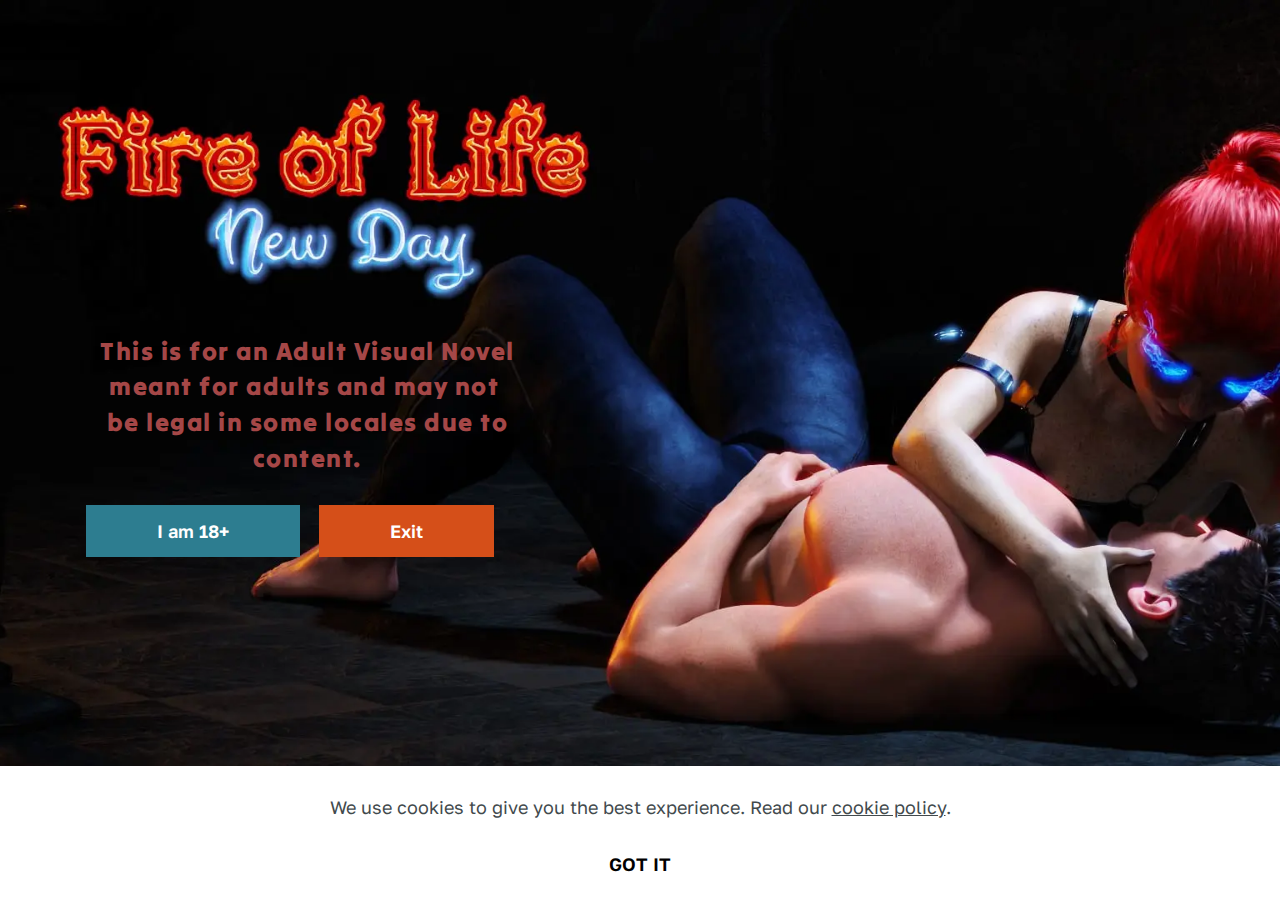
<file: index.html>
<!DOCTYPE html>
<html  >
<head>
  
  <meta charset="UTF-8">
  <meta http-equiv="X-UA-Compatible" content="IE=edge">
  
  <meta name="twitter:card" content="summary_large_image"/>
  <meta name="twitter:image:src" content="assets/images/index-meta.png">
  <meta property="og:image" content="assets/images/index-meta.png">
  <meta name="twitter:title" content="Darken Visuals Visual Novels">
  <meta name="viewport" content="width=device-width, initial-scale=1, minimum-scale=1">
  <link rel="shortcut icon" href="assets/images/darkenvisualssm-128x72.png" type="image/x-icon">
  <meta name="description" content="The home for "Fire of Life: New Day" adult visual novel.">
  
  
  <title>Darken Visuals Visual Novels</title>
  <link rel="stylesheet" href="assets/bootstrap/css/bootstrap.min.css">
  <link rel="stylesheet" href="assets/bootstrap/css/bootstrap-grid.min.css">
  <link rel="stylesheet" href="assets/bootstrap/css/bootstrap-reboot.min.css">
  <link rel="stylesheet" href="assets/web/assets/gdpr-plugin/gdpr-styles.css">
  <link rel="stylesheet" href="assets/theme/css/style.css">
  <link rel="preload" href="https://fonts.googleapis.com/css?family=Tilt+Warp:400&display=swap" as="style" onload="this.onload=null;this.rel='stylesheet'">
  <noscript><link rel="stylesheet" href="https://fonts.googleapis.com/css?family=Tilt+Warp:400&display=swap"></noscript>
  <link rel="preload" href="https://fonts.googleapis.com/css?family=Golos+Text:400,500,600,700,800,900&display=swap" as="style" onload="this.onload=null;this.rel='stylesheet'">
  <noscript><link rel="stylesheet" href="https://fonts.googleapis.com/css?family=Golos+Text:400,500,600,700,800,900&display=swap"></noscript>
  <link rel="preload" as="style" href="assets/mobirise/css/mbr-additional.css"><link rel="stylesheet" href="assets/mobirise/css/mbr-additional.css" type="text/css">

  
  
  
</head>
<body>
  
  <section data-bs-version="5.1" class="header4 charitym5 cid-tT6ji3NONF mbr-fullscreen" id="aheader4-2">

    

    
    

    <div class="container">
        <div class="row justify-content-start">
            <div class="col-12 col-lg-5">
                <h1 class="mbr-section-title mbr-fonts-style mb-0 display-5">This is for an Adult Visual Novel meant for adults and may not&nbsp;<br>be legal in some locales due to content.</h1>
                
                
                <div class="mbr-section-btn"><a class="btn btn-secondary display-7" href="main.html">I am 18+</a>
                    <a class="btn btn-danger display-7" href="https://www.google.com">Exit</a></div>
            </div>
        </div>
    </div>
</section>


<script src="assets/bootstrap/js/bootstrap.bundle.min.js"></script>
  <script src="assets/web/assets/cookies-alert-plugin/cookies-alert-core.js"></script>
  <script src="assets/web/assets/cookies-alert-plugin/cookies-alert-script.js"></script>
  <script src="assets/smoothscroll/smooth-scroll.js"></script>
  <script src="assets/ytplayer/index.js"></script>
  <script src="assets/theme/js/script.js"></script>
  
  
  
<input name="cookieData" type="hidden" data-cookie-cookiesAlertType='false' data-cookie-customDialogSelector='null' data-cookie-colorText='#424a4d' data-cookie-colorBg='rgb(255, 255, 255)' data-cookie-opacityOverlay='0' data-cookie-bgOpacity='100' data-cookie-textButton='GOT IT' data-cookie-rejectText='REJECT' data-cookie-colorButton='#ffffff' data-cookie-rejectColor='#ffffff' data-cookie-colorLink='#424a4d' data-cookie-underlineLink='true' data-cookie-text="We use cookies to give you the best experience. Read our <a href='privacy.html'>cookie policy</a>.">
  </body>
</html>
</file>
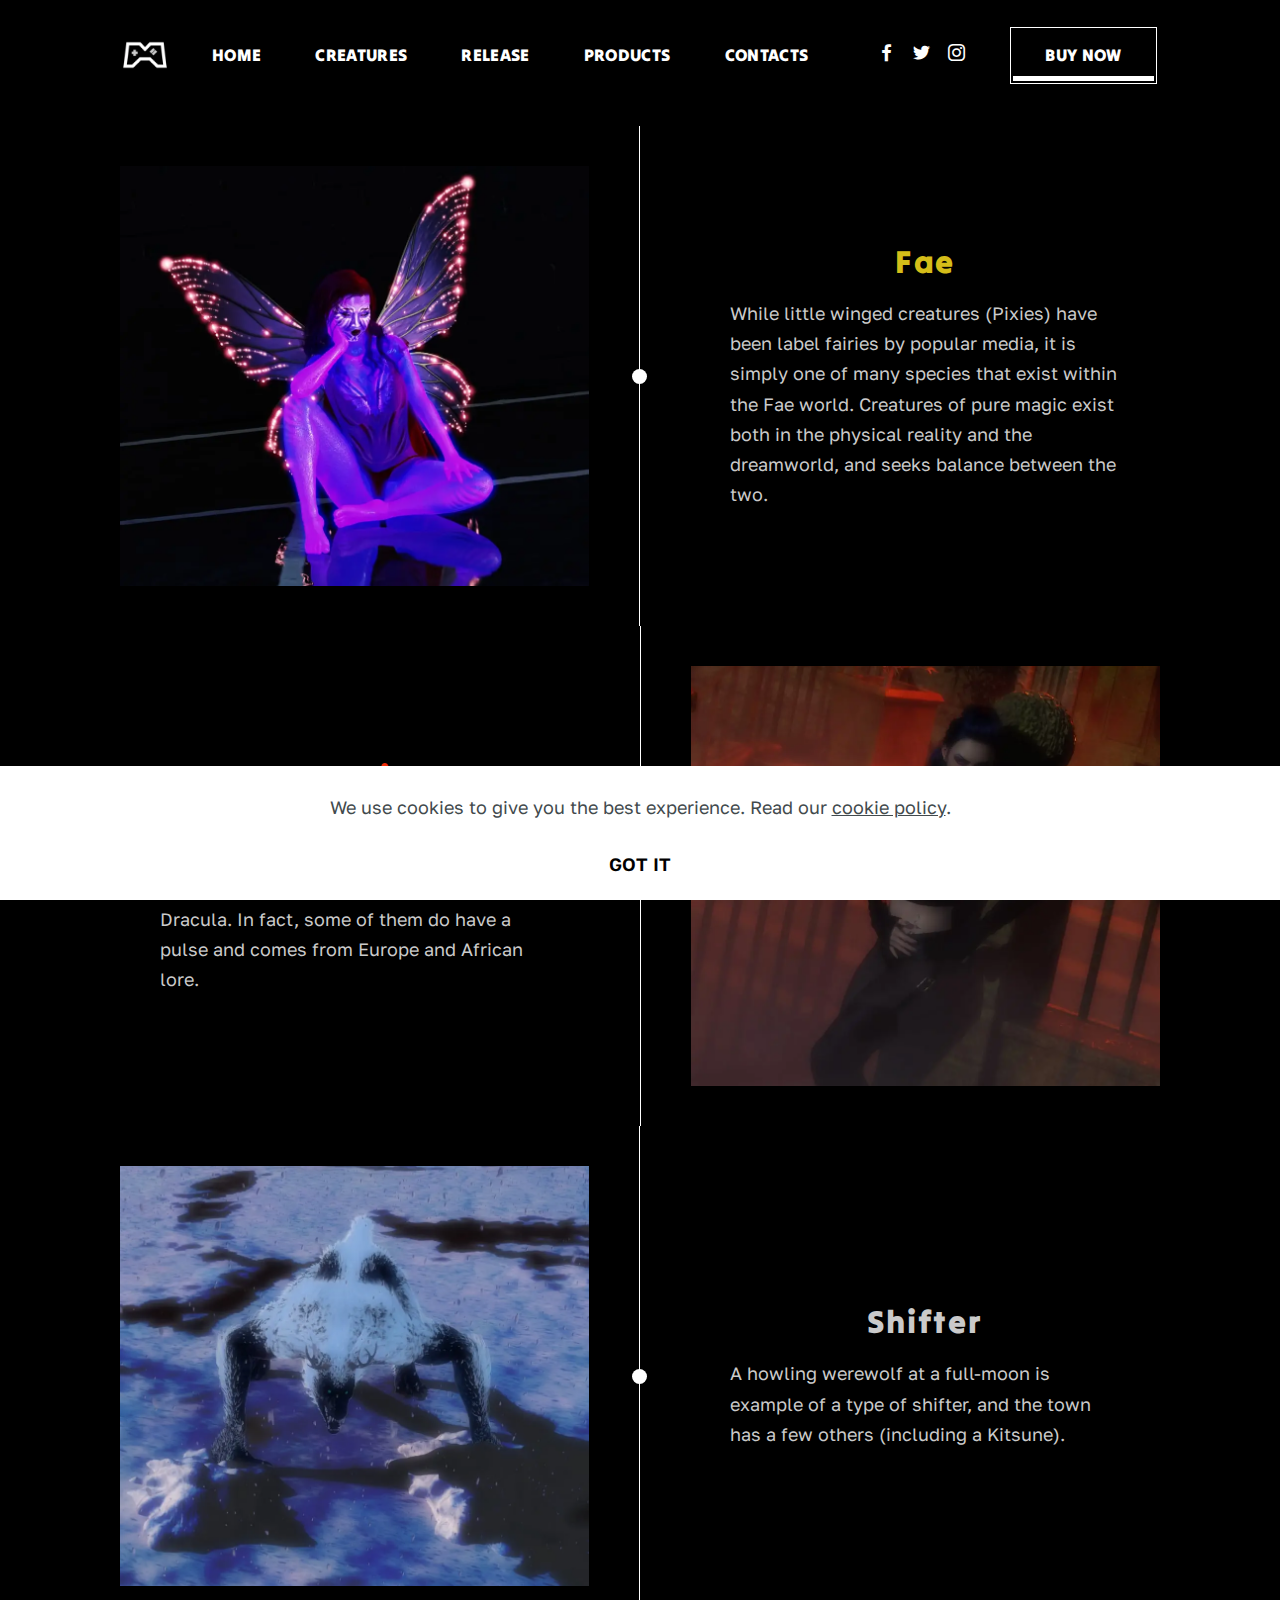
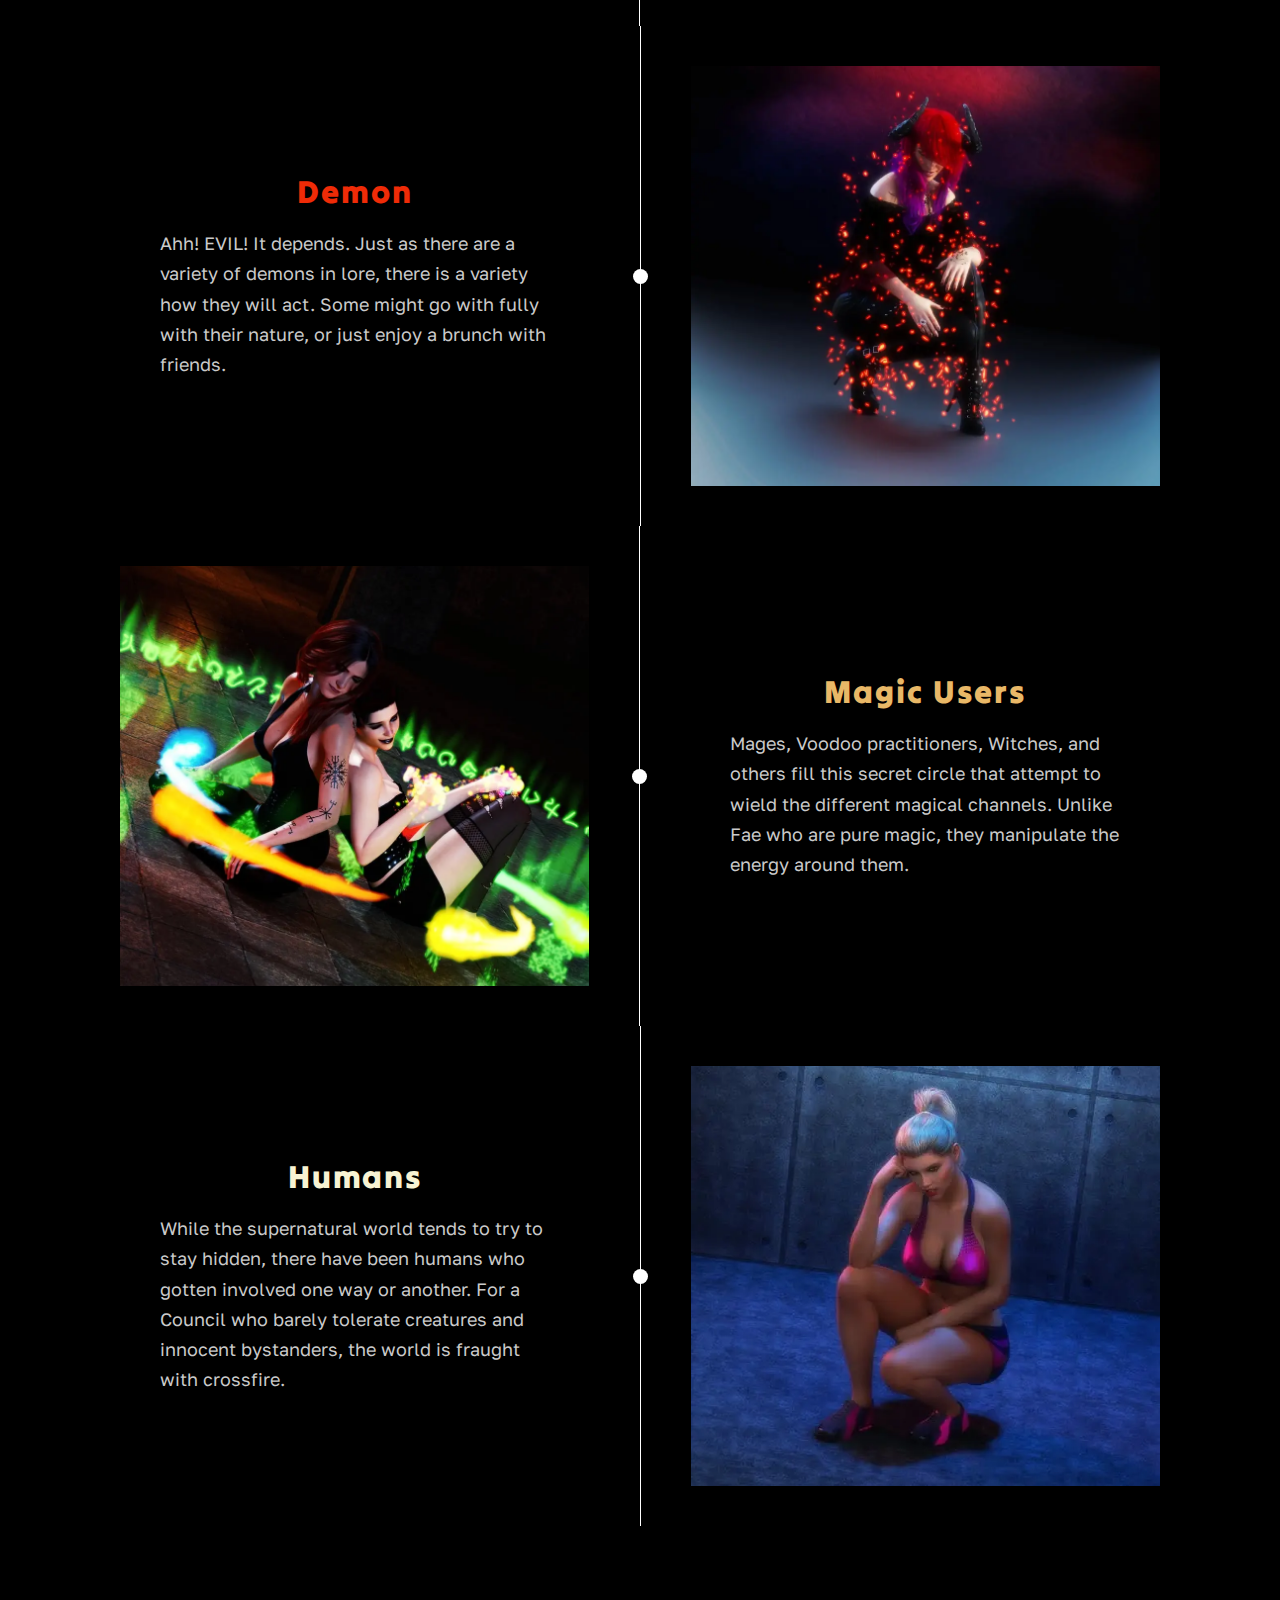
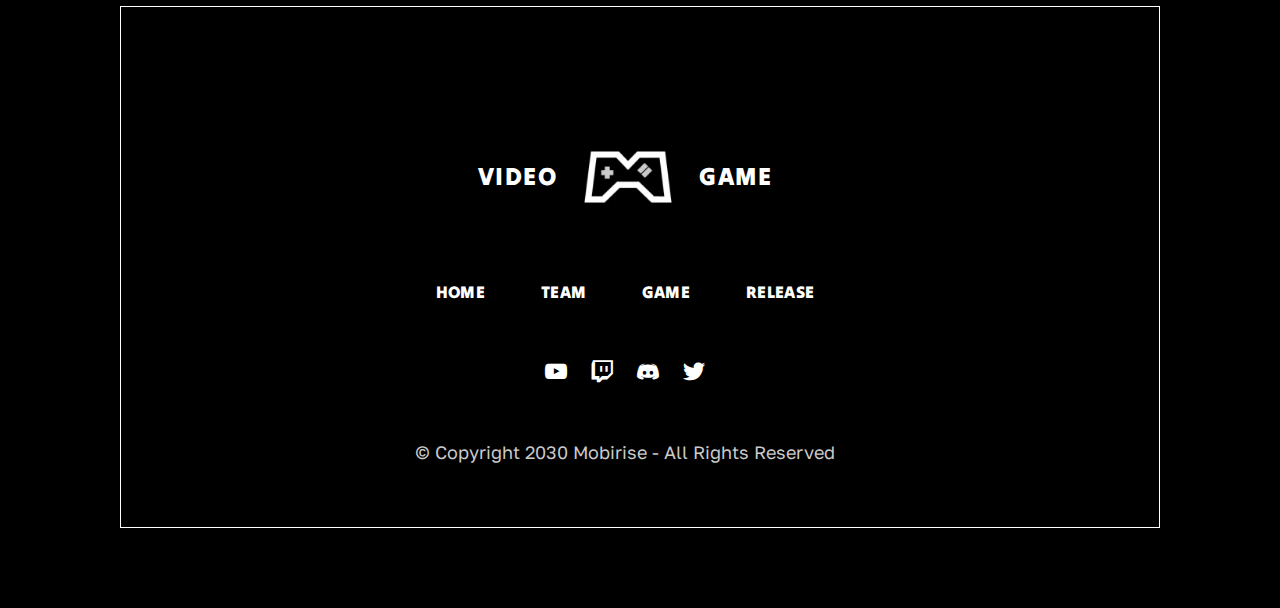
<file: creatures.html>
<!DOCTYPE html>
<html  >
<head>
  
  <meta charset="UTF-8">
  <meta http-equiv="X-UA-Compatible" content="IE=edge">
  
  <meta name="viewport" content="width=device-width, initial-scale=1, minimum-scale=1">
  <link rel="shortcut icon" href="assets/images/darkenvisualssm-128x72.png" type="image/x-icon">
  <meta name="description" content="">
  
  
  <title>Different Creatures in the Story</title>
  <link rel="stylesheet" href="assets/bootstrap/css/bootstrap.min.css">
  <link rel="stylesheet" href="assets/bootstrap/css/bootstrap-grid.min.css">
  <link rel="stylesheet" href="assets/bootstrap/css/bootstrap-reboot.min.css">
  <link rel="stylesheet" href="assets/web/assets/gdpr-plugin/gdpr-styles.css">
  <link rel="stylesheet" href="assets/dropdown/css/style.css">
  <link rel="stylesheet" href="assets/socicon/css/styles.css">
  <link rel="stylesheet" href="assets/theme/css/style.css">
  <link rel="preload" href="https://fonts.googleapis.com/css?family=Tilt+Warp:400&display=swap" as="style" onload="this.onload=null;this.rel='stylesheet'">
  <noscript><link rel="stylesheet" href="https://fonts.googleapis.com/css?family=Tilt+Warp:400&display=swap"></noscript>
  <link rel="preload" href="https://fonts.googleapis.com/css?family=Golos+Text:400,500,600,700,800,900&display=swap" as="style" onload="this.onload=null;this.rel='stylesheet'">
  <noscript><link rel="stylesheet" href="https://fonts.googleapis.com/css?family=Golos+Text:400,500,600,700,800,900&display=swap"></noscript>
  <link rel="preload" as="style" href="assets/mobirise/css/mbr-additional.css"><link rel="stylesheet" href="assets/mobirise/css/mbr-additional.css" type="text/css">

  
  
  
</head>
<body>
  
  <section data-bs-version="5.1" class="menu menu1 gamem5 cid-tTkKWPTQ9r" once="menu" id="menu1-9">

    

    <nav class="navbar navbar-dropdown navbar-expand-lg">
        <div class="menu_box container-fluid">
            <div class="navbar-brand d-flex">
                <span class="navbar-logo">
                    <a href="#">
                        <img src="assets/images/logo.webp" alt="">
                    </a>
                </span>
                
                <button class="navbar-toggler" type="button" data-toggle="collapse" data-bs-toggle="collapse" data-target="#navbarSupportedContent" data-bs-target="#navbarSupportedContent" aria-controls="navbarNavAltMarkup" aria-expanded="false" aria-label="Toggle navigation">
                    <div class="hamburger">
                        <span></span>
                        <span></span>
                        <span></span>
                        <span></span>
                    </div>
                </button>
            </div>
            <div class="collapse navbar-collapse" id="navbarSupportedContent">
                <ul class="navbar-nav nav-dropdown" data-app-modern-menu="true"><li class="nav-item"><a class="nav-link link text-primary display-4" href="#">HOME</a></li>
                    <li class="nav-item"><a class="nav-link link text-primary display-4" href="creatures.html">CREATURES</a></li>
                    <li class="nav-item"><a class="nav-link link text-primary display-4" href="#">RELEASE</a></li>
                    <li class="nav-item"><a class="nav-link link text-primary display-4" href="#">PRODUCTS</a></li>
                    <li class="nav-item"><a class="nav-link link text-primary display-4" href="#">CONTACTS</a></li></ul>
                <div class="icons-menu-main">
                    <a class="iconfont-wrapper" href="#" target="_blank">
                        <span class="p-2 mbr-iconfont socicon-facebook socicon"></span>
                    </a>
                    <a class="iconfont-wrapper" href="#" target="_blank">
                        <span class="p-2 mbr-iconfont socicon-twitter socicon"></span>
                    </a>
                    <a class="iconfont-wrapper" href="#" target="_blank">
                        <span class="p-2 mbr-iconfont socicon-instagram socicon"></span>
                    </a>
                    
                </div>

                <div class="mbr-section-btn-main" role="tablist"><a class="btn btn-primary-outline display-4" href="https://store.steampowered.com/app/2174780/Fire_of_Life_New_Day/" target="_blank">
                        BUY NOW
                    </a></div>
            </div>
            
        </div>
    </nav>
</section>

<section data-bs-version="5.1" class="content3 gamem5 cid-tTkK8OoXkZ" id="fae">

    

    
    

    <div class="container-fluid">
        <div class="row">
            <div class="col-12 col-lg-6 card">
                <div class="image-wrapper">
                    <a href="creatures.html#fae"><img src="assets/images/lilyweb-947x947.webp" alt="Bria and Eric About Fae"></a>
                </div>
            </div>
            <div class="col-12 col-lg-6 card">
                <div class="title-wrapper">
                    <div class="title-wrap">
                        <h2 class="mbr-section-title mbr-fonts-style display-2">
                            Fae</h2>
                        <p class="mbr-text mbr-fonts-style display-7">
                            While little winged creatures (Pixies) have been label fairies by popular media, it is simply one of many species that exist within the Fae world. Creatures of pure magic exist both in the physical reality and the dreamworld, and seeks balance between the two.</p>
                    </div>
                </div>
            </div>
        </div>
    </div>
</section>

<section data-bs-version="5.1" class="content3 gamem5 cid-tTsouVaW66" id="vampire">

    

    
    

    <div class="container-fluid">
        <div class="row flex-row-reverse">
            <div class="col-12 col-lg-6 card">
                <div class="image-wrapper">
                    <img src="assets/images/luciaweb-1-947x947.webp" alt="Bria and Eric About Fae">
                </div>
            </div>
            <div class="col-12 col-lg-6 card">
                <div class="title-wrapper">
                    <div class="title-wrap">
                        <h2 class="mbr-section-title mbr-fonts-style display-2">
                            Vampire<br></h2>
                        <p class="mbr-text mbr-fonts-style display-7">
                            While undead creatures who drink the blood fair maidens fit a lot of gothic horror themes, there are more vampires than Count Dracula. In fact, some of them do have a pulse and comes from Europe and African lore.</p>
                    </div>
                </div>
            </div>
        </div>
    </div>
</section>

<section data-bs-version="5.1" class="content3 gamem5 cid-tTsovv7aKe" id="shifter">

    

    
    

    <div class="container-fluid">
        <div class="row">
            <div class="col-12 col-lg-6 card">
                <div class="image-wrapper">
                    <img src="assets/images/alexweb-947x947.webp" alt="Bria and Eric About Fae">
                </div>
            </div>
            <div class="col-12 col-lg-6 card">
                <div class="title-wrapper">
                    <div class="title-wrap">
                        <h2 class="mbr-section-title mbr-fonts-style display-2">Shifter</h2>
                        <p class="mbr-text mbr-fonts-style display-7">
                            A howling werewolf at a full-moon is example of a type of shifter, and the town has a few others (including a Kitsune).</p>
                    </div>
                </div>
            </div>
        </div>
    </div>
</section>

<section data-bs-version="5.1" class="content3 gamem5 cid-tTtHRZ2EKr" id="demon">

    

    
    

    <div class="container-fluid">
        <div class="row flex-row-reverse">
            <div class="col-12 col-lg-6 card">
                <div class="image-wrapper">
                    <img src="assets/images/madisonweb2-947x947.webp" alt="Madison Demon">
                </div>
            </div>
            <div class="col-12 col-lg-6 card">
                <div class="title-wrapper">
                    <div class="title-wrap">
                        <h2 class="mbr-section-title mbr-fonts-style display-2">
                            Demon</h2>
                        <p class="mbr-text mbr-fonts-style display-7">Ahh! EVIL! It depends. Just as there are a variety of demons in lore, there is a variety how they will act. Some might go with fully with their nature, or just enjoy a brunch with friends.</p>
                    </div>
                </div>
            </div>
        </div>
    </div>
</section>

<section data-bs-version="5.1" class="content3 gamem5 cid-tTtImwRdSd" id="magicuser">

    

    
    

    <div class="container-fluid">
        <div class="row">
            <div class="col-12 col-lg-6 card">
                <div class="image-wrapper">
                    <img src="assets/images/caylatoriweb-947x947.webp" alt="Cayla and Tori about magic users.">
                </div>
            </div>
            <div class="col-12 col-lg-6 card">
                <div class="title-wrapper">
                    <div class="title-wrap">
                        <h2 class="mbr-section-title mbr-fonts-style display-2">
                            Magic Users</h2>
                        <p class="mbr-text mbr-fonts-style display-7">Mages, Voodoo practitioners, Witches, and others fill this secret circle that attempt to wield the different magical channels. Unlike Fae who are pure magic, they manipulate the energy around them.</p>
                    </div>
                </div>
            </div>
        </div>
    </div>
</section>

<section data-bs-version="5.1" class="content3 gamem5 cid-tTtIrf11kD" id="human">

    

    
    

    <div class="container-fluid">
        <div class="row flex-row-reverse">
            <div class="col-12 col-lg-6 card">
                <div class="image-wrapper">
                    <img src="assets/images/michelleweb-1-576x576.webp" alt="Bria and Eric About Fae">
                </div>
            </div>
            <div class="col-12 col-lg-6 card">
                <div class="title-wrapper">
                    <div class="title-wrap">
                        <h2 class="mbr-section-title mbr-fonts-style display-2">
                            Humans</h2>
                        <p class="mbr-text mbr-fonts-style display-7">While the supernatural world tends to try to stay hidden, there have been humans who gotten involved one way or another. For a Council who barely tolerate creatures and innocent bystanders, the world is fraught with crossfire.</p>
                    </div>
                </div>
            </div>
        </div>
    </div>
</section>

<section data-bs-version="5.1" class="footer1 gamem5 cid-tCxP14leLM" once="footers" id="footer1-7">

    

    
    

    <div class="container-fluid">
        <div class="row">
            <div class="col-12">
                <div class="title-wrapper">
                    <div class="title-wrap">
                        <h2 class="mbr-section-title mbr-fonts-style display-5">VIDEO</h2>
                        <div class="logo-wrap">
                            <img src="assets/images/logo.webp" alt="">
                        </div>
                        <h2 class="mbr-section-title mbr-fonts-style display-5">
                            GAME</h2>
                    </div>
                </div>
                <div class="nav-wrapper">
                    <ul class="list mbr-fonts-style display-4">
                        <li class="item-wrap">HOME</li>
                        <li class="item-wrap">TEAM</li>
                        <li class="item-wrap">GAME</li>
                        <li class="item-wrap">RELEASE</li>
                    </ul>
                </div>
                <div class="soc-wrapper">
                    <div class="social-row">
                        <div class="soc-item">
                            <a href="https://twitter.com/mobirise" target="_blank">
                                <span class="mbr-iconfont socicon socicon-youtube"></span>
                            </a>
                        </div>
                        <div class="soc-item">
                            <a href="https://twitter.com/mobirise" target="_blank">
                                <span class="mbr-iconfont socicon socicon-twitch"></span>
                            </a>
                        </div>
                        <div class="soc-item">
                            <a href="https://twitter.com/mobirise" target="_blank">
                                <span class="mbr-iconfont socicon socicon-discord"></span>
                            </a>
                        </div>
                        <div class="soc-item">
                            <a href="https://twitter.com/mobirise" target="_blank">
                                <span class="mbr-iconfont socicon socicon-twitter"></span>
                            </a>
                        </div>
                    </div>
                </div>
                <div class="copy-wrapper">
                    <p class="mbr-fonts-style copyright display-7">
                        © Copyright 2030 Mobirise - All Rights Reserved
                    </p>
                </div>
            </div>
        </div>
    </div>
</section>


<script src="assets/bootstrap/js/bootstrap.bundle.min.js"></script>
  <script src="assets/web/assets/cookies-alert-plugin/cookies-alert-core.js"></script>
  <script src="assets/web/assets/cookies-alert-plugin/cookies-alert-script.js"></script>
  <script src="assets/smoothscroll/smooth-scroll.js"></script>
  <script src="assets/ytplayer/index.js"></script>
  <script src="assets/dropdown/js/navbar-dropdown.js"></script>
  <script src="assets/theme/js/script.js"></script>
  
  
  
<input name="cookieData" type="hidden" data-cookie-cookiesAlertType='false' data-cookie-customDialogSelector='null' data-cookie-colorText='#424a4d' data-cookie-colorBg='rgb(255, 255, 255)' data-cookie-opacityOverlay='0' data-cookie-bgOpacity='100' data-cookie-textButton='GOT IT' data-cookie-rejectText='REJECT' data-cookie-colorButton='#ffffff' data-cookie-rejectColor='#ffffff' data-cookie-colorLink='#424a4d' data-cookie-underlineLink='true' data-cookie-text="We use cookies to give you the best experience. Read our <a href='privacy.html'>cookie policy</a>.">
  </body>
</html>
</file>
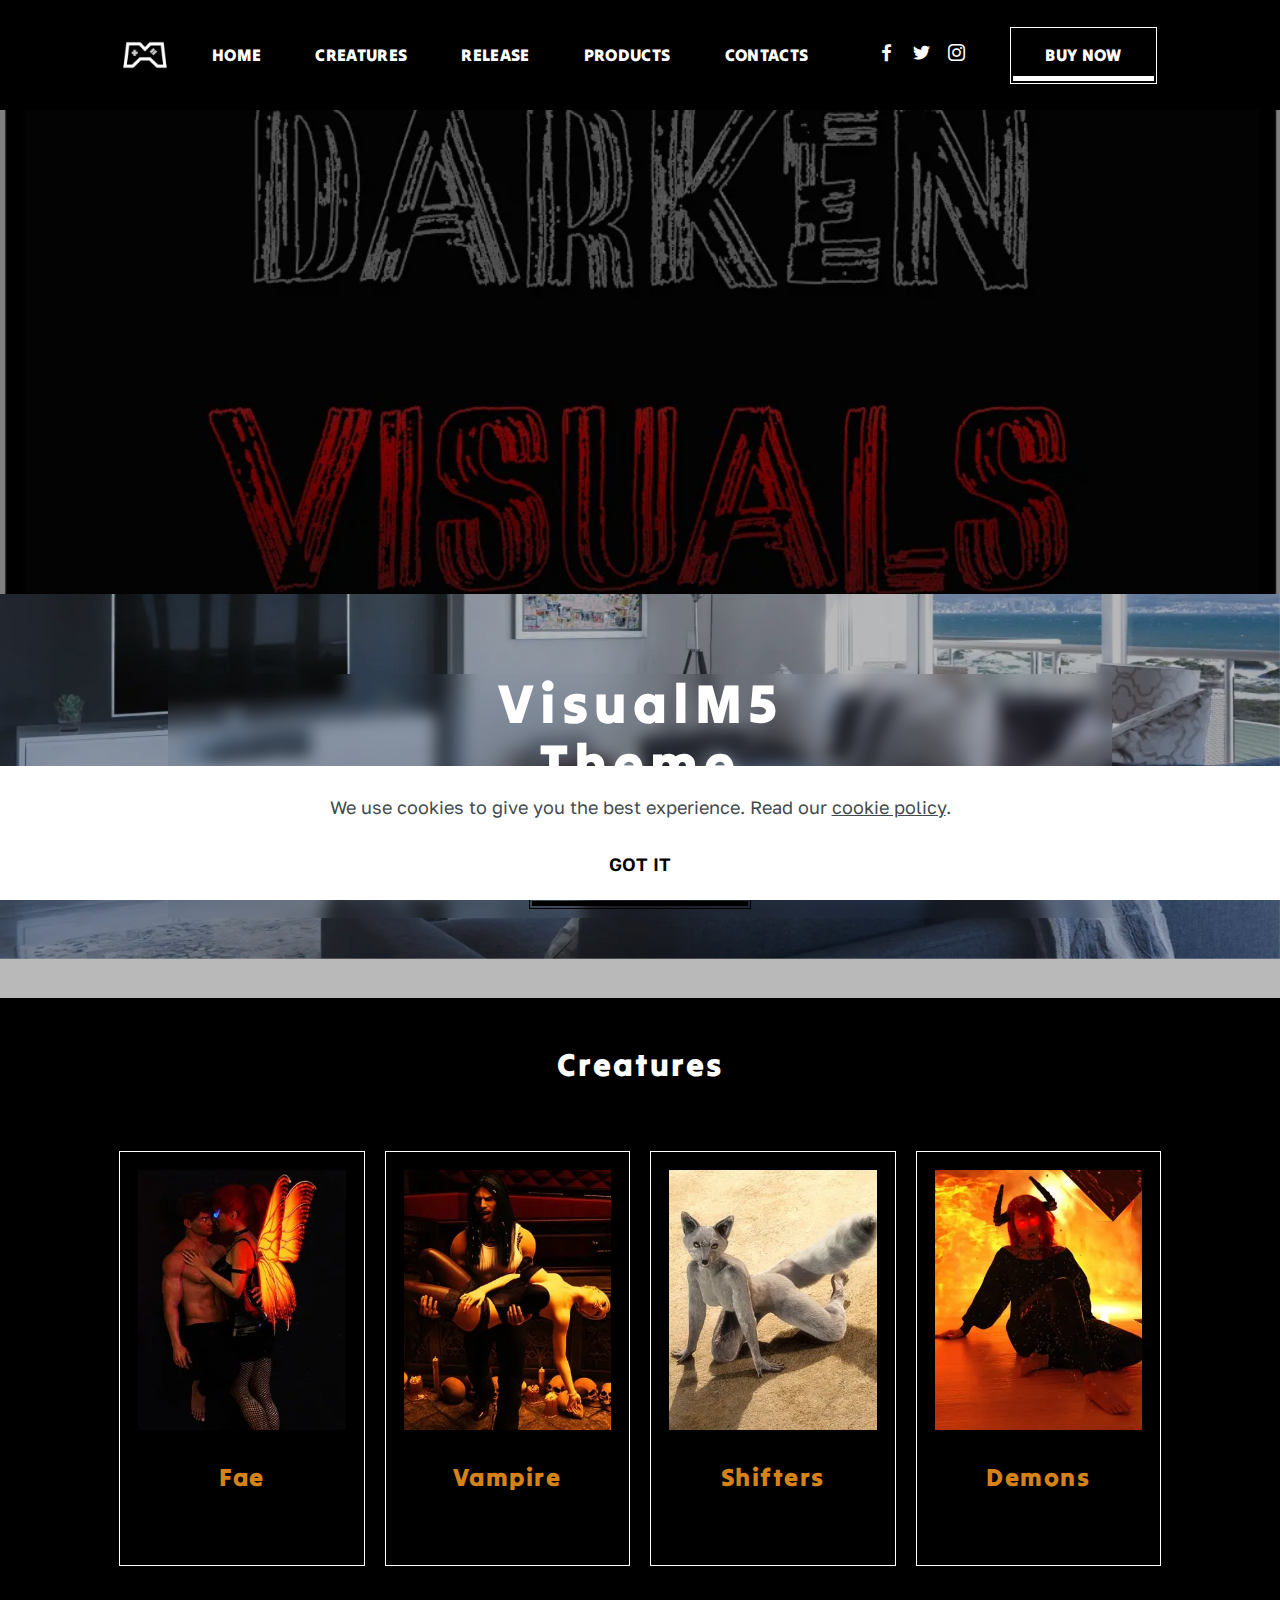
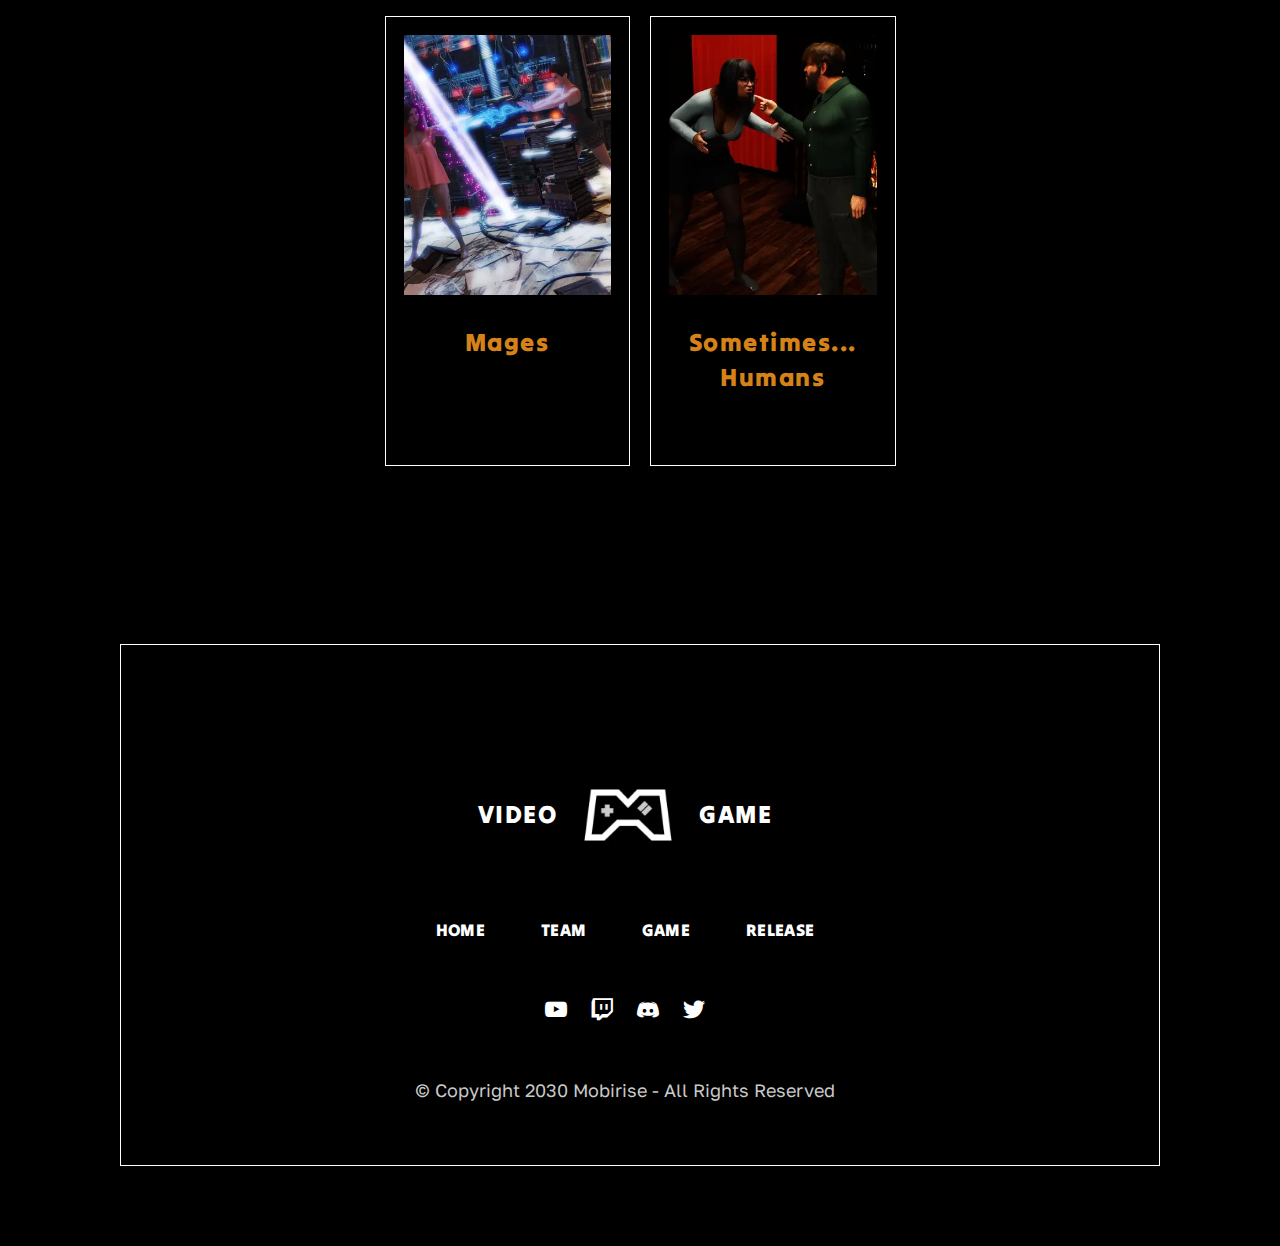
<file: main.html>
<!DOCTYPE html>
<html  >
<head>
  
  <meta charset="UTF-8">
  <meta http-equiv="X-UA-Compatible" content="IE=edge">
  
  <meta name="viewport" content="width=device-width, initial-scale=1, minimum-scale=1">
  <link rel="shortcut icon" href="assets/images/darkenvisualssm-128x72.png" type="image/x-icon">
  <meta name="description" content="">
  
  
  <title>main</title>
  <link rel="stylesheet" href="assets/web/assets/mobirise-icons2/mobirise2.css">
  <link rel="stylesheet" href="assets/bootstrap/css/bootstrap.min.css">
  <link rel="stylesheet" href="assets/bootstrap/css/bootstrap-grid.min.css">
  <link rel="stylesheet" href="assets/bootstrap/css/bootstrap-reboot.min.css">
  <link rel="stylesheet" href="assets/parallax/jarallax.css">
  <link rel="stylesheet" href="assets/web/assets/gdpr-plugin/gdpr-styles.css">
  <link rel="stylesheet" href="assets/dropdown/css/style.css">
  <link rel="stylesheet" href="assets/socicon/css/styles.css">
  <link rel="stylesheet" href="assets/theme/css/style.css">
  <link rel="preload" href="https://fonts.googleapis.com/css?family=Tilt+Warp:400&display=swap" as="style" onload="this.onload=null;this.rel='stylesheet'">
  <noscript><link rel="stylesheet" href="https://fonts.googleapis.com/css?family=Tilt+Warp:400&display=swap"></noscript>
  <link rel="preload" href="https://fonts.googleapis.com/css?family=Golos+Text:400,500,600,700,800,900&display=swap" as="style" onload="this.onload=null;this.rel='stylesheet'">
  <noscript><link rel="stylesheet" href="https://fonts.googleapis.com/css?family=Golos+Text:400,500,600,700,800,900&display=swap"></noscript>
  <link rel="preload" as="style" href="assets/mobirise/css/mbr-additional.css"><link rel="stylesheet" href="assets/mobirise/css/mbr-additional.css" type="text/css">

  
  
  
</head>
<body>
  
  <section data-bs-version="5.1" class="menu menu1 gamem5 cid-tTkKWPTQ9r" once="menu" id="menu1-9">

    

    <nav class="navbar navbar-dropdown navbar-expand-lg">
        <div class="menu_box container-fluid">
            <div class="navbar-brand d-flex">
                <span class="navbar-logo">
                    <a href="#">
                        <img src="assets/images/logo.webp" alt="">
                    </a>
                </span>
                
                <button class="navbar-toggler" type="button" data-toggle="collapse" data-bs-toggle="collapse" data-target="#navbarSupportedContent" data-bs-target="#navbarSupportedContent" aria-controls="navbarNavAltMarkup" aria-expanded="false" aria-label="Toggle navigation">
                    <div class="hamburger">
                        <span></span>
                        <span></span>
                        <span></span>
                        <span></span>
                    </div>
                </button>
            </div>
            <div class="collapse navbar-collapse" id="navbarSupportedContent">
                <ul class="navbar-nav nav-dropdown" data-app-modern-menu="true"><li class="nav-item"><a class="nav-link link text-primary display-4" href="#">HOME</a></li>
                    <li class="nav-item"><a class="nav-link link text-primary display-4" href="creatures.html">CREATURES</a></li>
                    <li class="nav-item"><a class="nav-link link text-primary display-4" href="#">RELEASE</a></li>
                    <li class="nav-item"><a class="nav-link link text-primary display-4" href="#">PRODUCTS</a></li>
                    <li class="nav-item"><a class="nav-link link text-primary display-4" href="#">CONTACTS</a></li></ul>
                <div class="icons-menu-main">
                    <a class="iconfont-wrapper" href="#" target="_blank">
                        <span class="p-2 mbr-iconfont socicon-facebook socicon"></span>
                    </a>
                    <a class="iconfont-wrapper" href="#" target="_blank">
                        <span class="p-2 mbr-iconfont socicon-twitter socicon"></span>
                    </a>
                    <a class="iconfont-wrapper" href="#" target="_blank">
                        <span class="p-2 mbr-iconfont socicon-instagram socicon"></span>
                    </a>
                    
                </div>

                <div class="mbr-section-btn-main" role="tablist"><a class="btn btn-primary-outline display-4" href="https://store.steampowered.com/app/2174780/Fire_of_Life_New_Day/" target="_blank">
                        BUY NOW
                    </a></div>
            </div>
            
        </div>
    </nav>
</section>

<section data-bs-version="5.1" class="header2 gamem5 cid-tT9ExWXYfe" id="header2-3">

    

    
    <div class="mbr-overlay" style="opacity: 0.5; background-color: rgb(0, 0, 0);">
    </div>

    <div class="container">
        <div class="row">
            <div class="col-12">
                <div class="title-wrapper">
                    
                    
                    
                </div>
            </div>
        </div>
    </div>
</section>

<section data-bs-version="5.1" class="header2 visualm5 cid-tTC1WfZtXk mbr-parallax-background" id="header2-f">

    

    
    <div class="mbr-overlay" style="opacity: 0.3; background-color: rgb(24, 24, 24);">
    </div>

    <div class="container-fluid">
        <div class="row">
            <div class="col-12">
                <div class="title-wrapper">
                    <h1 class="mbr-section-title mbr-fonts-style display-1">
                        <strong>VisualM5 <br> Theme</strong>
                    </h1>
                    
                    <div class="mbr-section-btn">
                        <a class="btn btn-info-outline display-4" href="#">
                            BUY NOW
                        </a>
                    </div>
                </div>
            </div>
        </div>
    </div>
</section>

<section data-bs-version="5.1" class="features4 gamem5 cid-tT9FpfI9CT mbr-fullscreen" id="features4-4">

    

    
    

    <div class="container-fluid">
        <div class="row">
            <div class="title-wrapper">
                <h3 class="mbr-section-subtitle mbr-fonts-style display-2">Creatures</h3>
                
            </div>
            
            
            <div class="item features-image col-12 col-lg-3 col-md-6 active">
                <div class="item-wrapper">
                    
                    <div class="item-img">
                        <a href="creatures.html#fae"><img src="assets/images/bria-eric-websitebanner2-356x400.webp" alt="Bria image" data-slide-to="0" data-bs-slide-to="0"></a>
                    </div>
                    <div class="item-content">
                        <h4 class="item-title mbr-fonts-style display-5">Fae<br><br></h4>
                        
                    </div>
                </div>
            </div><div class="item features-image col-12 col-lg-3 col-md-6">
                <div class="item-wrapper">
                    
                    <div class="item-img">
                        <a href="creatures.html#content3-a"><img src="assets/images/andreivampireweb-356x400.webp" alt="" data-slide-to="1" data-bs-slide-to="1"></a>
                    </div>
                    <div class="item-content">
                        <h4 class="item-title mbr-fonts-style display-5">Vampire<br><br></h4>
                        
                    </div>
                </div>
            </div><div class="item features-image col-12 col-lg-3 col-md-6">
                <div class="item-wrapper">
                    
                    <div class="item-img">
                        <a href="creatures.html#shifter"><img src="assets/images/keishifter-356x400.webp" alt="Kitsune Shifter" data-slide-to="2" data-bs-slide-to="2"></a>
                    </div>
                    <div class="item-content">
                        <h4 class="item-title mbr-fonts-style display-5">Shifters<br><br></h4>
                        
                    </div>
                </div>
            </div><div class="item features-image col-12 col-lg-3 col-md-6">
                <div class="item-wrapper">
                    
                    <div class="item-img">
                        <a href="creatures.html#demon"><img src="assets/images/madisonwebsite-419x471.webp" alt="Madison demon" data-slide-to="3" data-bs-slide-to="3"></a>
                    </div>
                    <div class="item-content">
                        <h4 class="item-title mbr-fonts-style display-5">Demons<br><br></h4>
                        
                    </div>
                </div>
            </div><div class="item features-image col-12 col-lg-3 col-md-6">
                <div class="item-wrapper">
                    
                    <div class="item-img">
                        <a href="creatures.html#mage"><img src="assets/images/toricaylamage-419x471.webp" alt="Cayla and Tori mages" data-slide-to="4" data-bs-slide-to="4"></a>
                    </div>
                    <div class="item-content">
                        <h4 class="item-title mbr-fonts-style display-5">Mages<br><br></h4>
                        
                    </div>
                </div>
            </div><div class="item features-image col-12 col-lg-3 col-md-6">
                <div class="item-wrapper">
                    
                    <div class="item-img">
                        <a href="creatures.html#human"><img src="assets/images/aidabenweb-419x471.webp" alt="Aida and Ben Humans" data-slide-to="5" data-bs-slide-to="5"></a>
                    </div>
                    <div class="item-content">
                        <h4 class="item-title mbr-fonts-style display-5">Sometimes...<br>Humans<br><br></h4>
                        
                    </div>
                </div>
            </div>
            
        </div>
    </div>
</section>

<section data-bs-version="5.1" class="footer1 gamem5 cid-tCxP14leLM" once="footers" id="footer1-b">

    

    
    

    <div class="container-fluid">
        <div class="row">
            <div class="col-12">
                <div class="title-wrapper">
                    <div class="title-wrap">
                        <h2 class="mbr-section-title mbr-fonts-style display-5">VIDEO</h2>
                        <div class="logo-wrap">
                            <img src="assets/images/logo.webp" alt="">
                        </div>
                        <h2 class="mbr-section-title mbr-fonts-style display-5">
                            GAME</h2>
                    </div>
                </div>
                <div class="nav-wrapper">
                    <ul class="list mbr-fonts-style display-4">
                        <li class="item-wrap">HOME</li>
                        <li class="item-wrap">TEAM</li>
                        <li class="item-wrap">GAME</li>
                        <li class="item-wrap">RELEASE</li>
                    </ul>
                </div>
                <div class="soc-wrapper">
                    <div class="social-row">
                        <div class="soc-item">
                            <a href="https://twitter.com/mobirise" target="_blank">
                                <span class="mbr-iconfont socicon socicon-youtube"></span>
                            </a>
                        </div>
                        <div class="soc-item">
                            <a href="https://twitter.com/mobirise" target="_blank">
                                <span class="mbr-iconfont socicon socicon-twitch"></span>
                            </a>
                        </div>
                        <div class="soc-item">
                            <a href="https://twitter.com/mobirise" target="_blank">
                                <span class="mbr-iconfont socicon socicon-discord"></span>
                            </a>
                        </div>
                        <div class="soc-item">
                            <a href="https://twitter.com/mobirise" target="_blank">
                                <span class="mbr-iconfont socicon socicon-twitter"></span>
                            </a>
                        </div>
                    </div>
                </div>
                <div class="copy-wrapper">
                    <p class="mbr-fonts-style copyright display-7">
                        © Copyright 2030 Mobirise - All Rights Reserved
                    </p>
                </div>
            </div>
        </div>
    </div>
</section>


<script src="assets/bootstrap/js/bootstrap.bundle.min.js"></script>
  <script src="assets/parallax/jarallax.js"></script>
  <script src="assets/web/assets/cookies-alert-plugin/cookies-alert-core.js"></script>
  <script src="assets/web/assets/cookies-alert-plugin/cookies-alert-script.js"></script>
  <script src="assets/smoothscroll/smooth-scroll.js"></script>
  <script src="assets/ytplayer/index.js"></script>
  <script src="assets/dropdown/js/navbar-dropdown.js"></script>
  <script src="assets/theme/js/script.js"></script>
  
  
  
<input name="cookieData" type="hidden" data-cookie-cookiesAlertType='false' data-cookie-customDialogSelector='null' data-cookie-colorText='#424a4d' data-cookie-colorBg='rgb(255, 255, 255)' data-cookie-opacityOverlay='0' data-cookie-bgOpacity='100' data-cookie-textButton='GOT IT' data-cookie-rejectText='REJECT' data-cookie-colorButton='#ffffff' data-cookie-rejectColor='#ffffff' data-cookie-colorLink='#424a4d' data-cookie-underlineLink='true' data-cookie-text="We use cookies to give you the best experience. Read our <a href='privacy.html'>cookie policy</a>.">
  </body>
</html>
</file>
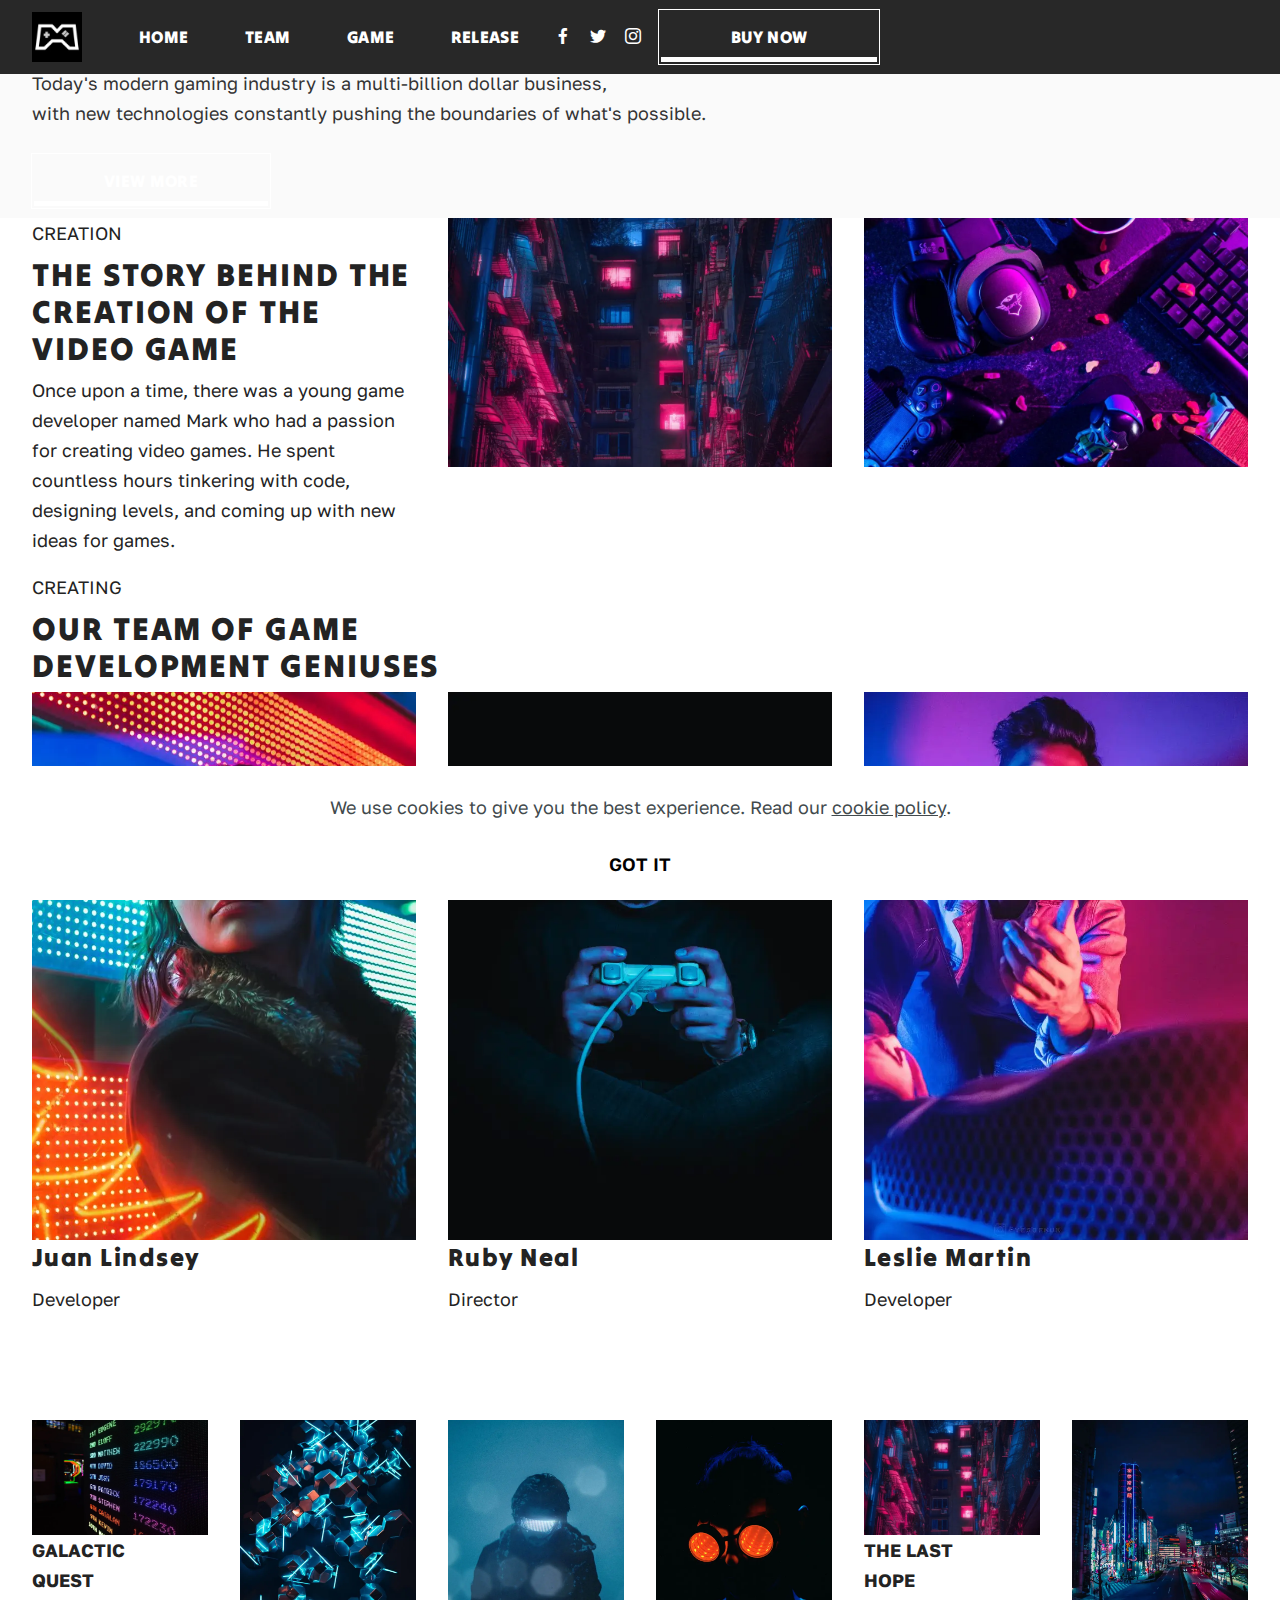
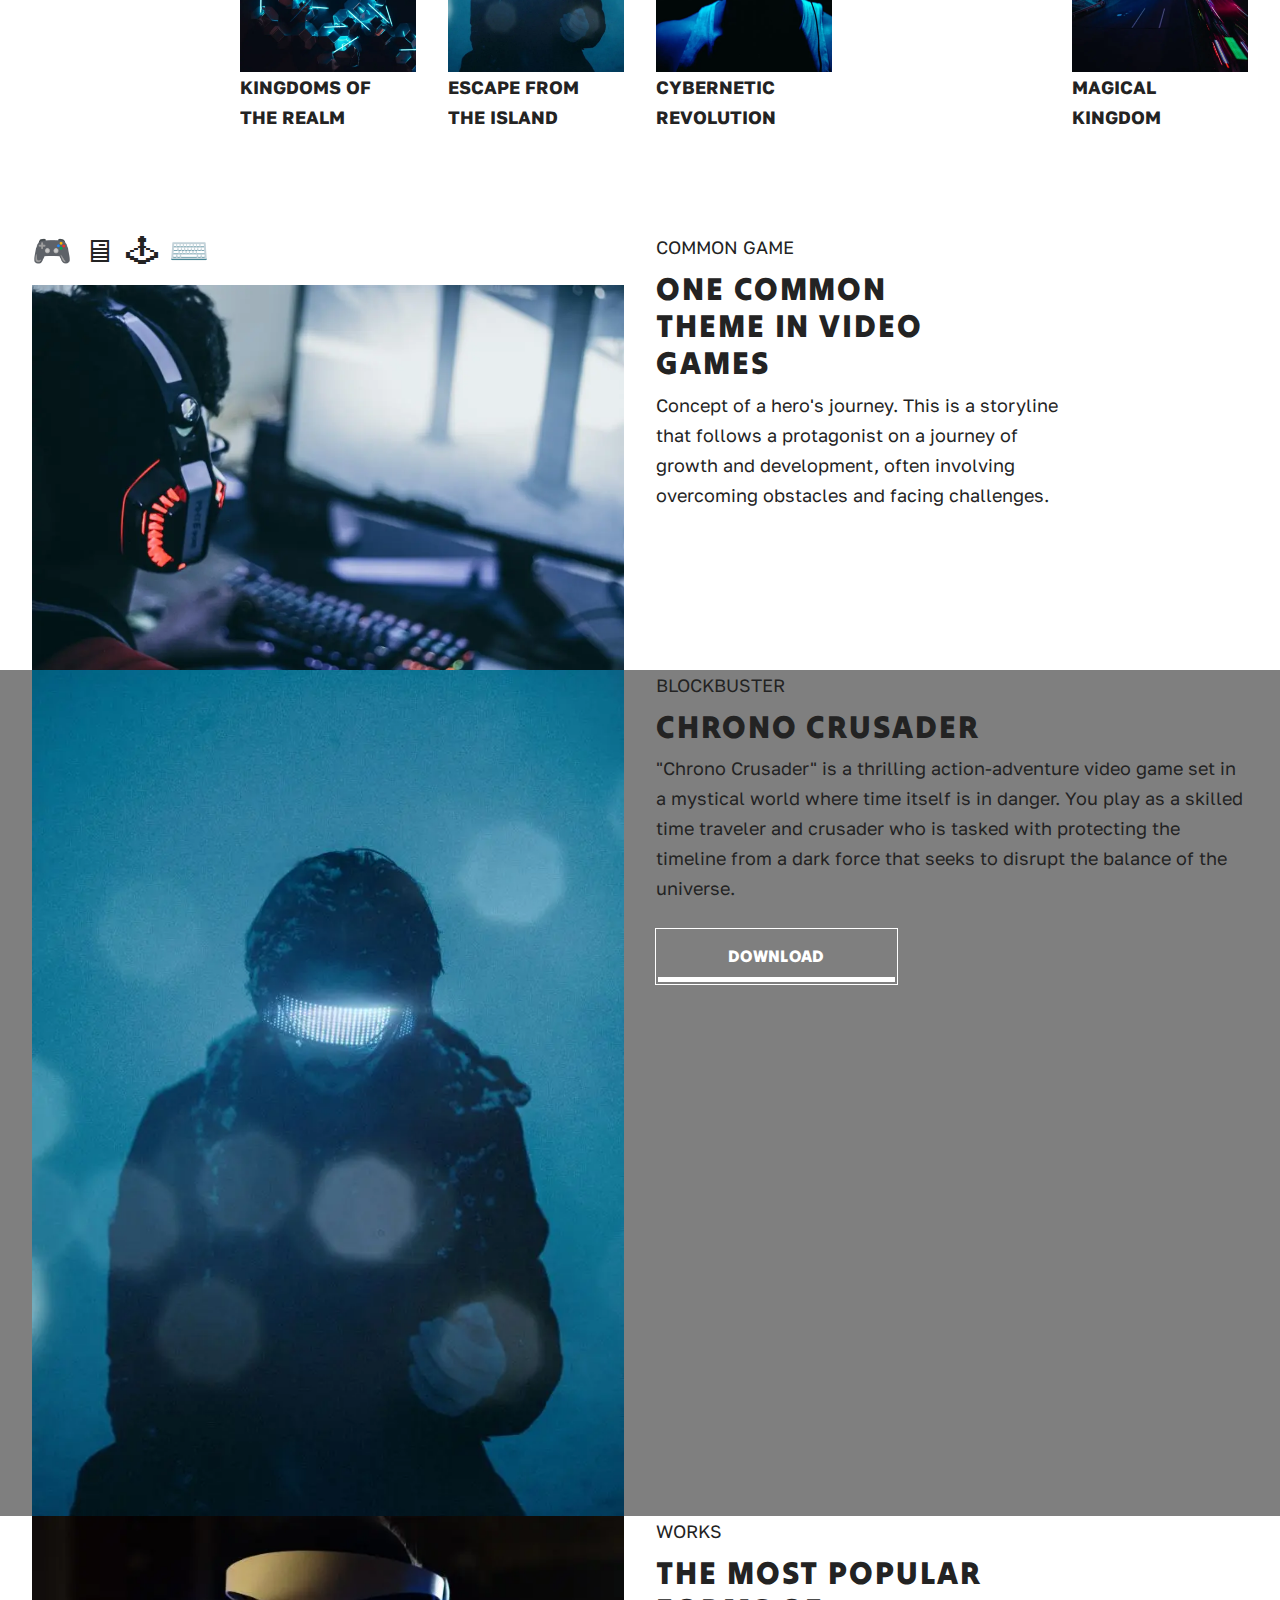
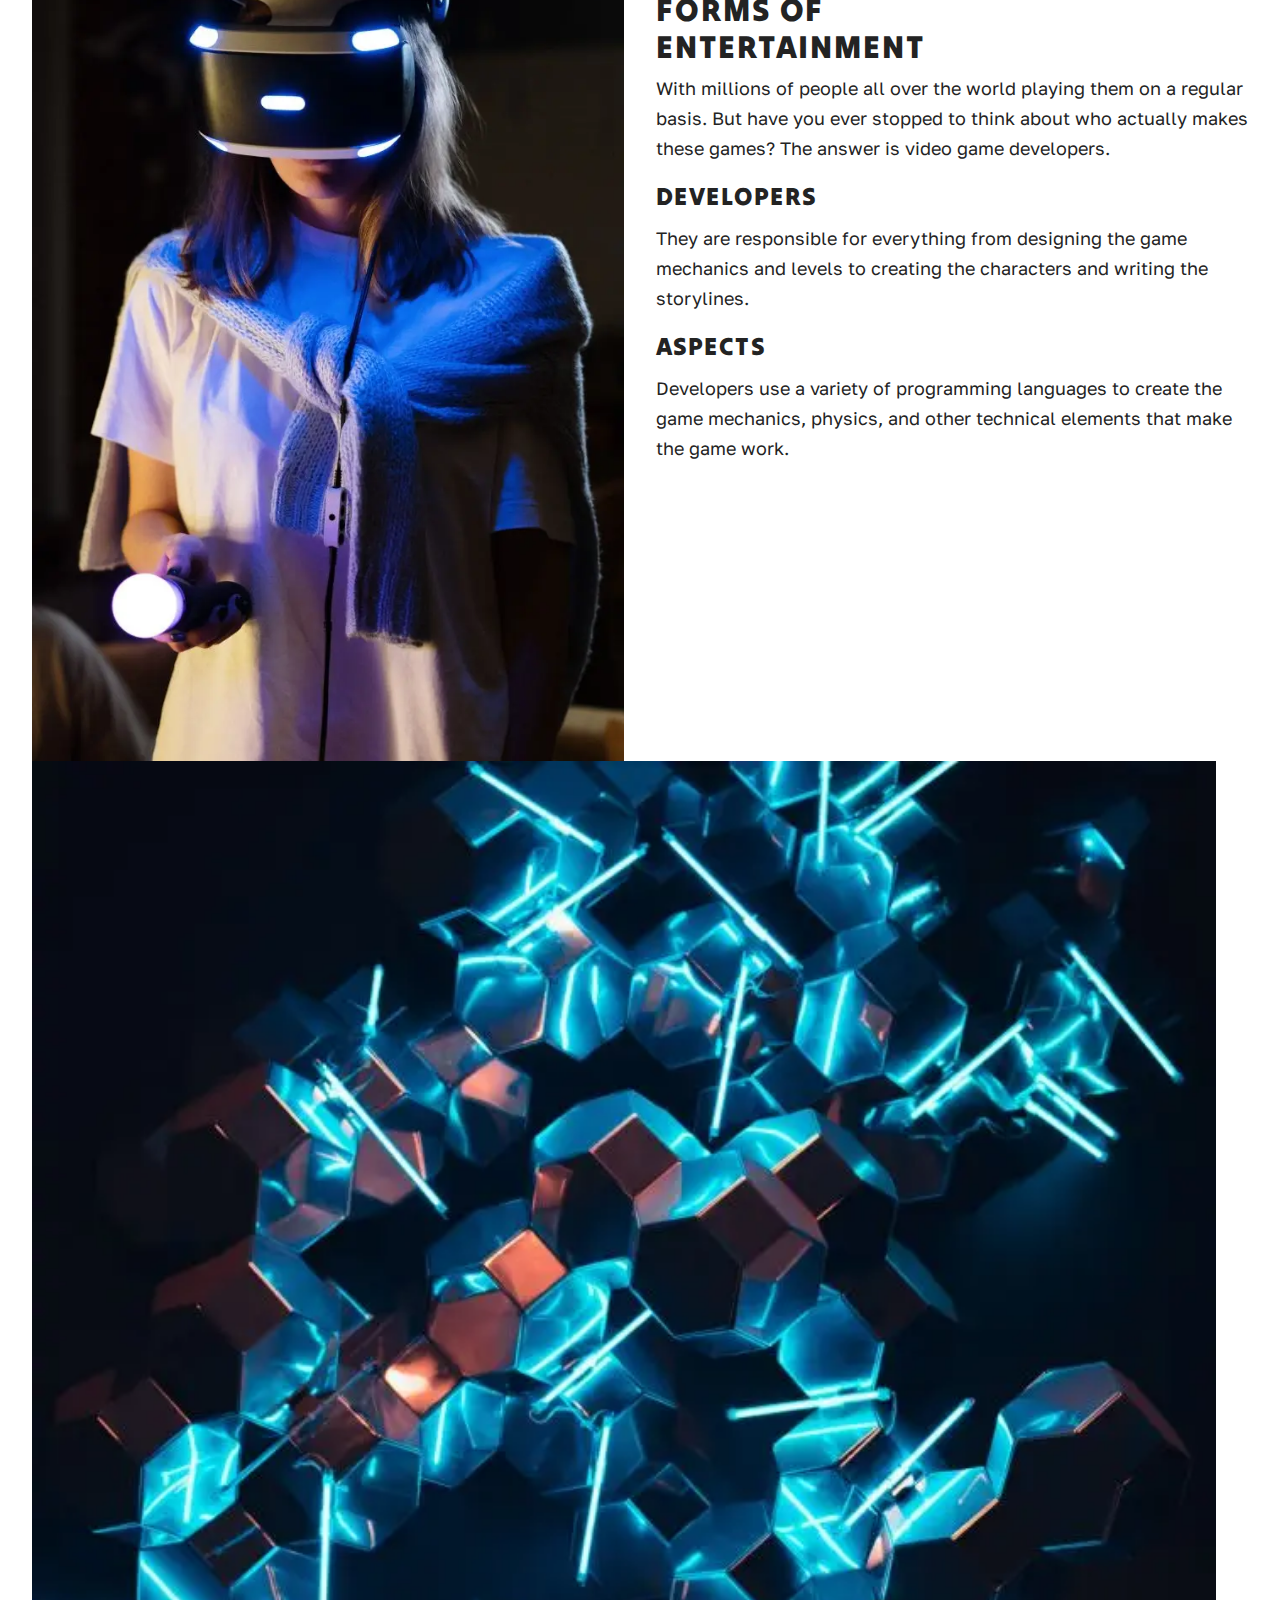
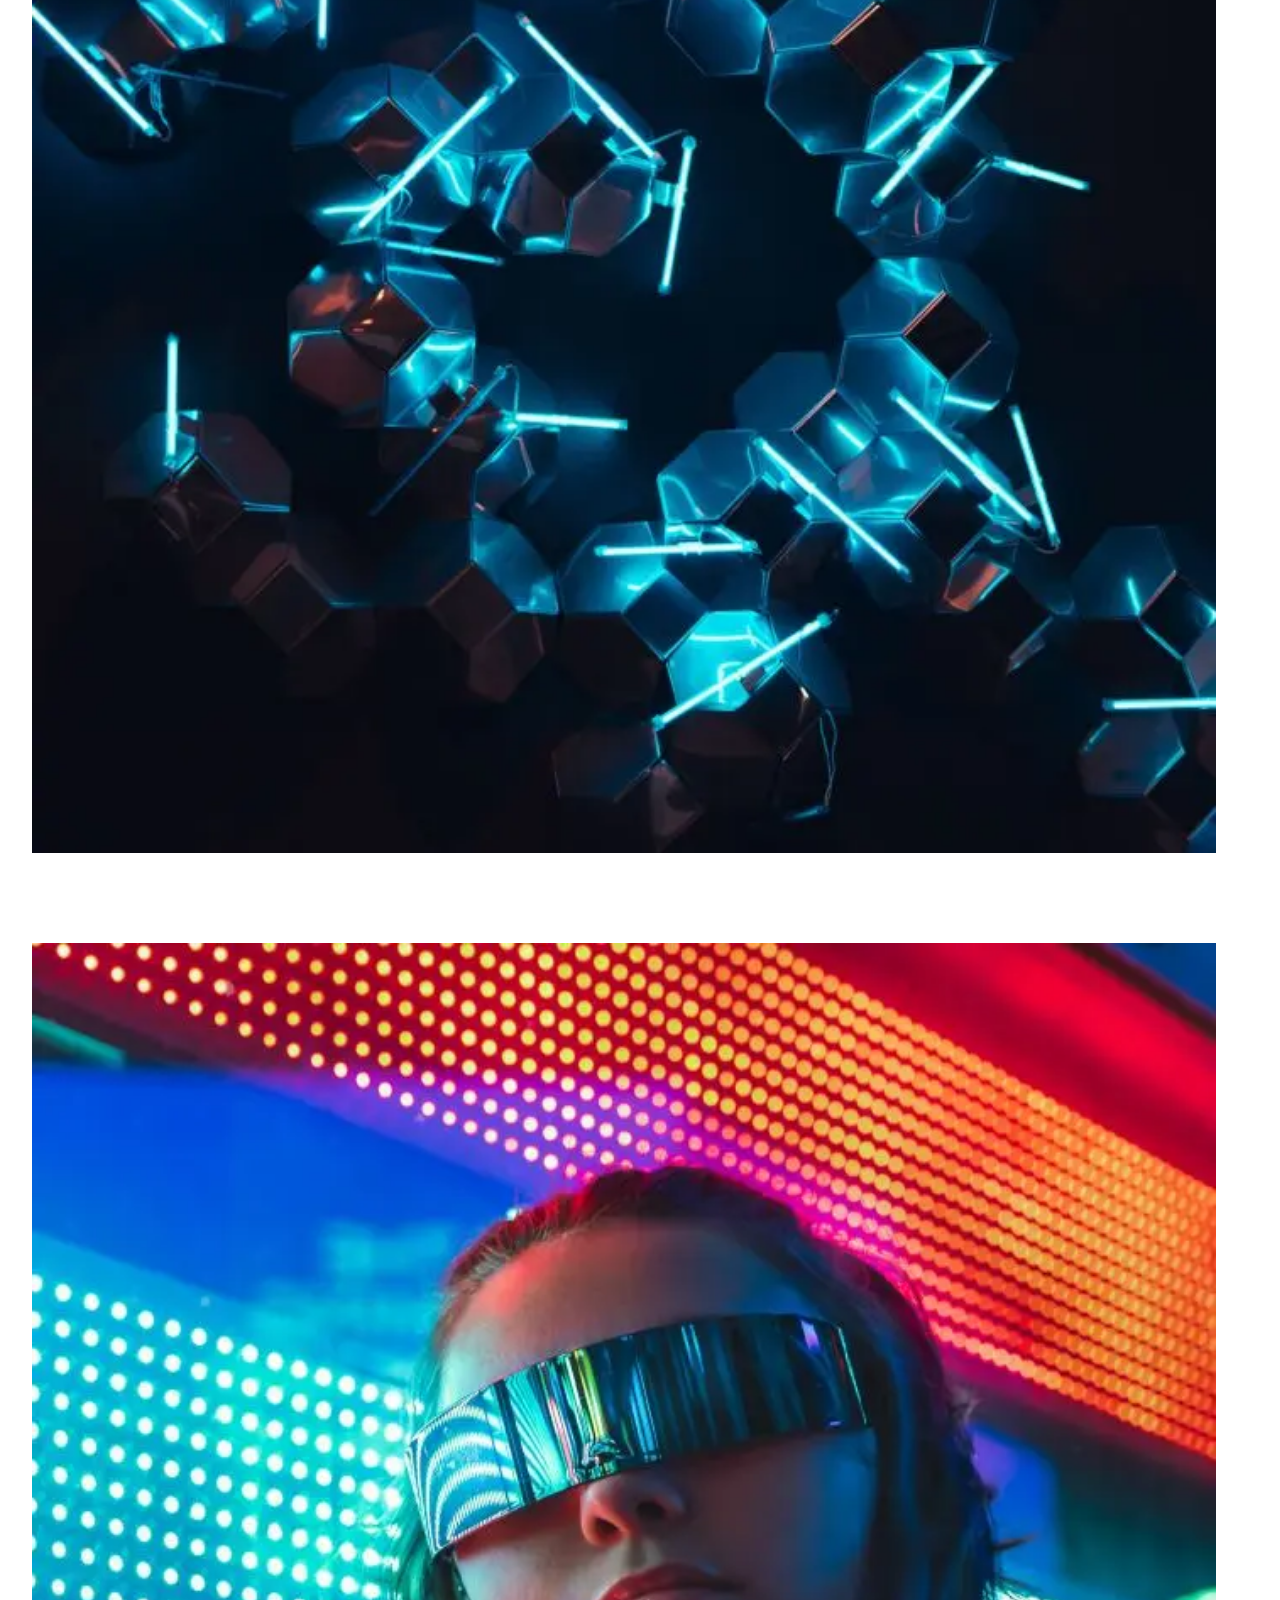
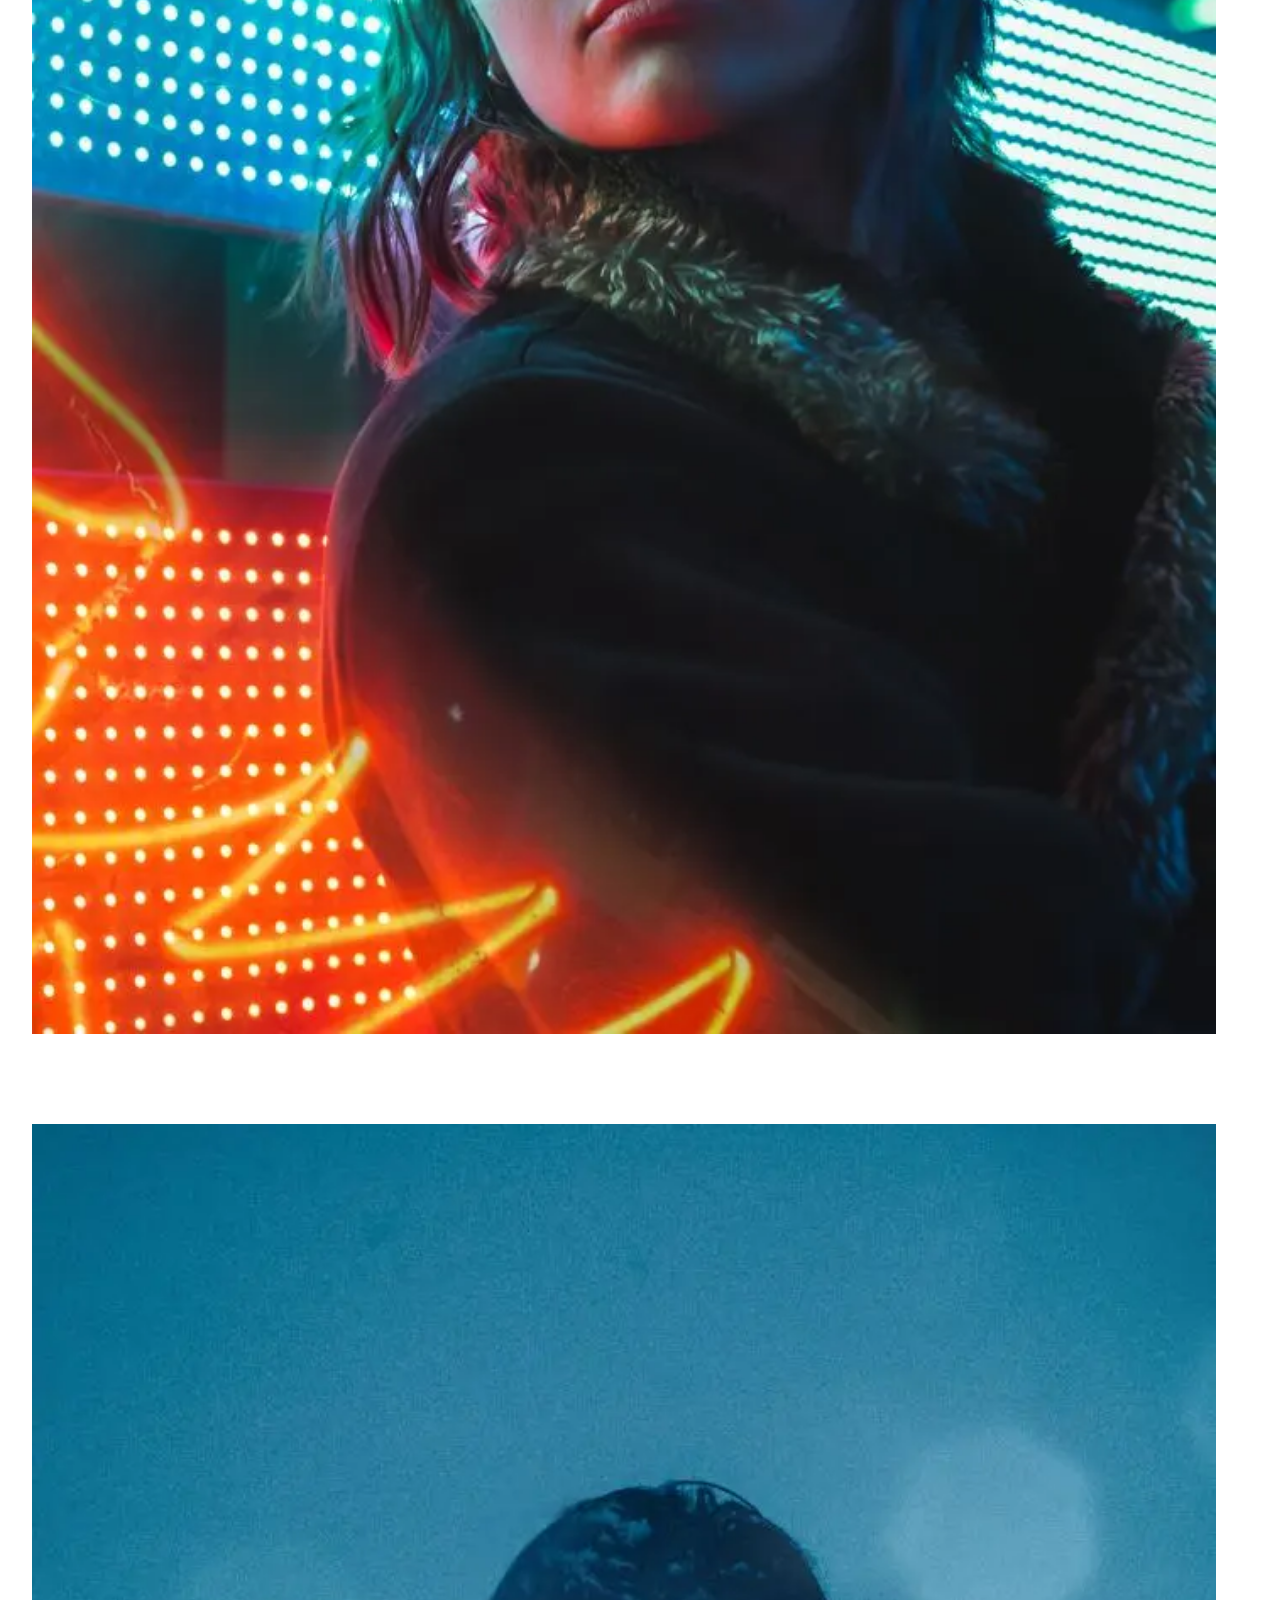
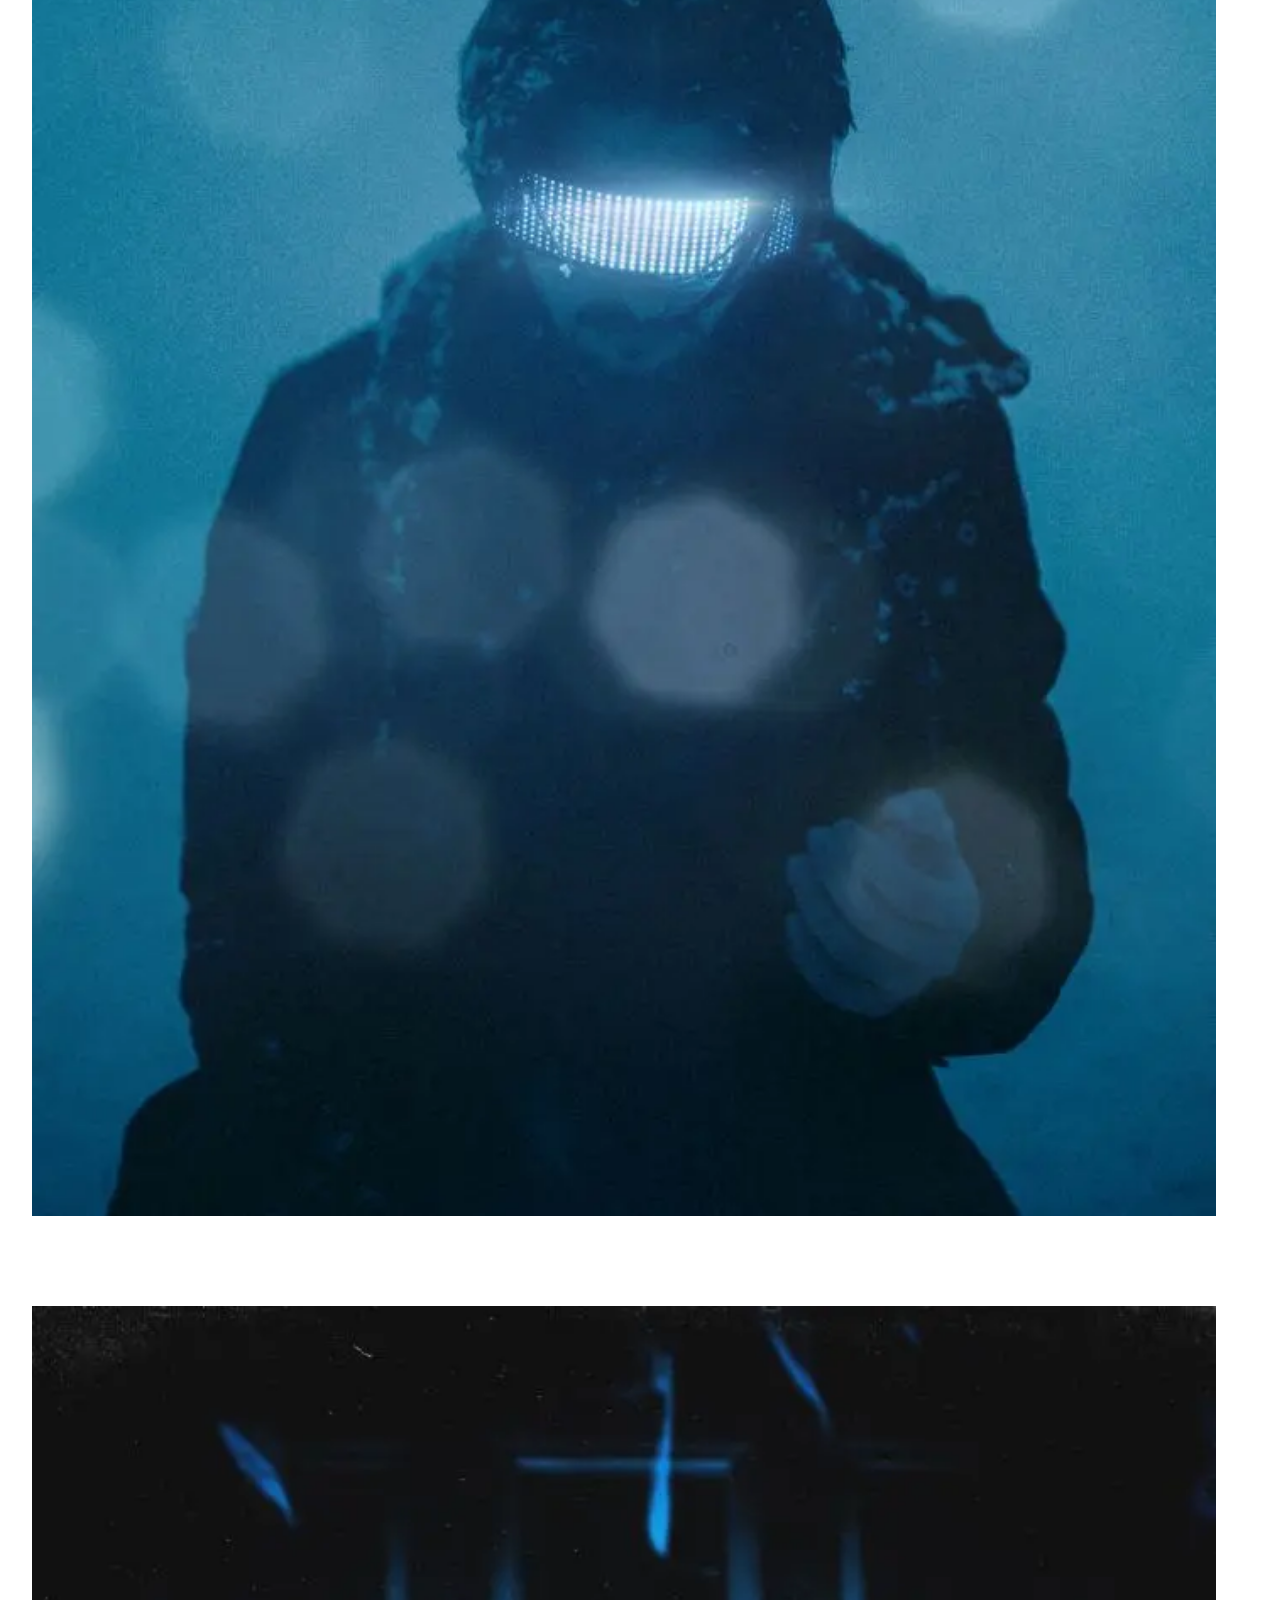
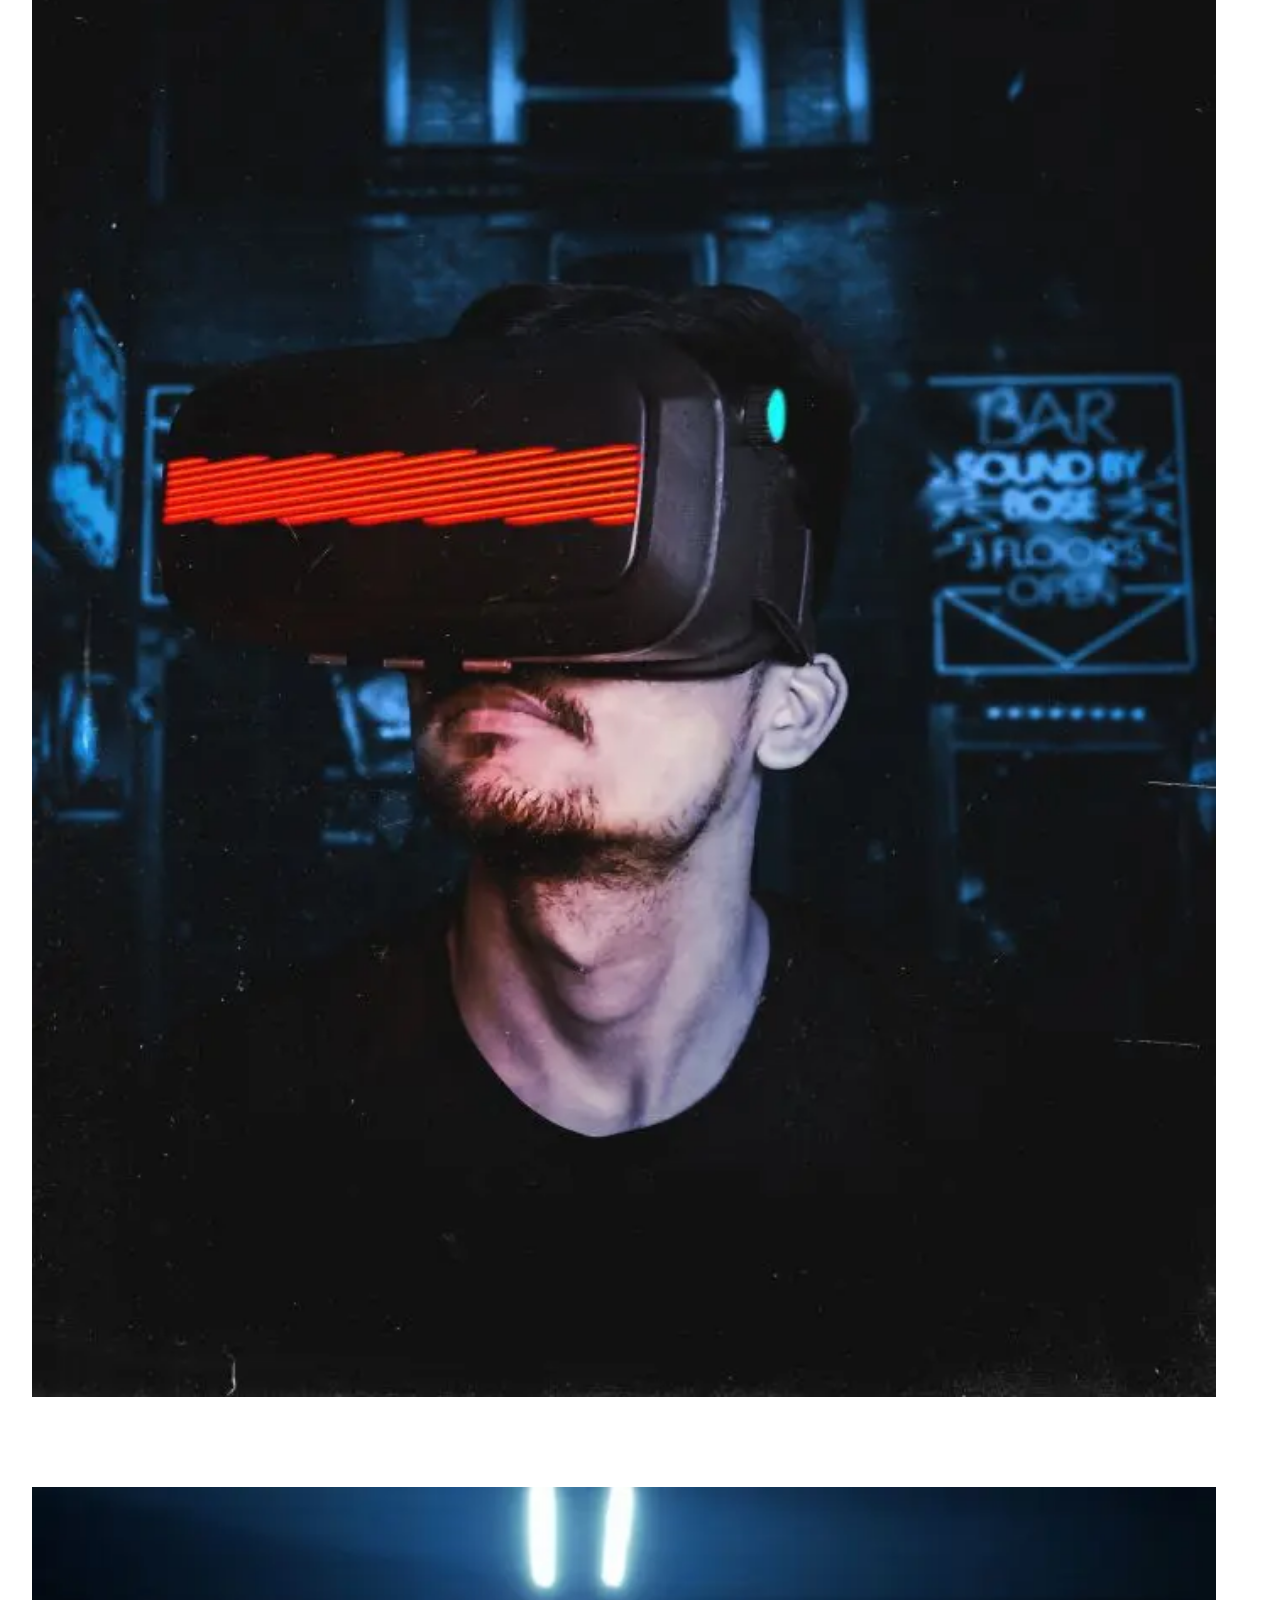
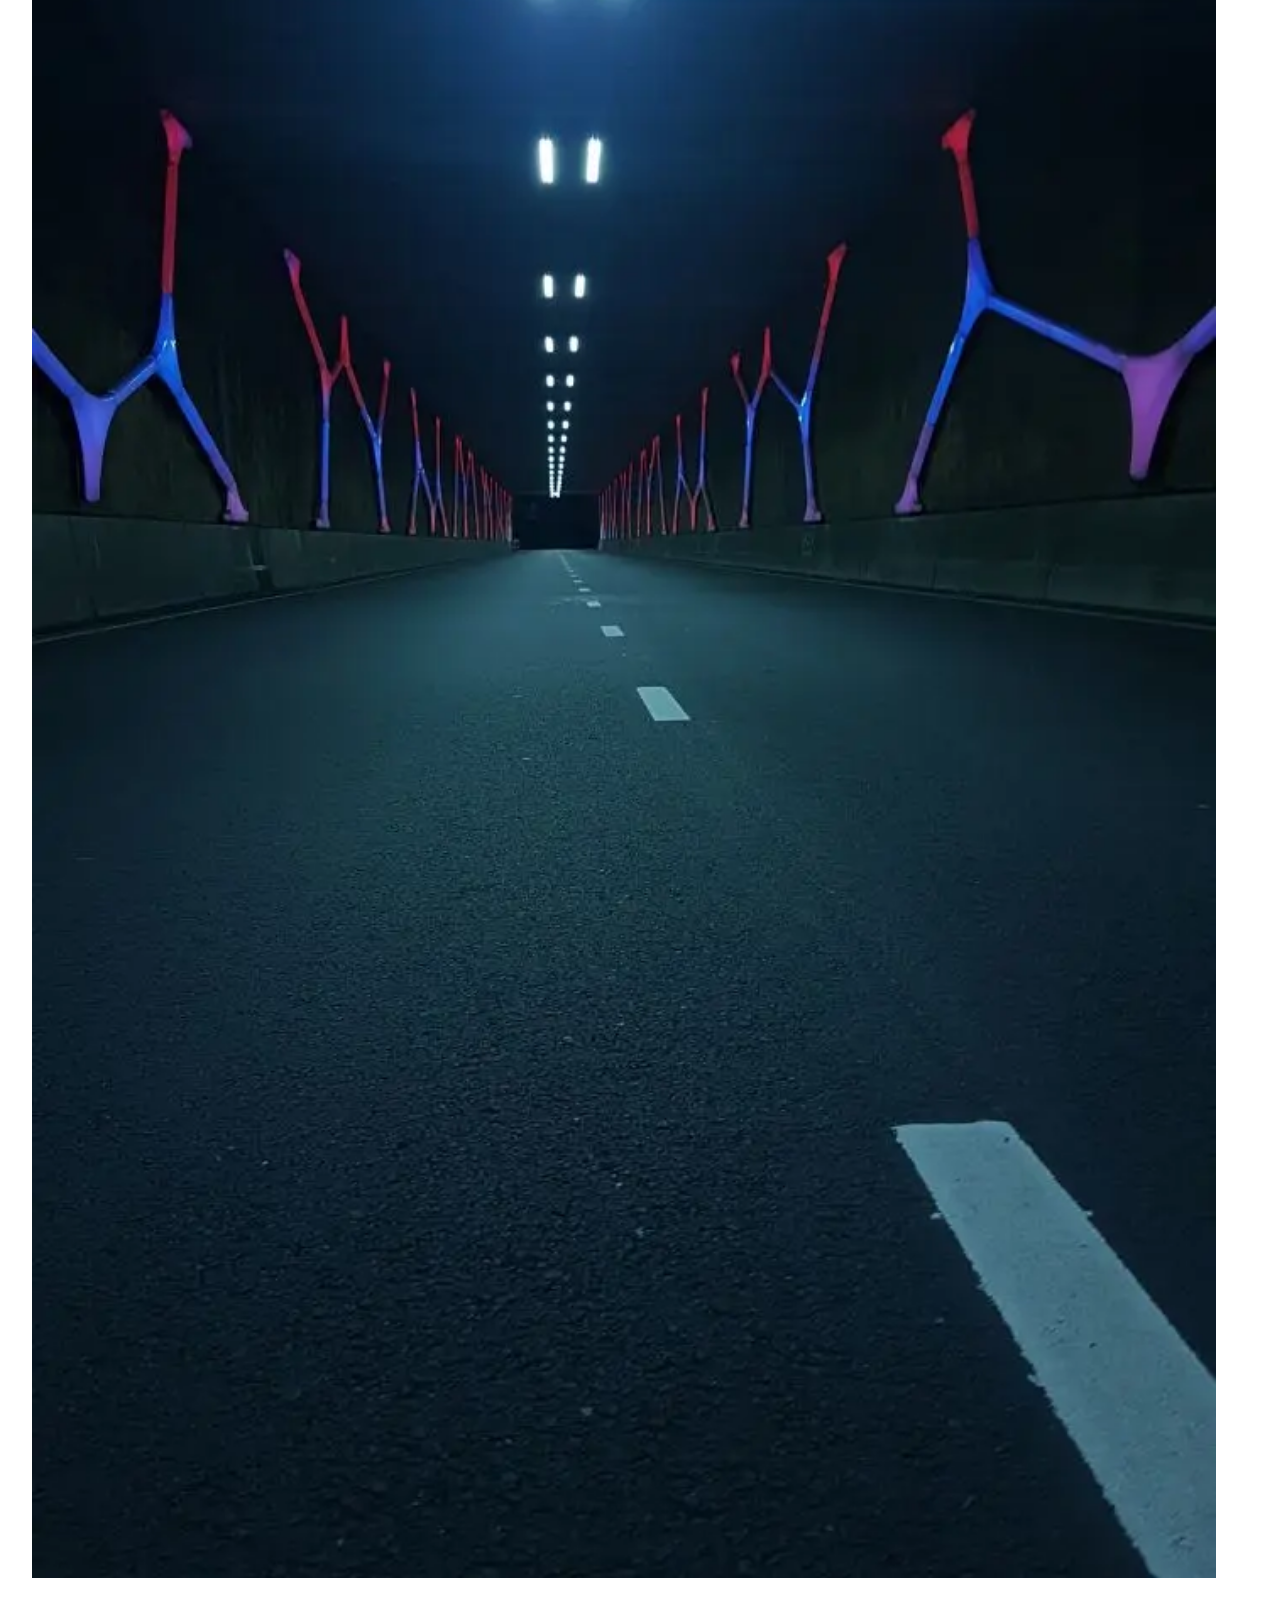
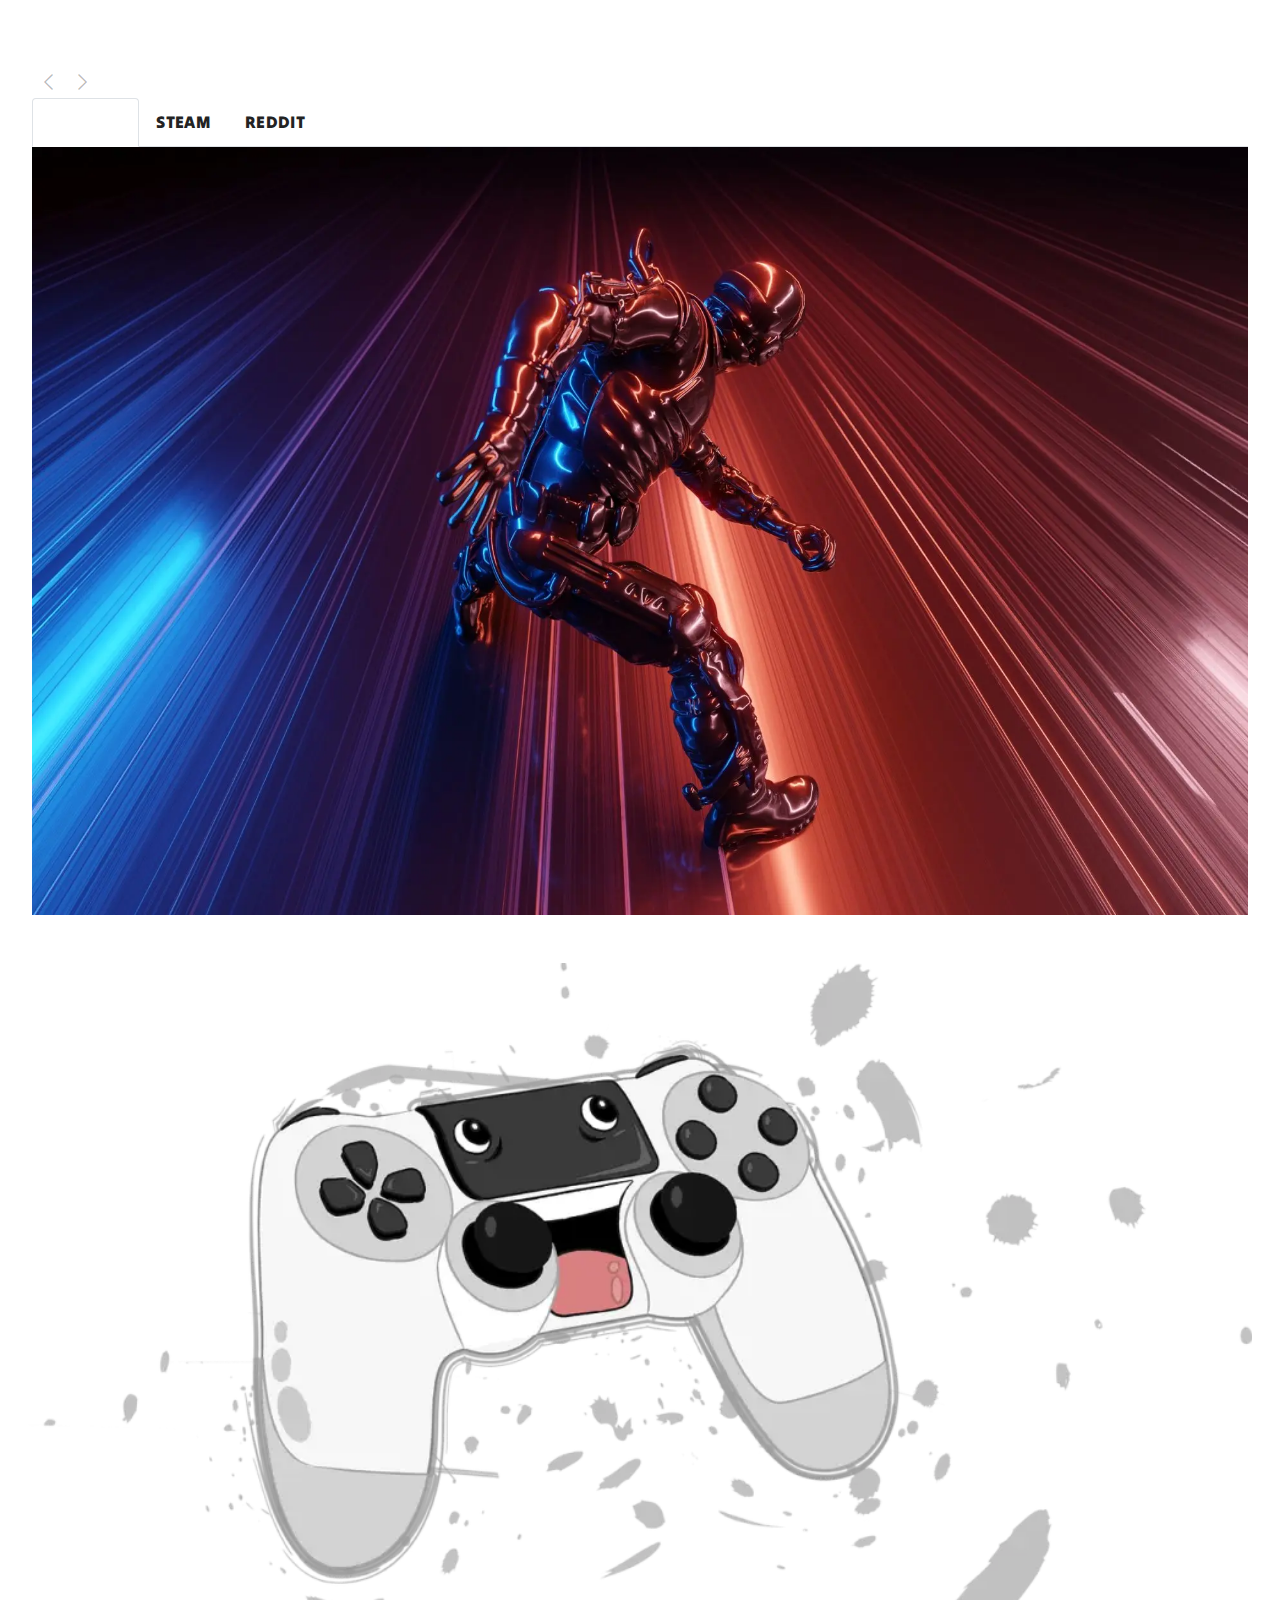
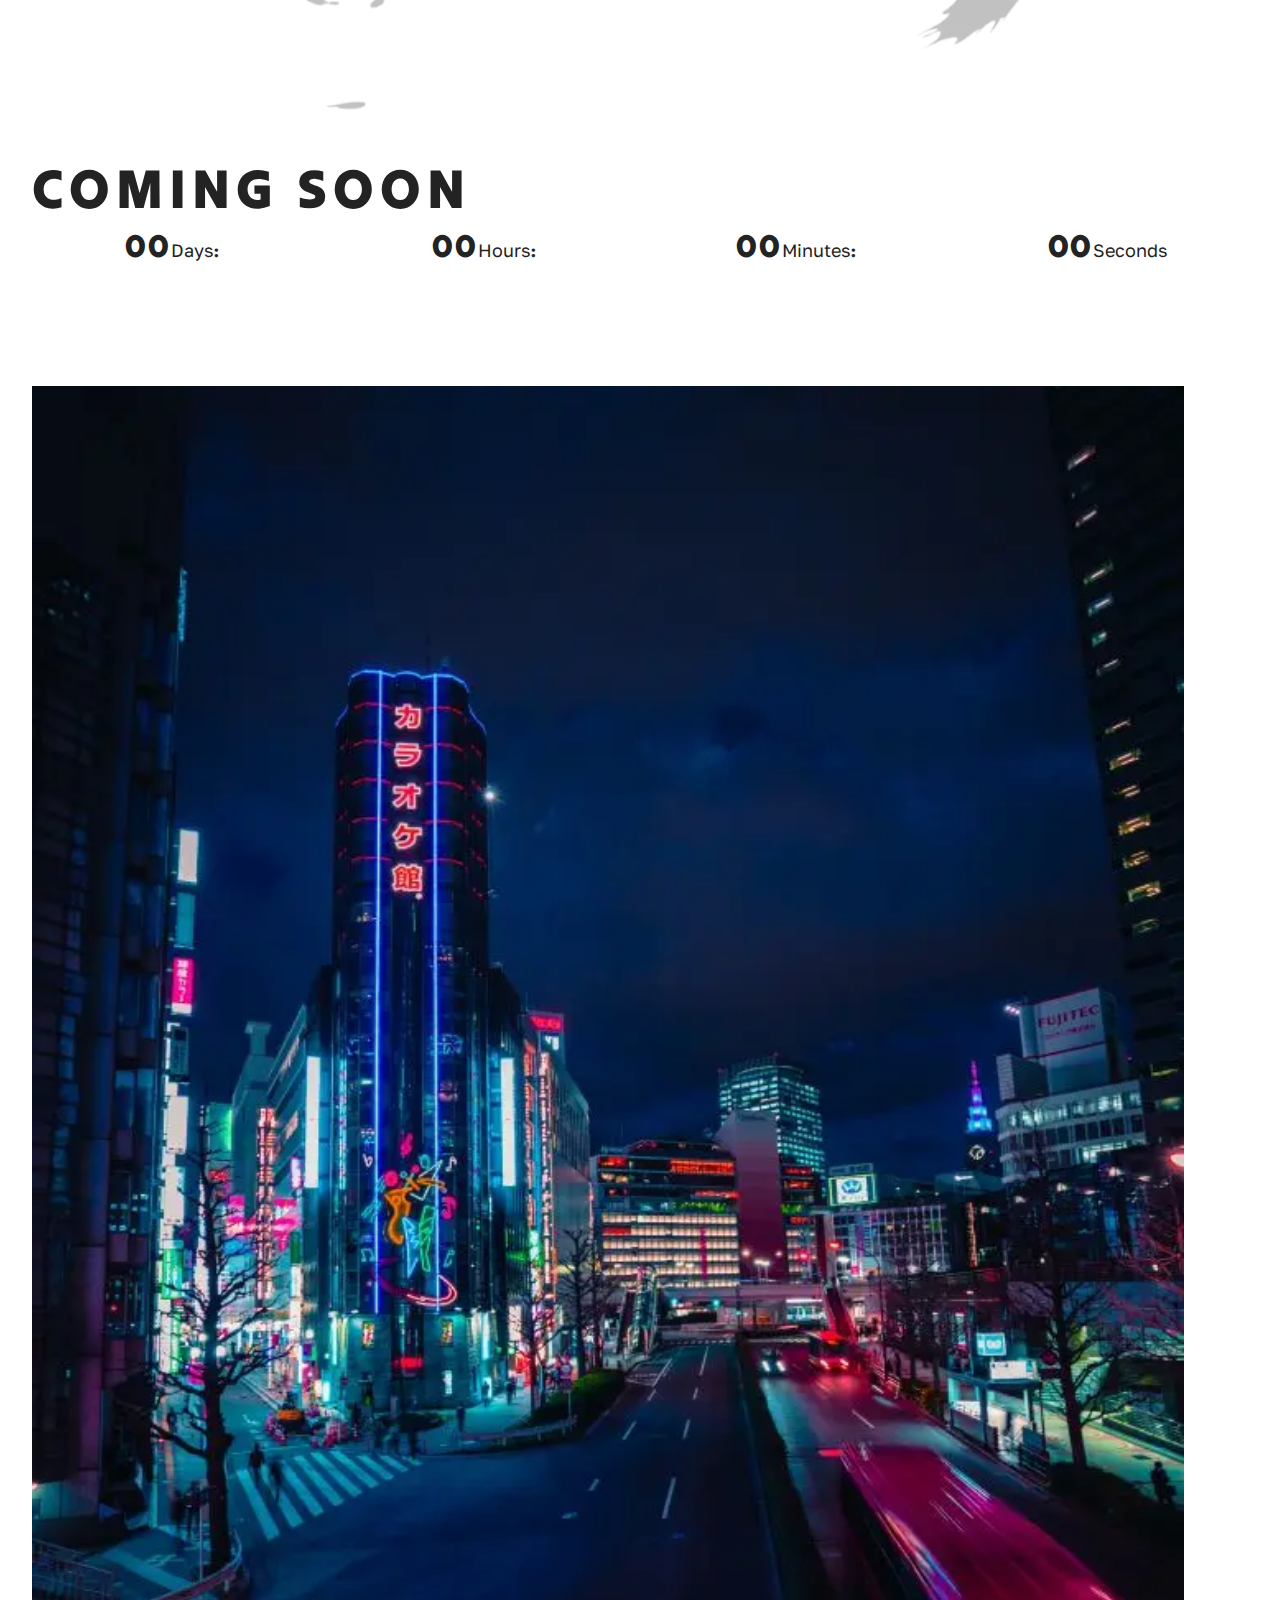
<file: page1.html>
<!DOCTYPE html>
<html  >
<head>
  
  <meta charset="UTF-8">
  <meta http-equiv="X-UA-Compatible" content="IE=edge">
  
  <meta name="viewport" content="width=device-width, initial-scale=1, minimum-scale=1">
  <link rel="shortcut icon" href="assets/images/logo5.png" type="image/x-icon">
  <meta name="description" content="">
  
  
  <title>main</title>
  <link rel="stylesheet" href="assets/web/assets/mobirise-icons2/mobirise2.css">
  <link rel="stylesheet" href="assets/bootstrap/css/bootstrap.min.css">
  <link rel="stylesheet" href="assets/bootstrap/css/bootstrap-grid.min.css">
  <link rel="stylesheet" href="assets/bootstrap/css/bootstrap-reboot.min.css">
  <link rel="stylesheet" href="assets/parallax/jarallax.css">
  <link rel="stylesheet" href="assets/web/assets/gdpr-plugin/gdpr-styles.css">
  <link rel="stylesheet" href="assets/dropdown/css/style.css">
  <link rel="stylesheet" href="assets/socicon/css/styles.css">
  <link rel="stylesheet" href="assets/theme/css/style.css">
  <link rel="preload" href="https://fonts.googleapis.com/css?family=Tilt+Warp:400&display=swap" as="style" onload="this.onload=null;this.rel='stylesheet'">
  <noscript><link rel="stylesheet" href="https://fonts.googleapis.com/css?family=Tilt+Warp:400&display=swap"></noscript>
  <link rel="preload" href="https://fonts.googleapis.com/css?family=Golos+Text:400,500,600,700,800,900&display=swap" as="style" onload="this.onload=null;this.rel='stylesheet'">
  <noscript><link rel="stylesheet" href="https://fonts.googleapis.com/css?family=Golos+Text:400,500,600,700,800,900&display=swap"></noscript>
  <link rel="preload" as="style" href="assets/mobirise/css/mbr-additional.css"><link rel="stylesheet" href="assets/mobirise/css/mbr-additional.css" type="text/css">

  
  
  
</head>
<body>
  
  <section data-bs-version="5.1" class="menu menu1 gamem5 cid-tCxOB6Na3k" once="menu" id="menu1-0">

    

    <nav class="navbar navbar-dropdown navbar-expand-lg">
        <div class="menu_box container-fluid">
            <div class="navbar-brand d-flex">
                <span class="navbar-logo">
                    <a href="file:///C:/Users/dana3/AppData/Local/Mobirise.com/Mobirise/danacraig78_0040gmail_002ecom/addons/gamem5/components/index.html">
                        <img src="assets/images/logo.webp" alt="">
                    </a>
                </span>
                
                <button class="navbar-toggler" type="button" data-toggle="collapse" data-bs-toggle="collapse" data-target="#navbarSupportedContent" data-bs-target="#navbarSupportedContent" aria-controls="navbarNavAltMarkup" aria-expanded="false" aria-label="Toggle navigation">
                    <div class="hamburger">
                        <span></span>
                        <span></span>
                        <span></span>
                        <span></span>
                    </div>
                </button>
            </div>
            <div class="collapse navbar-collapse" id="navbarSupportedContent">
                <ul class="navbar-nav nav-dropdown" data-app-modern-menu="true"><li class="nav-item"><a class="nav-link link text-primary display-4" href="file:///C:/Users/dana3/AppData/Local/Mobirise.com/Mobirise/danacraig78_0040gmail_002ecom/addons/gamem5/components/index.html">HOME</a></li>
                    <li class="nav-item"><a class="nav-link link text-primary display-4" href="#features2-2">TEAM</a></li>
                    <li class="nav-item"><a class="nav-link link text-primary display-4" href="#content8-7">GAME</a></li>
                    <li class="nav-item"><a class="nav-link link text-primary display-4" href="#countdown1-d">RELEASE</a></li></ul>
                <div class="icons-menu-main">
                    <a class="iconfont-wrapper" href="#" target="_blank">
                        <span class="p-2 mbr-iconfont socicon-facebook socicon"></span>
                    </a>
                    <a class="iconfont-wrapper" href="#" target="_blank">
                        <span class="p-2 mbr-iconfont socicon-twitter socicon"></span>
                    </a>
                    <a class="iconfont-wrapper" href="#" target="_blank">
                        <span class="p-2 mbr-iconfont socicon-instagram socicon"></span>
                    </a>
                    
                </div>

                <div class="mbr-section-btn-main" role="tablist">
                    <a class="btn btn-primary-outline display-4" href="#">
                        BUY NOW
                    </a>
                </div>
            </div>
            <div class="offcanvas_box">
                <button class="btn_offcanvas" type="button" data-bs-toggle="offcanvas" data-bs-target="#offcanvasRight" aria-controls="offcanvasRight">
                    <div class="hamburger">
                        <span></span>
                        <span></span>
                    </div>
                </button>
                <div class="offcanvas offcanvas-end" tabindex="-1" id="offcanvasRight" aria-labelledby="offcanvasRightLabel">
                    <div class="offcanvas-header">
                        <button type="button" class="btn-close text-reset" data-bs-dismiss="offcanvas" aria-label="Close"></button>
                    </div>
                    <div class="offcanvas-body">
                        
                        <h3 class="mbr-section-subtitle mbr-fonts-style display-2">VIDEO GAME</h3>
                        <div class="offcanvas_contact">
                            <p class="mbr-text mbr-fonts-style display-7">
                                The game is designed with beautiful graphics and immersive gameplay that transports
                                you to different eras and locations. You must travel through time, solving puzzles
                                and battling enemies, all while ensuring that history stays on course.
                            </p>
                            <p class="text_widget mbr-fonts-style display-4">
                                <a href="#" class="text-primary">MOBI@RISE.COM</a>
                                <br><br>
                                <a href="tel:12345678900" class="text-primary">+1 234-567-8900</a>
                            </p>
                        </div>
                        <div class="icons-menu">
                            <a class="iconfont-wrapper" href="#" target="_blank">
                                <span class="p-2 mbr-iconfont socicon-youtube socicon"></span>
                            </a>
                            <a class="iconfont-wrapper" href="#" target="_blank">
                                <span class="p-2 mbr-iconfont socicon-twitch socicon"></span>
                            </a>
                            <a class="iconfont-wrapper" href="#" target="_blank">
                                <span class="p-2 mbr-iconfont socicon-discord socicon"></span>
                            </a>
                            
                        </div>
                        <div class="mbr-section-btn">
                            <a class="btn btn-primary-outline display-4" href="#">
                                DOWNLOAD
                            </a>
                        </div>
                    </div>
                </div>
            </div>
        </div>
    </nav>
</section>

<section data-bs-version="5.1" class="header1 gamem5 cid-tCxTUw407v" id="header1-g">

    

    <div class="container-fluid">
        
        <div class="mbr-overlay" style="opacity: 0.1; background-color: rgb(202, 202, 202);">
        </div>
        <div class="row">
            <div class="col-12">
                <div class="title-wrapper">
                    <h1 class="mbr-section-title mbr-fonts-style display-1">
                        <strong>VIDEO GAME</strong></h1>
                    <p class="mbr-text mbr-fonts-style display-7">
                        Today's modern gaming industry is a multi-billion dollar business, <br> with new technologies
                        constantly pushing the boundaries of what's possible.
                    </p>
                    <div class="mbr-section-btn">
                        <a class="btn btn-primary-outline display-4" href="#">
                            VIEW MORE
                        </a>
                    </div>
                </div>
            </div>
        </div>
    </div>
</section>

<section data-bs-version="5.1" class="features7 gamem5 cid-tCxOJEkFy9" id="features7-4">

    

    
    

    <div class="container-fluid">
        <div class="row">
            <div class="col-12 col-lg-4 card">
                <div class="title-wrapper">
                    <div class="title-wrap">
                        <h4 class="mbr-section-subtitle mbr-fonts-style display-7">
                            CREATION
                        </h4>
                        <h2 class="mbr-section-title mbr-fonts-style display-2">
                            THE STORY BEHIND THE CREATION OF THE VIDEO GAME
                        </h2>
                        <p class="mbr-text mbr-fonts-style display-7">
                            Once upon a time, there was a young game developer named Mark who had a passion for creating
                            video games. He spent countless hours tinkering with code, designing levels, and coming up
                            with new ideas for games.
                        </p>
                    </div>
                </div>
            </div>
            <div class="col-12 col-lg-4 card">
                <div class="image-wrapper">
                    <a href="#">
                        <img src="assets/images/image14.webp" alt="">
                    </a>
                </div>
            </div>
            <div class="col-12 col-lg-4 card">
                <div class="image-wrapper">
                    <a href="#">
                        <img src="assets/images/image11.webp" alt="">
                    </a>
                </div>
            </div>
        </div>
    </div>
</section>

<section data-bs-version="5.1" class="features2 gamem5 cid-tCxOEqGAjK" id="features2-2">

    

    
    

    <div class="container-fluid">
        <div class="row">
            <div class="col-12">
                <div class="title-wrapper">
                    <h3 class="mbr-section-subtitle mbr-fonts-style display-7">
                        CREATING
                    </h3>
                    <h2 class="mbr-section-title mbr-fonts-style display-2">
                        OUR TEAM OF GAME <br> DEVELOPMENT GENIUSES
                    </h2>
                </div>
            </div>
            <div class="item features-image col-12 col-lg-4">
                <div class="item-wrapper">
                    <div class="item-img">
                        <img src="assets/images/image13.webp" alt="">
                    </div>
                    <div class="item-content">
                        <h4 class="item-name mbr-fonts-style display-5">
                            Juan Lindsey
                        </h4>
                        <p class="mbr-role mbr-fonts-style display-7">
                            Developer
                        </p>
                        <div class="soc-wrap">
                            <div class="social-row display-7">
                                <div class="soc-item">
                                    <a href="https://twitter.com/mobirise" target="_blank">
                                        <span class="mbr-iconfont socicon socicon-youtube"></span>
                                    </a>
                                </div>
                                <div class="soc-item">
                                    <a href="https://twitter.com/mobirise" target="_blank">
                                        <span class="mbr-iconfont socicon socicon-twitch"></span>
                                    </a>
                                </div>
                                <div class="soc-item">
                                    <a href="https://twitter.com/mobirise" target="_blank">
                                        <span class="mbr-iconfont socicon socicon-discord"></span>
                                    </a>
                                </div>
                            </div>
                        </div>
                    </div>
                </div>
            </div>
            <div class="item features-image col-12 col-lg-4">
                <div class="item-wrapper">
                    <div class="item-img">
                        <img src="assets/images/image15.webp" alt="">
                    </div>
                    <div class="item-content">
                        <h4 class="item-name mbr-fonts-style display-5">
                            Ruby Neal
                        </h4>
                        <p class="mbr-role mbr-fonts-style display-7">
                            Director
                        </p>
                        <div class="soc-wrap">
                            <div class="social-row display-7">
                                <div class="soc-item">
                                    <a href="https://twitter.com/mobirise" target="_blank">
                                        <span class="mbr-iconfont socicon socicon-youtube"></span>
                                    </a>
                                </div>
                                <div class="soc-item">
                                    <a href="https://twitter.com/mobirise" target="_blank">
                                        <span class="mbr-iconfont socicon socicon-twitch"></span>
                                    </a>
                                </div>
                                <div class="soc-item">
                                    <a href="https://twitter.com/mobirise" target="_blank">
                                        <span class="mbr-iconfont socicon socicon-discord"></span>
                                    </a>
                                </div>
                            </div>
                        </div>
                    </div>
                </div>
            </div>
            <div class="item features-image col-12 col-lg-4">
                <div class="item-wrapper">
                    <div class="item-img">
                        <img src="assets/images/image7.webp" alt="">
                    </div>
                    <div class="item-content">
                        <h4 class="item-name mbr-fonts-style display-5">
                            Leslie Martin
                        </h4>
                        <p class="mbr-role mbr-fonts-style display-7">
                            Developer
                        </p>
                        <div class="soc-wrap">
                            <div class="social-row display-7">
                                <div class="soc-item">
                                    <a href="https://twitter.com/mobirise" target="_blank">
                                        <span class="mbr-iconfont socicon socicon-youtube"></span>
                                    </a>
                                </div>
                                <div class="soc-item">
                                    <a href="https://twitter.com/mobirise" target="_blank">
                                        <span class="mbr-iconfont socicon socicon-twitch"></span>
                                    </a>
                                </div>
                                <div class="soc-item">
                                    <a href="https://twitter.com/mobirise" target="_blank">
                                        <span class="mbr-iconfont socicon socicon-discord"></span>
                                    </a>
                                </div>
                            </div>
                        </div>
                    </div>
                </div>
            </div>
        </div>
    </div>
</section>

<section data-bs-version="5.1" class="features3 gamem5 cid-tCxOFqmxBy" id="features3-3">

    

    
    

    <div class="container-fluid">
        <div class="row">
            <div class="item features-image col-12 col-lg-2 col-md-6">
                <div class="item-wrapper">
                    <div class="item-img">
                        <img src="assets/images/image9.webp" alt="">
                    </div>
                    <div class="item-content">
                        <h4 class="item-title mbr-fonts-style display-7">
                            <strong>GALACTIC <br> QUEST</strong>
                        </h4>
                        <a href="#">
                            <p class="mbr-date mbr-fonts-style display-7">
                                November 02. 2030
                            </p>
                        </a>
                        <a href="#">
                            <p class="mbr-desc mbr-fonts-style display-7">
                                MORE
                            </p>
                        </a>
                    </div>
                </div>
            </div>
            <div class="item features-image col-12 col-lg-2 col-md-6">
                <div class="item-wrapper">
                    <div class="item-img">
                        <img src="assets/images/image16.webp" alt="">
                    </div>
                    <div class="item-content">
                        <h4 class="item-title mbr-fonts-style display-7">
                            <strong>KINGDOMS OF <br> THE REALM</strong>
                        </h4>
                        <a href="#">
                            <p class="mbr-date mbr-fonts-style display-7">
                                November 05. 2030
                            </p>
                        </a>
                        <a href="#">
                            <p class="mbr-desc mbr-fonts-style display-7">
                                MORE
                            </p>
                        </a>
                    </div>
                </div>
            </div>
            <div class="item features-image col-12 col-lg-2 col-md-6">
                <div class="item-wrapper">
                    <div class="item-img">
                        <img src="assets/images/image19.webp" alt="">
                    </div>
                    <div class="item-content">
                        <h4 class="item-title mbr-fonts-style display-7">
                            <strong>ESCAPE FROM <br> THE ISLAND</strong>
                        </h4>
                        <a href="#">
                            <p class="mbr-date mbr-fonts-style display-7">
                                November 09. 2030
                            </p>
                        </a>
                        <a href="#">
                            <p class="mbr-desc mbr-fonts-style display-7">
                                MORE
                            </p>
                        </a>
                    </div>
                </div>
            </div>
            <div class="item features-image col-12 col-lg-2 col-md-6">
                <div class="item-wrapper">
                    <div class="item-img">
                        <img src="assets/images/image18.webp" alt="">
                    </div>
                    <div class="item-content">
                        <h4 class="item-title mbr-fonts-style display-7">
                            <strong>CYBERNETIC <br> REVOLUTION</strong>
                        </h4>
                        <a href="#">
                            <p class="mbr-date mbr-fonts-style display-7">
                                November 12. 2030
                            </p>
                        </a>
                        <a href="#">
                            <p class="mbr-desc mbr-fonts-style display-7">
                                MORE
                            </p>
                        </a>
                    </div>
                </div>
            </div>
            <div class="item features-image col-12 col-lg-2 col-md-6">
                <div class="item-wrapper">
                    <div class="item-img">
                        <img src="assets/images/image14.webp" alt="">
                    </div>
                    <div class="item-content">
                        <h4 class="item-title mbr-fonts-style display-7">
                            <strong>THE LAST <br> HOPE</strong>
                        </h4>
                        <a href="#">
                            <p class="mbr-date mbr-fonts-style display-7">
                                November 17. 2030
                            </p>
                        </a>
                        <a href="#">
                            <p class="mbr-desc mbr-fonts-style display-7">
                                MORE
                            </p>
                        </a>
                    </div>
                </div>
            </div>
            <div class="item features-image col-12 col-lg-2 col-md-6">
                <div class="item-wrapper">
                    <div class="item-img">
                        <img src="assets/images/image5.webp" alt="">
                    </div>
                    <div class="item-content">
                        <h4 class="item-title mbr-fonts-style display-7">
                            <strong>MAGICAL <br> KINGDOM</strong>
                        </h4>
                        <a href="#">
                            <p class="mbr-date mbr-fonts-style display-7">
                                November 25. 2030
                            </p>
                        </a>
                        <a href="#">
                            <p class="mbr-desc mbr-fonts-style display-7">
                                MORE
                            </p>
                        </a>
                    </div>
                </div>
            </div>
        </div>
    </div>
</section>

<section data-bs-version="5.1" class="content1 gamem5 cid-tCxOKM2mvt" id="content1-5">

    

    
    

    <div class="container-fluid">
        <div class="row">
            <div class="col-12 col-lg-6">
                <div class="image-wrapper">
                    <p class="mbr-emoji mbr-fonts-style display-2">
                        🎮 🖥 🕹 ⌨️
                    </p>
                    <img src="assets/images/image20.webp" alt="">
                </div>
            </div>
            <div class="col-12 col-lg-6">
                <div class="title-wrapper">
                    <h4 class="mbr-section-subtitle mbr-fonts-style display-7">
                        COMMON GAME
                    </h4>
                    <h2 class="mbr-section-title mbr-fonts-style display-2">
                        ONE COMMON <br> THEME IN VIDEO <br> GAMES
                    </h2>
                    <p class="mbr-text mbr-fonts-style display-7">
                        Concept of a hero's journey. This is a storyline <br> that follows a protagonist on a journey of
                        <br> growth and development, often involving <br> overcoming obstacles and facing challenges.
                    </p>
                    <div class="mbr-section-btn">
                        <a class="btn btn-primary-outline display-4" href="#">
                            VIEW MORE
                        </a>
                    </div>
                </div>
            </div>
        </div>
    </div>
</section>

<section data-bs-version="5.1" class="content8 gamem5 cid-tCxOOmuRw7 mbr-parallax-background" id="content8-7">

    

    
    <div class="mbr-overlay" style="opacity: 0.5; background-color: rgb(0, 0, 0);">
    </div>

    <div class="container-fluid">
        <div class="row">
            <div class="col-12 col-lg-6">
                <div class="image-wrapper">
                    <img src="assets/images/image19.webp" alt="">
                </div>
            </div>
            <div class="col-12 col-lg-6">
                <div class="title-wrapper">
                    <div class="title-wrap">
                        <h3 class="mbr-section-subtitle mbr-fonts-style display-7">
                            BLOCKBUSTER
                        </h3>
                        <h2 class="mbr-section-title mbr-fonts-style display-2">
                            CHRONO CRUSADER
                        </h2>
                        <p class="mbr-text mbr-fonts-style display-7">
                            "Chrono Crusader" is a thrilling action-adventure video game set in a mystical world where time
                            itself is in danger. You play as a skilled time traveler and crusader who is tasked with
                            protecting the timeline from a dark force that seeks to disrupt the balance of the universe.
                        </p>
                        <div class="mbr-section-btn">
                            <a class="btn btn-primary-outline display-4" href="#">
                                DOWNLOAD
                            </a>
                        </div>
                    </div>
                </div>
            </div>
        </div>
    </div>
</section>

<section data-bs-version="5.1" class="content6 gamem5 cid-tCxONHhGmB" id="content6-6">

    

    
    

    <div class="container-fluid">
        <div class="row">
            <div class="col-12 col-lg-6">
                <div class="image-wrapper">
                    <img src="assets/images/image4.webp" alt="">
                </div>
            </div>
            <div class="col-12 col-lg-6">
                <div class="title-wrapper">
                    <h3 class="mbr-section-subtitle mbr-fonts-style display-7">
                        WORKS
                    </h3>
                    <h2 class="mbr-section-title mbr-fonts-style display-2">
                        THE MOST POPULAR <br> FORMS OF <br> ENTERTAINMENT
                    </h2>
                    <p class="mbr-text mbr-fonts-style display-7">
                        With millions of people all over the world playing them on a regular basis. But have you ever
                        stopped to think about who actually makes these games? The answer is video game developers.
                    </p>
                </div>
                <div class="cards-wrapper">
                    <div class="cards-wrap">
                        <div class="card">
                            <h4 class="mbr-card-title mbr-fonts-style display-5">
                                DEVELOPERS
                            </h4>
                            <p class="mbr-text mbr-fonts-style display-7">
                                They are responsible for everything from designing the game mechanics and levels to
                                creating the characters and writing the storylines.
                            </p>
                        </div>
                        <div class="card">
                            <h4 class="mbr-card-title mbr-fonts-style display-5">
                                ASPECTS
                            </h4>
                            <p class="mbr-text mbr-fonts-style display-7">
                                Developers use a variety of programming languages to create the game mechanics, physics,
                                and other technical elements that make the game work.
                            </p>
                        </div>
                    </div>
                </div>
            </div>
        </div>
    </div>
</section>

<section data-bs-version="5.1" class="slider4 mbr-embla gamem5 cid-tCxOUamGjk" id="slider4-9">

    

    
    

    <div class="container-fluid">
        <div class="row">
            <div class="col-12 position-relative">
                <div class="embla" data-skip-snaps="true" data-align="center" data-contain-scroll="trimSnaps" data-loop="true" data-auto-play="true" data-auto-play-interval="5" data-draggable="true">
                    <div class="embla__viewport">
                        <div class="embla__container">
                            <div class="embla__slide slider-image item" style="margin-left: 1rem; margin-right: 1rem;">
                                <a href="#">
                                    <div class="card-wrap">
                                        <div class="item-wrapper position-relative">
                                            <div class="image-wrap">
                                                <img src="assets/images/image16.webp" alt="">
                                                <div class="content-wrap">
                                                    <h5 class="card-title mbr-fonts-style display-5">
                                                        FANTASY ADVENTURE
                                                    </h5>
                                                    <p class="card-desc mbr-fonts-style display-7">
                                                        Epic quests
                                                    </p>
                                                </div>
                                            </div>
                                        </div>
                                    </div>
                                </a>
                            </div>
                            <div class="embla__slide slider-image item" style="margin-left: 1rem; margin-right: 1rem;">
                                <a href="#">
                                    <div class="card-wrap">
                                        <div class="item-wrapper position-relative">
                                            <div class="image-wrap">
                                                <img src="assets/images/image13.webp" alt="">
                                                <div class="content-wrap">
                                                    <h5 class="card-title mbr-fonts-style display-5">
                                                        SCI-FI FUTURISTIC
                                                    </h5>
                                                    <p class="card-desc mbr-fonts-style display-7">
                                                        Futuristic technology
                                                    </p>
                                                </div>
                                            </div>
                                        </div>
                                    </div>
                                </a>
                            </div>
                            <div class="embla__slide slider-image item" style="margin-left: 1rem; margin-right: 1rem;">
                                <a href="#">
                                    <div class="card-wrap">
                                        <div class="item-wrapper position-relative">
                                            <div class="image-wrap">
                                                <img src="assets/images/image19.webp" alt="">
                                                <div class="content-wrap">
                                                    <h5 class="card-title mbr-fonts-style display-5">
                                                        HISTORICAL WARFARE
                                                    </h5>
                                                    <p class="card-desc mbr-fonts-style display-7">
                                                        Battles and strategies
                                                    </p>
                                                </div>
                                            </div>
                                        </div>
                                    </div>
                                </a>
                            </div>
                            <div class="embla__slide slider-image item" style="margin-left: 1rem; margin-right: 1rem;">
                                <a href="#">
                                    <div class="card-wrap">
                                        <div class="item-wrapper position-relative">
                                            <div class="image-wrap">
                                                <img src="assets/images/image10.webp" alt="">
                                                <div class="content-wrap">
                                                    <h5 class="card-title mbr-fonts-style display-5">
                                                        VIRTUAL REALITY
                                                    </h5>
                                                    <p class="card-desc mbr-fonts-style display-7">
                                                        To immerse players
                                                    </p>
                                                </div>
                                            </div>
                                        </div>
                                    </div>
                                </a>
                            </div>
                            <div class="embla__slide slider-image item" style="margin-left: 1rem; margin-right: 1rem;">
                                <a href="#">
                                    <div class="card-wrap">
                                        <div class="item-wrapper position-relative">
                                            <div class="image-wrap">
                                                <img src="assets/images/image12.webp" alt="">
                                                <div class="content-wrap">
                                                    <h5 class="card-title mbr-fonts-style display-5">
                                                        RACING
                                                    </h5>
                                                    <p class="card-desc mbr-fonts-style display-7">
                                                        Racing events
                                                    </p>
                                                </div>
                                            </div>
                                        </div>
                                    </div>
                                </a>
                            </div>
                        </div>
                    </div>
                    <button class="embla__button embla__button--prev">
                        <span class="mobi-mbri mobi-mbri-arrow-prev mbr-iconfont" aria-hidden="true"></span>
                        <span class="sr-only visually-hidden visually-hidden visually-hidden">Previous</span>
                    </button>
                    <button class="embla__button embla__button--next">
                        <span class="mobi-mbri mobi-mbri-arrow-next mbr-iconfont" aria-hidden="true"></span>
                        <span class="sr-only visually-hidden visually-hidden visually-hidden">Next</span>
                    </button>
                </div>
            </div>
        </div>
    </div>
</section>

<section data-bs-version="5.1" class="tabs1 gamem5 cid-tCxP4pmuFn" id="tabs1-c">

    

    
    

    <div class="container-fluid">
        <div class="row">
            <div class="col-12">
                <ul class="nav nav-tabs" role="tablist">
                    <li class="nav-item first mbr-fonts-style"><a class="nav-link mbr-fonts-style show active display-4" role="tab" data-toggle="tab" data-bs-toggle="tab" href="#tabs1-c_tab0" aria-selected="true">
                            YOUTUBE
                        </a></li>
                    <li class="nav-item"><a class="nav-link mbr-fonts-style display-4" role="tab" data-toggle="tab" data-bs-toggle="tab" href="#tabs1-c_tab1" aria-selected="false">
                            STEAM
                        </a></li>
                    <li class="nav-item"><a class="nav-link mbr-fonts-style display-4" role="tab" data-toggle="tab" data-bs-toggle="tab" href="#tabs1-c_tab2" aria-selected="false">
                           REDDIT
                        </a></li>
                    
                    
                </ul>
            </div>
            <div class="col-12">
                <div class="tab-content">
                    <div id="tab1" class="tab-pane in active" role="tabpanel">
                        <div class="image-wrapper">
                            <img src="assets/images/background3.webp" alt="">
                        </div>
                    </div>
                    <div id="tab2" class="tab-pane" role="tabpanel">
                        <div class="image-wrapper">
                            <img src="assets/images/background1.webp" alt="">
                        </div>
                    </div>
                    <div id="tab3" class="tab-pane" role="tabpanel">
                        <div class="image-wrapper">
                            <img src="assets/images/background4.webp" alt="">
                        </div>
                    </div>
                    
                    
                </div>
            </div>
        </div>
    </div>
</section>

<section data-bs-version="5.1" class="countdown1 gamem5 cid-tCxP5ffNCq mbr-fullscreen" id="countdown1-d">

    
    
    
    
    <div class="container-fluid">
        <div class="row justify-content-center">
            <img src="assets/images/1.webp" alt="">
            <div class="col-12 card">
                <h2 class="mbr-section-title mbr-fonts-style display-1">
                    COMING SOON
                </h2>
                <div class="countdown-cont align-center">
                    <div class="daysCountdown col-xs-3 col-sm-3 col-md-3" title="Days"></div>
                    <div class="hoursCountdown col-xs-3 col-sm-3 col-md-3" title="Hours"></div>
                    <div class="minutesCountdown col-xs-3 col-sm-3 col-md-3" title="Minutes"></div>
                    <div class="secondsCountdown col-xs-3 col-sm-3 col-md-3" title="Seconds"></div>
                    <div class="countdown" data-due-date="2023/12/01"></div>
                </div>
                <div class="mbr-section-btn">
                    <a class="btn btn-primary-outline display-4" href="#">
                        READ MORE
                    </a>
                </div>
            </div>
        </div>
    </div>
</section>

<section data-bs-version="5.1" class="slider1 mbr-embla gamem5 cid-tCxOZolWN6" id="slider1-a">

    

    
    

    <div class="container-fluid">
        <div class="row">
            <div class="col-12 position-relative">
                <div class="embla" data-skip-snaps="true" data-align="center" data-contain-scroll="trimSnaps" data-loop="true" data-auto-play-interval="5" data-draggable="true">
                    <div class="embla__viewport">
                        <div class="embla__container">
                            <div class="embla__slide slider-image item" style="margin-left: 2rem; margin-right: 2rem;">
                                <a href="#">
                                <div class="card-wrap">
                                    <div class="item-wrapper position-relative">
                                        <div class="image-wrap">
                                            <img src="assets/images/image5.webp" alt="">
                                        </div>
                                    </div>
                                </div>
                                </a>
                            </div>
                            <div class="embla__slide slider-image item" style="margin-left: 2rem; margin-right: 2rem;">
                                <a href="#">
                                    <div class="card-wrap">
                                        <div class="item-wrapper position-relative">
                                            <div class="image-wrap">
                                                <img src="assets/images/image10.webp" alt="">
                                            </div>
                                        </div>
                                    </div>
                                </a>
                            </div>
                            <div class="embla__slide slider-image item" style="margin-left: 2rem; margin-right: 2rem;">
                                <a href="#">
                                    <div class="card-wrap">
                                        <div class="item-wrapper position-relative">
                                            <div class="image-wrap">
                                                <img src="assets/images/image12.webp" alt="">
                                            </div>
                                        </div>
                                    </div>
                                </a>
                            </div>
                            <div class="embla__slide slider-image item" style="margin-left: 2rem; margin-right: 2rem;">
                                <a href="#">
                                    <div class="card-wrap">
                                        <div class="item-wrapper position-relative">
                                            <div class="image-wrap">
                                                <img src="assets/images/image14.webp" alt="">
                                            </div>
                                        </div>
                                    </div>
                                </a>
                            </div>
                            <div class="embla__slide slider-image item" style="margin-left: 2rem; margin-right: 2rem;">
                                <a href="#">
                                    <div class="card-wrap">
                                        <div class="item-wrapper position-relative">
                                            <div class="image-wrap">
                                                <img src="assets/images/image6.webp" alt="">
                                            </div>
                                        </div>
                                    </div>
                                </a>
                            </div>
                        </div>
                    </div>
                    <button class="embla__button embla__button--prev">
                        <span class="mobi-mbri mobi-mbri-arrow-prev mbr-iconfont" aria-hidden="true"></span>
                        <span class="sr-only visually-hidden visually-hidden visually-hidden">Previous</span>
                    </button>
                    <button class="embla__button embla__button--next">
                        <span class="mobi-mbri mobi-mbri-arrow-next mbr-iconfont" aria-hidden="true"></span>
                        <span class="sr-only visually-hidden visually-hidden visually-hidden">Next</span>
                    </button>
                </div>
            </div>
        </div>
    </div>
</section>

<section data-bs-version="5.1" class="footer1 gamem5 cid-tCxP14leLM" once="footers" id="footer1-b">

    

    
    

    <div class="container-fluid">
        <div class="row">
            <div class="col-12">
                <div class="title-wrapper">
                    <div class="title-wrap">
                        <h2 class="mbr-section-title mbr-fonts-style display-5">VIDEO</h2>
                        <div class="logo-wrap">
                            <img src="assets/images/logo.webp" alt="">
                        </div>
                        <h2 class="mbr-section-title mbr-fonts-style display-5">
                            GAME</h2>
                    </div>
                </div>
                <div class="nav-wrapper">
                    <ul class="list mbr-fonts-style display-4">
                        <li class="item-wrap">HOME</li>
                        <li class="item-wrap">TEAM</li>
                        <li class="item-wrap">GAME</li>
                        <li class="item-wrap">RELEASE</li>
                    </ul>
                </div>
                <div class="soc-wrapper">
                    <div class="social-row">
                        <div class="soc-item">
                            <a href="https://twitter.com/mobirise" target="_blank">
                                <span class="mbr-iconfont socicon socicon-youtube"></span>
                            </a>
                        </div>
                        <div class="soc-item">
                            <a href="https://twitter.com/mobirise" target="_blank">
                                <span class="mbr-iconfont socicon socicon-twitch"></span>
                            </a>
                        </div>
                        <div class="soc-item">
                            <a href="https://twitter.com/mobirise" target="_blank">
                                <span class="mbr-iconfont socicon socicon-discord"></span>
                            </a>
                        </div>
                        <div class="soc-item">
                            <a href="https://twitter.com/mobirise" target="_blank">
                                <span class="mbr-iconfont socicon socicon-twitter"></span>
                            </a>
                        </div>
                    </div>
                </div>
                <div class="copy-wrapper">
                    <p class="mbr-fonts-style copyright display-7">
                        © Copyright 2030 Mobirise - All Rights Reserved
                    </p>
                </div>
            </div>
        </div>
    </div>
</section>


<script src="assets/bootstrap/js/bootstrap.bundle.min.js"></script>
  <script src="assets/parallax/jarallax.js"></script>
  <script src="assets/web/assets/cookies-alert-plugin/cookies-alert-core.js"></script>
  <script src="assets/web/assets/cookies-alert-plugin/cookies-alert-script.js"></script>
  <script src="assets/smoothscroll/smooth-scroll.js"></script>
  <script src="assets/ytplayer/index.js"></script>
  <script src="assets/dropdown/js/navbar-dropdown.js"></script>
  <script src="assets/embla/embla.min.js"></script>
  <script src="assets/embla/script.js"></script>
  <script src="assets/mbr-tabs/mbr-tabs.js"></script>
  <script src="assets/countdown/countdown.js"></script>
  <script src="assets/theme/js/script.js"></script>
  
  
  
<input name="cookieData" type="hidden" data-cookie-cookiesAlertType='false' data-cookie-customDialogSelector='null' data-cookie-colorText='#424a4d' data-cookie-colorBg='rgb(255, 255, 255)' data-cookie-opacityOverlay='0' data-cookie-bgOpacity='100' data-cookie-textButton='GOT IT' data-cookie-rejectText='REJECT' data-cookie-colorButton='#ffffff' data-cookie-rejectColor='#ffffff' data-cookie-colorLink='#424a4d' data-cookie-underlineLink='true' data-cookie-text="We use cookies to give you the best experience. Read our <a href='privacy.html'>cookie policy</a>.">
  </body>
</html>
</file>
<file: assets/web/assets/gdpr-plugin/gdpr-styles.css>
.gdpr-block {
    padding: 10px;
    font-size: 14px;
    display: block;
    width: 100%;
    text-align: center;
}
.gdpr-block.covert {
	display: none;
}
.textGDPR {
    position: relative;
}
.gdpr-block label span.textGDPR input[name='gdpr']{
    width: 15px;
    height: 15px;
    margin: 0;
    position: absolute;
    top: 3px;
    left: -20px;
}
.gdpr-block label {
    color: #a7a7a7;
    vertical-align: middle;
    user-select: none;
    margin-bottom: 0;
}
</file>
<file: assets/theme/css/style.css>
@charset "UTF-8";
section {
  background-color: #ffffff;
}

body {
  font-style: normal;
  line-height: 1.5;
  font-weight: 400;
  color: #232323;
  position: relative;
}

button {
  background-color: transparent;
  border-color: transparent;
}

section,
.container,
.container-fluid {
  position: relative;
  word-wrap: break-word;
}

a.mbr-iconfont:hover {
  text-decoration: none;
}

.article .lead p,
.article .lead ul,
.article .lead ol,
.article .lead pre,
.article .lead blockquote {
  margin-bottom: 0;
}

a {
  font-style: normal;
  font-weight: 400;
  cursor: pointer;
}
a, a:hover {
  text-decoration: none;
}

.mbr-section-title {
  font-style: normal;
  line-height: 1.3;
}

.mbr-section-subtitle {
  line-height: 1.3;
}

.mbr-text {
  font-style: normal;
  line-height: 1.7;
}

h1,
h2,
h3,
h4,
h5,
h6,
.display-1,
.display-2,
.display-4,
.display-5,
.display-7,
span,
p,
a {
  line-height: 1;
  word-break: break-word;
  word-wrap: break-word;
  font-weight: 400;
}

b,
strong {
  font-weight: bold;
}

input:-webkit-autofill, input:-webkit-autofill:hover, input:-webkit-autofill:focus, input:-webkit-autofill:active {
  transition-delay: 9999s;
  -webkit-transition-property: background-color, color;
  transition-property: background-color, color;
}

textarea[type=hidden] {
  display: none;
}

section {
  background-position: 50% 50%;
  background-repeat: no-repeat;
  background-size: cover;
}
section .mbr-background-video,
section .mbr-background-video-preview {
  position: absolute;
  bottom: 0;
  left: 0;
  right: 0;
  top: 0;
}

.hidden {
  visibility: hidden;
}

.mbr-z-index20 {
  z-index: 20;
}

/*! Base colors */
.mbr-white {
  color: #ffffff;
}

.mbr-black {
  color: #111111;
}

.mbr-bg-white {
  background-color: #ffffff;
}

.mbr-bg-black {
  background-color: #000000;
}

/*! Text-aligns */
.align-left {
  text-align: left;
}

.align-center {
  text-align: center;
}

.align-right {
  text-align: right;
}

/*! Font-weight  */
.mbr-light {
  font-weight: 300;
}

.mbr-regular {
  font-weight: 400;
}

.mbr-semibold {
  font-weight: 500;
}

.mbr-bold {
  font-weight: 700;
}

/*! Media  */
.media-content {
  flex-basis: 100%;
}

.media-container-row {
  display: flex;
  flex-direction: row;
  flex-wrap: wrap;
  justify-content: center;
  align-content: center;
  align-items: start;
}
.media-container-row .media-size-item {
  width: 400px;
}

.media-container-column {
  display: flex;
  flex-direction: column;
  flex-wrap: wrap;
  justify-content: center;
  align-content: center;
  align-items: stretch;
}
.media-container-column > * {
  width: 100%;
}

@media (min-width: 992px) {
  .media-container-row {
    flex-wrap: nowrap;
  }
}
figure {
  margin-bottom: 0;
  overflow: hidden;
}

figure[mbr-media-size] {
  transition: width 0.1s;
}

img,
iframe {
  display: block;
  width: 100%;
}

.card {
  background-color: transparent;
  border: none;
}

.card-box {
  width: 100%;
}

.card-img {
  text-align: center;
  flex-shrink: 0;
  -webkit-flex-shrink: 0;
}

.media {
  max-width: 100%;
  margin: 0 auto;
}

.mbr-figure {
  align-self: center;
}

.media-container > div {
  max-width: 100%;
}

.mbr-figure img,
.card-img img {
  width: 100%;
}

@media (max-width: 991px) {
  .media-size-item {
    width: auto !important;
  }

  .media {
    width: auto;
  }

  .mbr-figure {
    width: 100% !important;
  }
}
/*! Buttons */
.mbr-section-btn {
  margin-left: -0.6rem;
  margin-right: -0.6rem;
  font-size: 0;
}

.btn {
  font-weight: 600;
  border-width: 1px;
  font-style: normal;
  margin: 0.6rem 0.6rem;
  white-space: normal;
  transition: all 0.2s ease-in-out;
  display: inline-flex;
  align-items: center;
  justify-content: center;
  word-break: break-word;
}

.btn-sm {
  font-weight: 600;
  letter-spacing: 0px;
  transition: all 0.3s ease-in-out;
}

.btn-md {
  font-weight: 600;
  letter-spacing: 0px;
  transition: all 0.3s ease-in-out;
}

.btn-lg {
  font-weight: 600;
  letter-spacing: 0px;
  transition: all 0.3s ease-in-out;
}

.btn-form {
  margin: 0;
}
.btn-form:hover {
  cursor: pointer;
}

nav .mbr-section-btn {
  margin-left: 0rem;
  margin-right: 0rem;
}

/*! Btn icon margin */
.btn .mbr-iconfont,
.btn.btn-sm .mbr-iconfont {
  order: 1;
  cursor: pointer;
  margin-left: 0.5rem;
  vertical-align: sub;
}

.btn.btn-md .mbr-iconfont,
.btn.btn-md .mbr-iconfont {
  margin-left: 0.8rem;
}

.mbr-regular {
  font-weight: 400;
}

.mbr-semibold {
  font-weight: 500;
}

.mbr-bold {
  font-weight: 700;
}

[type=submit] {
  -webkit-appearance: none;
}

/*! Full-screen */
.mbr-fullscreen .mbr-overlay {
  min-height: 100vh;
}

.mbr-fullscreen {
  display: flex;
  display: -moz-flex;
  display: -ms-flex;
  display: -o-flex;
  align-items: center;
  min-height: 100vh;
  padding-top: 3rem;
  padding-bottom: 3rem;
}

/*! Map */
.map {
  height: 25rem;
  position: relative;
}
.map iframe {
  width: 100%;
  height: 100%;
}

/*! Scroll to top arrow */
.mbr-arrow-up {
  bottom: 25px;
  right: 90px;
  position: fixed;
  text-align: right;
  z-index: 5000;
  color: #ffffff;
  font-size: 22px;
}

.mbr-arrow-up a {
  background: rgba(0, 0, 0, 0.2);
  border-radius: 50%;
  color: #fff;
  display: inline-block;
  height: 60px;
  width: 60px;
  border: 2px solid #fff;
  outline-style: none !important;
  position: relative;
  text-decoration: none;
  transition: all 0.3s ease-in-out;
  cursor: pointer;
  text-align: center;
}
.mbr-arrow-up a:hover {
  background-color: rgba(0, 0, 0, 0.4);
}
.mbr-arrow-up a i {
  line-height: 60px;
}

.mbr-arrow-up-icon {
  display: block;
  color: #fff;
}

.mbr-arrow-up-icon::before {
  content: "›";
  display: inline-block;
  font-family: serif;
  font-size: 22px;
  line-height: 1;
  font-style: normal;
  position: relative;
  top: 6px;
  left: -4px;
  transform: rotate(-90deg);
}

/*! Arrow Down */
.mbr-arrow {
  position: absolute;
  bottom: 45px;
  left: 50%;
  width: 60px;
  height: 60px;
  cursor: pointer;
  background-color: rgba(80, 80, 80, 0.5);
  border-radius: 50%;
  transform: translateX(-50%);
}
@media (max-width: 767px) {
  .mbr-arrow {
    display: none;
  }
}
.mbr-arrow > a {
  display: inline-block;
  text-decoration: none;
  outline-style: none;
  -webkit-animation: arrowdown 1.7s ease-in-out infinite;
          animation: arrowdown 1.7s ease-in-out infinite;
  color: #ffffff;
}
.mbr-arrow > a > i {
  position: absolute;
  top: -2px;
  left: 15px;
  font-size: 2rem;
}

#scrollToTop a i::before {
  content: "";
  position: absolute;
  display: block;
  border-bottom: 2.5px solid #fff;
  border-left: 2.5px solid #fff;
  width: 27.8%;
  height: 27.8%;
  left: 50%;
  top: 51%;
  transform: translateY(-30%) translateX(-50%) rotate(135deg);
}

@keyframes arrowdown {
  0% {
    transform: translateY(0px);
  }
  50% {
    transform: translateY(-5px);
  }
  100% {
    transform: translateY(0px);
  }
}
@-webkit-keyframes arrowdown {
  0% {
    transform: translateY(0px);
  }
  50% {
    transform: translateY(-5px);
  }
  100% {
    transform: translateY(0px);
  }
}
@media (max-width: 500px) {
  .mbr-arrow-up {
    left: 0;
    right: 0;
    text-align: center;
  }
}
/*Gradients animation*/
@keyframes gradient-animation {
  from {
    background-position: 0% 100%;
    -webkit-animation-timing-function: ease-in-out;
            animation-timing-function: ease-in-out;
  }
  to {
    background-position: 100% 0%;
    -webkit-animation-timing-function: ease-in-out;
            animation-timing-function: ease-in-out;
  }
}
@-webkit-keyframes gradient-animation {
  from {
    background-position: 0% 100%;
    -webkit-animation-timing-function: ease-in-out;
            animation-timing-function: ease-in-out;
  }
  to {
    background-position: 100% 0%;
    -webkit-animation-timing-function: ease-in-out;
            animation-timing-function: ease-in-out;
  }
}
.bg-gradient {
  background-size: 200% 200%;
  animation: gradient-animation 5s infinite alternate;
  -webkit-animation: gradient-animation 5s infinite alternate;
}

.menu .navbar-brand {
  display: -webkit-flex;
}
.menu .navbar-brand span {
  display: flex;
  display: -webkit-flex;
}
.menu .navbar-brand .navbar-caption-wrap {
  display: -webkit-flex;
}
.menu .navbar-brand .navbar-logo img {
  display: -webkit-flex;
  width: auto;
}
@media (min-width: 768px) and (max-width: 991px) {
  .menu .navbar-toggleable-sm .navbar-nav {
    display: -ms-flexbox;
  }
}
@media (max-width: 991px) {
  .menu .navbar-collapse {
    max-height: 93.5vh;
  }
  .menu .navbar-collapse.show {
    overflow: auto;
  }
}
@media (min-width: 992px) {
  .menu .navbar-nav.nav-dropdown {
    display: -webkit-flex;
  }
  .menu .navbar-toggleable-sm .navbar-collapse {
    display: -webkit-flex !important;
  }
  .menu .collapsed .navbar-collapse {
    max-height: 93.5vh;
  }
  .menu .collapsed .navbar-collapse.show {
    overflow: auto;
  }
}
@media (max-width: 767px) {
  .menu .navbar-collapse {
    max-height: 80vh;
  }
}

.nav-link .mbr-iconfont {
  margin-right: 0.5rem;
}

.navbar {
  display: -webkit-flex;
  -webkit-flex-wrap: wrap;
  -webkit-align-items: center;
  -webkit-justify-content: space-between;
}

.navbar-collapse {
  -webkit-flex-basis: 100%;
  -webkit-flex-grow: 1;
  -webkit-align-items: center;
}

.nav-dropdown .link {
  padding: 0.667em 1.667em !important;
  margin: 0 !important;
}

.nav {
  display: -webkit-flex;
  -webkit-flex-wrap: wrap;
}

.row {
  display: -webkit-flex;
  -webkit-flex-wrap: wrap;
}

.justify-content-center {
  -webkit-justify-content: center;
}

.form-inline {
  display: -webkit-flex;
}

.card-wrapper {
  -webkit-flex: 1;
}

.carousel-control {
  z-index: 10;
  display: -webkit-flex;
}

.carousel-controls {
  display: -webkit-flex;
}

.media {
  display: -webkit-flex;
}

.form-group:focus {
  outline: none;
}

.jq-selectbox__select {
  padding: 7px 0;
  position: relative;
}

.jq-selectbox__dropdown {
  overflow: hidden;
  border-radius: 10px;
  position: absolute;
  top: 100%;
  left: 0 !important;
  width: 100% !important;
}

.jq-selectbox__trigger-arrow {
  right: 0;
  transform: translateY(-50%);
}

.jq-selectbox li {
  padding: 1.07em 0.5em;
}

input[type=range] {
  padding-left: 0 !important;
  padding-right: 0 !important;
}

.modal-dialog,
.modal-content {
  height: 100%;
}

.modal-dialog .carousel-inner {
  height: calc(100vh - 1.75rem);
}
@media (max-width: 575px) {
  .modal-dialog .carousel-inner {
    height: calc(100vh - 1rem);
  }
}

.carousel-item {
  text-align: center;
}

.carousel-item img {
  margin: auto;
}

.navbar-toggler {
  align-self: flex-start;
  padding: 0.25rem 0.75rem;
  font-size: 1.25rem;
  line-height: 1;
  background: transparent;
  border: 1px solid transparent;
  border-radius: 0.25rem;
}

.navbar-toggler:focus,
.navbar-toggler:hover {
  text-decoration: none;
  box-shadow: none;
}

.navbar-toggler-icon {
  display: inline-block;
  width: 1.5em;
  height: 1.5em;
  vertical-align: middle;
  content: "";
  background: no-repeat center center;
  background-size: 100% 100%;
}

.navbar-toggler-left {
  position: absolute;
  left: 1rem;
}

.navbar-toggler-right {
  position: absolute;
  right: 1rem;
}

.card-img {
  width: auto;
}

.menu .navbar.collapsed:not(.beta-menu) {
  flex-direction: column;
}

.carousel-item.active,
.carousel-item-next,
.carousel-item-prev {
  display: flex;
}

.note-air-layout .dropup .dropdown-menu,
.note-air-layout .navbar-fixed-bottom .dropdown .dropdown-menu {
  bottom: initial !important;
}

html,
body {
  height: auto;
  min-height: 100vh;
}

.dropup .dropdown-toggle::after {
  display: none;
}

.form-asterisk {
  font-family: initial;
  position: absolute;
  top: -2px;
  font-weight: normal;
}

.form-control-label {
  position: relative;
  cursor: pointer;
  margin-bottom: 0.357em;
  padding: 0;
}

.alert {
  color: #ffffff;
  border-radius: 0;
  border: 0;
  font-size: 1.1rem;
  line-height: 1.5;
  margin-bottom: 1.875rem;
  padding: 1.25rem;
  position: relative;
  text-align: center;
}
.alert.alert-form::after {
  background-color: inherit;
  bottom: -7px;
  content: "";
  display: block;
  height: 14px;
  left: 50%;
  margin-left: -7px;
  position: absolute;
  transform: rotate(45deg);
  width: 14px;
}

.form-control {
  background-color: #ffffff;
  background-clip: border-box;
  color: #232323;
  line-height: 1rem !important;
  height: auto;
  padding: 0.6rem 1.2rem;
  transition: border-color 0.25s ease 0s;
  border: 1px solid transparent !important;
  border-radius: 4px;
  box-shadow: rgba(0, 0, 0, 0.07) 0px 1px 1px 0px, rgba(0, 0, 0, 0.07) 0px 1px 3px 0px, rgba(0, 0, 0, 0.03) 0px 0px 0px 1px;
}
.form-active .form-control:invalid {
  border-color: red;
}

form .row {
  margin-left: -0.6rem;
  margin-right: -0.6rem;
}
form .row [class*=col] {
  padding-left: 0.6rem;
  padding-right: 0.6rem;
}

form .mbr-section-btn {
  margin: 0;
  padding-left: 0.6rem;
  padding-right: 0.6rem;
}

form .btn {
  display: flex;
  padding: 0.6rem 1.2rem;
  margin: 0;
}

form .form-check-input {
  margin-top: 0.5;
}

textarea.form-control {
  line-height: 1.5rem !important;
}

.form-group {
  margin-bottom: 1.2rem;
}

.form-control,
form .btn {
  min-height: 48px;
}

.gdpr-block label span.textGDPR input[name=gdpr] {
  top: 7px;
}

.form-control:focus {
  box-shadow: none;
}

:focus {
  outline: none;
}

.mbr-overlay {
  background-color: #000;
  bottom: 0;
  left: 0;
  opacity: 0.5;
  position: absolute;
  right: 0;
  top: 0;
  z-index: 0;
  pointer-events: none;
}

blockquote {
  font-style: italic;
  padding: 3rem;
  font-size: 1.09rem;
  position: relative;
  border-left: 3px solid;
}

ul,
ol,
pre,
blockquote {
  margin-bottom: 2.3125rem;
}

.mt-4 {
  margin-top: 2rem !important;
}

.mb-4 {
  margin-bottom: 2rem !important;
}

@media (min-width: 992px) {
  .container {
    padding-left: 16px;
    padding-right: 16px;
  }

  .row {
    margin-left: -16px;
    margin-right: -16px;
  }
  .row > [class*=col] {
    padding-left: 16px;
    padding-right: 16px;
  }
}
@media (min-width: 768px) {
  .container-fluid {
    padding-left: 32px;
    padding-right: 32px;
  }
}
@media (min-width: 768px) and (max-width: 991px) {
  .mbr-container {
    padding-left: 32px;
    padding-right: 32px;
  }
}
@media (max-width: 767px) {
  .mbr-container {
    padding-left: 16px;
    padding-right: 16px;
  }
}
.card-wrapper,
.item-wrapper {
  overflow: hidden;
}

.app-video-wrapper > img {
  opacity: 1;
}

.item {
  position: relative;
}

.dropdown-menu .dropdown-menu {
  left: 100%;
}

.dropdown-item + .dropdown-menu {
  display: none;
}

.dropdown-item:hover + .dropdown-menu,
.dropdown-menu:hover {
  display: block;
}

@media (min-aspect-ratio: 16/9) {
  .mbr-video-foreground {
    height: 300% !important;
    top: -100% !important;
  }
}
@media (max-aspect-ratio: 16/9) {
  .mbr-video-foreground {
    width: 300% !important;
    left: -100% !important;
  }
}
</file>
<file: assets/mobirise/css/mbr-additional.css>
body {
  font-family: Tilt Warp;
}
.display-1 {
  font-family: 'Tilt Warp', display;
  font-size: 3.44rem;
  line-height: 60px;
  letter-spacing: 6px;
}
.display-1 > .mbr-iconfont {
  font-size: 4.3rem;
}
.display-2 {
  font-family: 'Tilt Warp', display;
  font-size: 2rem;
  line-height: 1.16em;
  letter-spacing: .06em;
}
.display-2 > .mbr-iconfont {
  font-size: 2.5rem;
}
.display-4 {
  font-family: 'Tilt Warp', display;
  font-size: 1.06rem;
  line-height: 1.8;
  letter-spacing: .02em;
}
.display-4 > .mbr-iconfont {
  font-size: 1.325rem;
}
.display-5 {
  font-family: 'Tilt Warp', display;
  font-size: 1.56rem;
  line-height: 1.44em;
  letter-spacing: .06em;
}
.display-5 > .mbr-iconfont {
  font-size: 1.95rem;
}
.display-7 {
  font-family: 'Golos Text', sans-serif;
  font-size: 1.125rem;
  line-height: 1.67;
  letter-spacing: normal;
}
.display-7 > .mbr-iconfont {
  font-size: 1.40625rem;
}
/* ---- Fluid typography for mobile devices ---- */
/* 1.4 - font scale ratio ( bootstrap == 1.42857 ) */
/* 100vw - current viewport width */
/* (48 - 20)  48 == 48rem == 768px, 20 == 20rem == 320px(minimal supported viewport) */
/* 0.65 - min scale variable, may vary */
@media (max-width: 992px) {
  .display-1 {
    font-size: 2.752rem;
  }
}
@media (max-width: 768px) {
  .display-1 {
    font-size: 2.408rem;
    font-size: calc( 1.8539999999999999rem + (3.44 - 1.8539999999999999) * ((100vw - 20rem) / (48 - 20)));
    line-height: calc( 1.1 * (1.8539999999999999rem + (3.44 - 1.8539999999999999) * ((100vw - 20rem) / (48 - 20))));
  }
  .display-2 {
    font-size: 1.6rem;
    font-size: calc( 1.35rem + (2 - 1.35) * ((100vw - 20rem) / (48 - 20)));
    line-height: calc( 1.3 * (1.35rem + (2 - 1.35) * ((100vw - 20rem) / (48 - 20))));
  }
  .display-4 {
    font-size: 0.848rem;
    font-size: calc( 1.021rem + (1.06 - 1.021) * ((100vw - 20rem) / (48 - 20)));
    line-height: calc( 1.4 * (1.021rem + (1.06 - 1.021) * ((100vw - 20rem) / (48 - 20))));
  }
  .display-5 {
    font-size: 1.248rem;
    font-size: calc( 1.196rem + (1.56 - 1.196) * ((100vw - 20rem) / (48 - 20)));
    line-height: calc( 1.4 * (1.196rem + (1.56 - 1.196) * ((100vw - 20rem) / (48 - 20))));
  }
  .display-7 {
    font-size: 0.9rem;
    font-size: calc( 1.04375rem + (1.125 - 1.04375) * ((100vw - 20rem) / (48 - 20)));
    line-height: calc( 1.4 * (1.04375rem + (1.125 - 1.04375) * ((100vw - 20rem) / (48 - 20))));
  }
}
/* Buttons */
.btn {
  padding: 0.6rem 1.2rem;
  border-radius: 0;
}
.btn-sm {
  padding: 0.6rem 1.2rem;
  border-radius: 0;
}
.btn-md {
  padding: 0.6rem 1.2rem;
  border-radius: 0;
}
.btn-lg {
  padding: 1rem 2.6rem;
  border-radius: 0;
}
.bg-primary {
  background-color: #ffffff !important;
}
.bg-success {
  background-color: #6d359d !important;
}
.bg-info {
  background-color: #000000 !important;
}
.bg-warning {
  background-color: #d58219 !important;
}
.bg-danger {
  background-color: #d54f19 !important;
}
.btn-primary,
.btn-primary:active {
  background-color: #ffffff !important;
  border-color: #ffffff !important;
  color: #808080 !important;
  box-shadow: 0 2px 2px 0 rgba(0, 0, 0, 0.2);
}
.btn-primary:hover,
.btn-primary:focus,
.btn-primary.focus,
.btn-primary.active {
  color: #545454 !important;
  background-color: #d4d4d4 !important;
  border-color: #d4d4d4 !important;
  box-shadow: 0 2px 5px 0 rgba(0, 0, 0, 0.2);
}
.btn-primary.disabled,
.btn-primary:disabled {
  color: #808080 !important;
  background-color: #d4d4d4 !important;
  border-color: #d4d4d4 !important;
}
.btn-secondary,
.btn-secondary:active {
  background-color: #2d7d90 !important;
  border-color: #2d7d90 !important;
  color: #ffffff !important;
  box-shadow: 0 2px 2px 0 rgba(0, 0, 0, 0.2);
}
.btn-secondary:hover,
.btn-secondary:focus,
.btn-secondary.focus,
.btn-secondary.active {
  color: #ffffff !important;
  background-color: #18444e !important;
  border-color: #18444e !important;
  box-shadow: 0 2px 5px 0 rgba(0, 0, 0, 0.2);
}
.btn-secondary.disabled,
.btn-secondary:disabled {
  color: #ffffff !important;
  background-color: #18444e !important;
  border-color: #18444e !important;
}
.btn-info,
.btn-info:active {
  background-color: #000000 !important;
  border-color: #000000 !important;
  color: #ffffff !important;
  box-shadow: 0 2px 2px 0 rgba(0, 0, 0, 0.2);
}
.btn-info:hover,
.btn-info:focus,
.btn-info.focus,
.btn-info.active {
  color: #ffffff !important;
  background-color: #000000 !important;
  border-color: #000000 !important;
  box-shadow: 0 2px 5px 0 rgba(0, 0, 0, 0.2);
}
.btn-info.disabled,
.btn-info:disabled {
  color: #ffffff !important;
  background-color: #000000 !important;
  border-color: #000000 !important;
}
.btn-success,
.btn-success:active {
  background-color: #6d359d !important;
  border-color: #6d359d !important;
  color: #ffffff !important;
  box-shadow: 0 2px 2px 0 rgba(0, 0, 0, 0.2);
}
.btn-success:hover,
.btn-success:focus,
.btn-success.focus,
.btn-success.active {
  color: #ffffff !important;
  background-color: #401f5c !important;
  border-color: #401f5c !important;
  box-shadow: 0 2px 5px 0 rgba(0, 0, 0, 0.2);
}
.btn-success.disabled,
.btn-success:disabled {
  color: #ffffff !important;
  background-color: #401f5c !important;
  border-color: #401f5c !important;
}
.btn-warning,
.btn-warning:active {
  background-color: #d58219 !important;
  border-color: #d58219 !important;
  color: #ffffff !important;
  box-shadow: 0 2px 2px 0 rgba(0, 0, 0, 0.2);
}
.btn-warning:hover,
.btn-warning:focus,
.btn-warning.focus,
.btn-warning.active {
  color: #ffffff !important;
  background-color: #875310 !important;
  border-color: #875310 !important;
  box-shadow: 0 2px 5px 0 rgba(0, 0, 0, 0.2);
}
.btn-warning.disabled,
.btn-warning:disabled {
  color: #ffffff !important;
  background-color: #875310 !important;
  border-color: #875310 !important;
}
.btn-danger,
.btn-danger:active {
  background-color: #d54f19 !important;
  border-color: #d54f19 !important;
  color: #ffffff !important;
  box-shadow: 0 2px 2px 0 rgba(0, 0, 0, 0.2);
}
.btn-danger:hover,
.btn-danger:focus,
.btn-danger.focus,
.btn-danger.active {
  color: #ffffff !important;
  background-color: #873210 !important;
  border-color: #873210 !important;
  box-shadow: 0 2px 5px 0 rgba(0, 0, 0, 0.2);
}
.btn-danger.disabled,
.btn-danger:disabled {
  color: #ffffff !important;
  background-color: #873210 !important;
  border-color: #873210 !important;
}
.btn-white,
.btn-white:active {
  background-color: #fafafa !important;
  border-color: #fafafa !important;
  color: #7a7a7a !important;
  box-shadow: 0 2px 2px 0 rgba(0, 0, 0, 0.2);
}
.btn-white:hover,
.btn-white:focus,
.btn-white.focus,
.btn-white.active {
  color: #4f4f4f !important;
  background-color: #cfcfcf !important;
  border-color: #cfcfcf !important;
  box-shadow: 0 2px 5px 0 rgba(0, 0, 0, 0.2);
}
.btn-white.disabled,
.btn-white:disabled {
  color: #7a7a7a !important;
  background-color: #cfcfcf !important;
  border-color: #cfcfcf !important;
}
.btn-black,
.btn-black:active {
  background-color: #232323 !important;
  border-color: #232323 !important;
  color: #ffffff !important;
  box-shadow: 0 2px 2px 0 rgba(0, 0, 0, 0.2);
}
.btn-black:hover,
.btn-black:focus,
.btn-black.focus,
.btn-black.active {
  color: #ffffff !important;
  background-color: #000000 !important;
  border-color: #000000 !important;
  box-shadow: 0 2px 5px 0 rgba(0, 0, 0, 0.2);
}
.btn-black.disabled,
.btn-black:disabled {
  color: #ffffff !important;
  background-color: #000000 !important;
  border-color: #000000 !important;
}
.btn-primary-outline,
.btn-primary-outline:active {
  background-color: transparent !important;
  border-color: transparent;
  color: #ffffff;
}
.btn-primary-outline:hover,
.btn-primary-outline:focus,
.btn-primary-outline.focus,
.btn-primary-outline.active {
  color: #d4d4d4 !important;
  background-color: transparent !important;
  border-color: transparent !important;
  box-shadow: none !important;
}
.btn-primary-outline.disabled,
.btn-primary-outline:disabled {
  color: #808080 !important;
  background-color: #ffffff !important;
  border-color: #ffffff !important;
}
.btn-secondary-outline,
.btn-secondary-outline:active {
  background-color: transparent !important;
  border-color: transparent;
  color: #2d7d90;
}
.btn-secondary-outline:hover,
.btn-secondary-outline:focus,
.btn-secondary-outline.focus,
.btn-secondary-outline.active {
  color: #18444e !important;
  background-color: transparent !important;
  border-color: transparent !important;
  box-shadow: none !important;
}
.btn-secondary-outline.disabled,
.btn-secondary-outline:disabled {
  color: #ffffff !important;
  background-color: #2d7d90 !important;
  border-color: #2d7d90 !important;
}
.btn-info-outline,
.btn-info-outline:active {
  background-color: transparent !important;
  border-color: transparent;
  color: #000000;
}
.btn-info-outline:hover,
.btn-info-outline:focus,
.btn-info-outline.focus,
.btn-info-outline.active {
  color: #000000 !important;
  background-color: transparent !important;
  border-color: transparent !important;
  box-shadow: none !important;
}
.btn-info-outline.disabled,
.btn-info-outline:disabled {
  color: #ffffff !important;
  background-color: #000000 !important;
  border-color: #000000 !important;
}
.btn-success-outline,
.btn-success-outline:active {
  background-color: transparent !important;
  border-color: transparent;
  color: #6d359d;
}
.btn-success-outline:hover,
.btn-success-outline:focus,
.btn-success-outline.focus,
.btn-success-outline.active {
  color: #401f5c !important;
  background-color: transparent !important;
  border-color: transparent !important;
  box-shadow: none !important;
}
.btn-success-outline.disabled,
.btn-success-outline:disabled {
  color: #ffffff !important;
  background-color: #6d359d !important;
  border-color: #6d359d !important;
}
.btn-warning-outline,
.btn-warning-outline:active {
  background-color: transparent !important;
  border-color: transparent;
  color: #d58219;
}
.btn-warning-outline:hover,
.btn-warning-outline:focus,
.btn-warning-outline.focus,
.btn-warning-outline.active {
  color: #875310 !important;
  background-color: transparent !important;
  border-color: transparent !important;
  box-shadow: none !important;
}
.btn-warning-outline.disabled,
.btn-warning-outline:disabled {
  color: #ffffff !important;
  background-color: #d58219 !important;
  border-color: #d58219 !important;
}
.btn-danger-outline,
.btn-danger-outline:active {
  background-color: transparent !important;
  border-color: transparent;
  color: #d54f19;
}
.btn-danger-outline:hover,
.btn-danger-outline:focus,
.btn-danger-outline.focus,
.btn-danger-outline.active {
  color: #873210 !important;
  background-color: transparent !important;
  border-color: transparent !important;
  box-shadow: none !important;
}
.btn-danger-outline.disabled,
.btn-danger-outline:disabled {
  color: #ffffff !important;
  background-color: #d54f19 !important;
  border-color: #d54f19 !important;
}
.btn-black-outline,
.btn-black-outline:active {
  background-color: transparent !important;
  border-color: transparent;
  color: #232323;
}
.btn-black-outline:hover,
.btn-black-outline:focus,
.btn-black-outline.focus,
.btn-black-outline.active {
  color: #000000 !important;
  background-color: transparent !important;
  border-color: transparent !important;
  box-shadow: none !important;
}
.btn-black-outline.disabled,
.btn-black-outline:disabled {
  color: #ffffff !important;
  background-color: #232323 !important;
  border-color: #232323 !important;
}
.btn-white-outline,
.btn-white-outline:active {
  background-color: transparent !important;
  border-color: transparent;
  color: #fafafa;
}
.btn-white-outline:hover,
.btn-white-outline:focus,
.btn-white-outline.focus,
.btn-white-outline.active {
  color: #cfcfcf !important;
  background-color: transparent !important;
  border-color: transparent !important;
  box-shadow: none !important;
}
.btn-white-outline.disabled,
.btn-white-outline:disabled {
  color: #7a7a7a !important;
  background-color: #fafafa !important;
  border-color: #fafafa !important;
}
.text-primary {
  color: #ffffff !important;
}
.text-secondary {
  color: #2d7d90 !important;
}
.text-success {
  color: #6d359d !important;
}
.text-info {
  color: #000000 !important;
}
.text-warning {
  color: #d58219 !important;
}
.text-danger {
  color: #d54f19 !important;
}
.text-white {
  color: #fafafa !important;
}
.text-black {
  color: #232323 !important;
}
a.text-primary:hover,
a.text-primary:focus,
a.text-primary.active {
  color: #cccccc !important;
}
a.text-secondary:hover,
a.text-secondary:focus,
a.text-secondary.active {
  color: #153a42 !important;
}
a.text-success:hover,
a.text-success:focus,
a.text-success.active {
  color: #381b51 !important;
}
a.text-info:hover,
a.text-info:focus,
a.text-info.active {
  color: #000000 !important;
}
a.text-warning:hover,
a.text-warning:focus,
a.text-warning.active {
  color: #7a4a0e !important;
}
a.text-danger:hover,
a.text-danger:focus,
a.text-danger.active {
  color: #7a2d0e !important;
}
a.text-white:hover,
a.text-white:focus,
a.text-white.active {
  color: #c7c7c7 !important;
}
a.text-black:hover,
a.text-black:focus,
a.text-black.active {
  color: #000000 !important;
}
a[class*="text-"]:not(.nav-link):not(.dropdown-item):not([role]):not(.navbar-caption) {
  position: relative;
  background-image: transparent;
  background-size: 10000px 2px;
  background-repeat: no-repeat;
  background-position: 0px 1.2em;
  background-position: -10000px 1.2em;
}
a[class*="text-"]:not(.nav-link):not(.dropdown-item):not([role]):not(.navbar-caption):hover {
  transition: background-position 2s ease-in-out;
  background-image: linear-gradient(currentColor 50%, currentColor 50%);
  background-position: 0px 1.2em;
}
.nav-tabs .nav-link.active {
  color: #ffffff;
}
.nav-tabs .nav-link:not(.active) {
  color: #232323;
}
.alert-success {
  background-color: #70c770;
}
.alert-info {
  background-color: #000000;
}
.alert-warning {
  background-color: #d58219;
}
.alert-danger {
  background-color: #d54f19;
}
.mbr-gallery-filter li.active .btn {
  background-color: #ffffff;
  border-color: #ffffff;
  color: #8c8c8c;
}
.mbr-gallery-filter li.active .btn:focus {
  box-shadow: none;
}
a,
a:hover {
  color: #ffffff;
}
.mbr-plan-header.bg-primary .mbr-plan-subtitle,
.mbr-plan-header.bg-primary .mbr-plan-price-desc {
  color: #ffffff;
}
.mbr-plan-header.bg-success .mbr-plan-subtitle,
.mbr-plan-header.bg-success .mbr-plan-price-desc {
  color: #ac7ed3;
}
.mbr-plan-header.bg-info .mbr-plan-subtitle,
.mbr-plan-header.bg-info .mbr-plan-price-desc {
  color: #b3b3b3;
}
.mbr-plan-header.bg-warning .mbr-plan-subtitle,
.mbr-plan-header.bg-warning .mbr-plan-price-desc {
  color: #f8e0c2;
}
.mbr-plan-header.bg-danger .mbr-plan-subtitle,
.mbr-plan-header.bg-danger .mbr-plan-price-desc {
  color: #f8d2c2;
}
/* Scroll to top button*/
.scrollToTop_wraper {
  display: none;
}
.form-control {
  font-family: 'Tilt Warp', display;
  font-size: 1.06rem;
  line-height: 1.8;
  letter-spacing: .02em;
  font-weight: 400;
}
.form-control > .mbr-iconfont {
  font-size: 1.325rem;
}
.form-control:hover,
.form-control:focus {
  box-shadow: rgba(0, 0, 0, 0.07) 0px 1px 1px 0px, rgba(0, 0, 0, 0.07) 0px 1px 3px 0px, rgba(0, 0, 0, 0.03) 0px 0px 0px 1px;
  border-color: #ffffff !important;
}
.form-control:-webkit-input-placeholder {
  font-family: 'Tilt Warp', display;
  font-size: 1.06rem;
  line-height: 1.8;
  letter-spacing: .02em;
  font-weight: 400;
}
.form-control:-webkit-input-placeholder > .mbr-iconfont {
  font-size: 1.325rem;
}
blockquote {
  border-color: #ffffff;
}
/* Forms */
.jq-selectbox li:hover,
.jq-selectbox li.selected {
  background-color: #ffffff;
  color: #000000;
}
.jq-number__spin {
  transition: 0.25s ease;
}
.jq-number__spin:hover {
  border-color: #ffffff;
}
.jq-selectbox .jq-selectbox__trigger-arrow,
.jq-number__spin.minus:after,
.jq-number__spin.plus:after {
  transition: 0.4s;
  border-top-color: #353535;
  border-bottom-color: #353535;
}
.jq-selectbox:hover .jq-selectbox__trigger-arrow,
.jq-number__spin.minus:hover:after,
.jq-number__spin.plus:hover:after {
  border-top-color: #ffffff;
  border-bottom-color: #ffffff;
}
.xdsoft_datetimepicker .xdsoft_calendar td.xdsoft_default,
.xdsoft_datetimepicker .xdsoft_calendar td.xdsoft_current,
.xdsoft_datetimepicker .xdsoft_timepicker .xdsoft_time_box > div > div.xdsoft_current {
  color: #000000 !important;
  background-color: #ffffff !important;
  box-shadow: none !important;
}
.xdsoft_datetimepicker .xdsoft_calendar td:hover,
.xdsoft_datetimepicker .xdsoft_timepicker .xdsoft_time_box > div > div:hover {
  color: #ffffff !important;
  background: #2d7d90 !important;
  box-shadow: none !important;
}
.lazy-bg {
  background-image: none !important;
}
.lazy-placeholder:not(section),
.lazy-none {
  display: block;
  position: relative;
  padding-bottom: 56.25%;
  width: 100%;
  height: auto;
}
iframe.lazy-placeholder,
.lazy-placeholder:after {
  content: '';
  position: absolute;
  width: 200px;
  height: 200px;
  background: transparent no-repeat center;
  background-size: contain;
  top: 50%;
  left: 50%;
  transform: translateX(-50%) translateY(-50%);
  background-image: url("data:image/svg+xml;charset=UTF-8,%3csvg width='32' height='32' viewBox='0 0 64 64' xmlns='http://www.w3.org/2000/svg' stroke='%23ffffff' %3e%3cg fill='none' fill-rule='evenodd'%3e%3cg transform='translate(16 16)' stroke-width='2'%3e%3ccircle stroke-opacity='.5' cx='16' cy='16' r='16'/%3e%3cpath d='M32 16c0-9.94-8.06-16-16-16'%3e%3canimateTransform attributeName='transform' type='rotate' from='0 16 16' to='360 16 16' dur='1s' repeatCount='indefinite'/%3e%3c/path%3e%3c/g%3e%3c/g%3e%3c/svg%3e");
}
section.lazy-placeholder:after {
  opacity: 0.5;
}
body {
  overflow-x: hidden;
}
a {
  transition: color 0.6s;
}
.mbr-section-btn .btn,
.mbr-section-btn-main .btn {
  position: relative;
  display: inline-flex;
  justify-content: center;
  box-shadow: none;
  padding: 10px 70px;
}
@media (max-width: 768px) {
  .mbr-section-btn .btn,
  .mbr-section-btn-main .btn {
    padding: 10px 40px;
  }
}
.mbr-section-btn .btn:hover,
.mbr-section-btn-main .btn:hover,
.mbr-section-btn .btn:focus,
.mbr-section-btn-main .btn:focus {
  box-shadow: none;
}
.mbr-section-btn .btn-primary-outline,
.mbr-section-btn-main .btn-primary-outline {
  border: 2px solid transparent !important;
  outline: 1px solid #ffffff;
  transition: all 0.3s ease-in-out;
}
.mbr-section-btn .btn-primary-outline::after,
.mbr-section-btn-main .btn-primary-outline::after {
  content: '';
  position: absolute;
  bottom: 0;
  height: 5px;
  width: 100%;
  background-color: #ffffff;
  transition: all 0.3s ease-in-out;
}
.mbr-section-btn .btn-primary-outline:hover,
.mbr-section-btn-main .btn-primary-outline:hover,
.mbr-section-btn .btn-primary-outline:focus,
.mbr-section-btn-main .btn-primary-outline:focus {
  border: 2px solid transparent !important;
  color: #191919 !important;
  box-shadow: inset 0 -100px 0 0 #ffffff !important;
}
.mbr-section-btn .btn-secondary-outline,
.mbr-section-btn-main .btn-secondary-outline {
  border: 2px solid transparent !important;
  outline: 1px solid #2d7d90;
  transition: all 0.3s ease-in-out;
}
.mbr-section-btn .btn-secondary-outline::after,
.mbr-section-btn-main .btn-secondary-outline::after {
  content: '';
  position: absolute;
  bottom: 0;
  height: 5px;
  width: 100%;
  background-color: #2d7d90;
  transition: all 0.3s ease-in-out;
}
.mbr-section-btn .btn-secondary-outline:hover,
.mbr-section-btn-main .btn-secondary-outline:hover,
.mbr-section-btn .btn-secondary-outline:focus,
.mbr-section-btn-main .btn-secondary-outline:focus {
  border: 2px solid transparent !important;
  color: #ffffff !important;
  box-shadow: inset 0 -100px 0 0 #2d7d90 !important;
}
.mbr-section-btn .btn-success-outline,
.mbr-section-btn-main .btn-success-outline {
  border: 2px solid transparent !important;
  outline: 1px solid #6d359d;
  transition: all 0.3s ease-in-out;
}
.mbr-section-btn .btn-success-outline::after,
.mbr-section-btn-main .btn-success-outline::after {
  content: '';
  position: absolute;
  bottom: 0;
  height: 5px;
  width: 100%;
  background-color: #6d359d;
  transition: all 0.3s ease-in-out;
}
.mbr-section-btn .btn-success-outline:hover,
.mbr-section-btn-main .btn-success-outline:hover,
.mbr-section-btn .btn-success-outline:focus,
.mbr-section-btn-main .btn-success-outline:focus {
  border: 2px solid transparent !important;
  color: #ffffff !important;
  box-shadow: inset 0 -100px 0 0 #6d359d !important;
}
.mbr-section-btn .btn-info-outline,
.mbr-section-btn-main .btn-info-outline {
  border: 2px solid transparent !important;
  outline: 1px solid #000000;
  transition: all 0.3s ease-in-out;
}
.mbr-section-btn .btn-info-outline::after,
.mbr-section-btn-main .btn-info-outline::after {
  content: '';
  position: absolute;
  bottom: 0;
  height: 5px;
  width: 100%;
  background-color: #000000;
  transition: all 0.3s ease-in-out;
}
.mbr-section-btn .btn-info-outline:hover,
.mbr-section-btn-main .btn-info-outline:hover,
.mbr-section-btn .btn-info-outline:focus,
.mbr-section-btn-main .btn-info-outline:focus {
  border: 2px solid transparent !important;
  color: #ffffff !important;
  box-shadow: inset 0 -100px 0 0 #000000 !important;
}
.mbr-section-btn .btn-warning-outline,
.mbr-section-btn-main .btn-warning-outline {
  border: 2px solid transparent !important;
  outline: 1px solid #d58219;
  transition: all 0.3s ease-in-out;
}
.mbr-section-btn .btn-warning-outline::after,
.mbr-section-btn-main .btn-warning-outline::after {
  content: '';
  position: absolute;
  bottom: 0;
  height: 5px;
  width: 100%;
  background-color: #d58219;
  transition: all 0.3s ease-in-out;
}
.mbr-section-btn .btn-warning-outline:hover,
.mbr-section-btn-main .btn-warning-outline:hover,
.mbr-section-btn .btn-warning-outline:focus,
.mbr-section-btn-main .btn-warning-outline:focus {
  border: 2px solid transparent !important;
  color: #ffffff !important;
  box-shadow: inset 0 -100px 0 0 #d58219 !important;
}
.mbr-section-btn .btn-danger-outline,
.mbr-section-btn-main .btn-danger-outline {
  border: 2px solid transparent !important;
  outline: 1px solid #d54f19;
  transition: all 0.3s ease-in-out;
}
.mbr-section-btn .btn-danger-outline::after,
.mbr-section-btn-main .btn-danger-outline::after {
  content: '';
  position: absolute;
  bottom: 0;
  height: 5px;
  width: 100%;
  background-color: #d54f19;
  transition: all 0.3s ease-in-out;
}
.mbr-section-btn .btn-danger-outline:hover,
.mbr-section-btn-main .btn-danger-outline:hover,
.mbr-section-btn .btn-danger-outline:focus,
.mbr-section-btn-main .btn-danger-outline:focus {
  border: 2px solid transparent !important;
  color: #ffffff !important;
  box-shadow: inset 0 -100px 0 0 #d54f19 !important;
}
.mbr-section-btn .btn-white-outline,
.mbr-section-btn-main .btn-white-outline {
  border: 2px solid transparent !important;
  outline: 1px solid #ffffff;
  transition: all 0.3s ease-in-out;
}
.mbr-section-btn .btn-white-outline::after,
.mbr-section-btn-main .btn-white-outline::after {
  content: '';
  position: absolute;
  bottom: 0;
  height: 5px;
  width: 100%;
  background-color: #ffffff;
  transition: all 0.3s ease-in-out;
}
.mbr-section-btn .btn-white-outline:hover,
.mbr-section-btn-main .btn-white-outline:hover,
.mbr-section-btn .btn-white-outline:focus,
.mbr-section-btn-main .btn-white-outline:focus {
  border: 2px solid transparent !important;
  color: #000000;
  box-shadow: inset 0 -100px 0 0 #ffffff !important;
}
.mbr-section-btn .btn-black-outline,
.mbr-section-btn-main .btn-black-outline {
  border: 2px solid transparent !important;
  outline: 1px solid #000000;
  transition: all 0.3s ease-in-out;
}
.mbr-section-btn .btn-black-outline::after,
.mbr-section-btn-main .btn-black-outline::after {
  content: '';
  position: absolute;
  bottom: 0;
  height: 5px;
  width: 100%;
  background-color: #000000;
  transition: all 0.3s ease-in-out;
}
.mbr-section-btn .btn-black-outline:hover,
.mbr-section-btn-main .btn-black-outline:hover,
.mbr-section-btn .btn-black-outline:focus,
.mbr-section-btn-main .btn-black-outline:focus {
  border: 2px solid transparent !important;
  color: #ffffff;
  box-shadow: inset 0 -100px 0 0 #000000 !important;
}
.cid-tT6ji3NONF {
  background-image: url("../../../assets/images/briaericbanner-1920x1080.webp");
}
.cid-tT6ji3NONF .mbr-fallback-image.disabled {
  display: none;
}
.cid-tT6ji3NONF .mbr-fallback-image {
  display: block;
  background-size: cover;
  background-position: center center;
  width: 100%;
  height: 100%;
  position: absolute;
  top: 0;
}
.cid-tT6ji3NONF .mbr-section-title {
  color: #a54747;
  text-align: center;
}
.cid-tT6ji3NONF .mbr-section-subtitle {
  color: #FFFFFF;
  margin-top: 20px;
}
.cid-tT6ji3NONF .mbr-text {
  color: #FFFFFF;
  margin-top: 20px;
}
.cid-tT6ji3NONF .mbr-section-btn {
  margin-top: 18px;
}
.cid-tT6ji3NONF .mbr-section-btn .btn.btn-white {
  background-color: transparent !important;
  border-color: #FFFFFF !important;
}
.cid-tT6ji3NONF .mbr-section-btn .btn.btn-black {
  background-color: transparent !important;
  border-color: #303030 !important;
}
.cid-tTkKWPTQ9r .navbar-dropdown {
  background-color: #000000 !important;
  padding: 0;
}
.cid-tTkKWPTQ9r .navbar.navbar-expand-lg .dropdown .dropdown-menu {
  background-color: #000000 !important;
  background: #000000;
}
.cid-tTkKWPTQ9r .navbar.navbar-expand-lg .dropdown .dropdown-menu .dropdown-submenu {
  margin: 0;
  left: 100%;
}
.cid-tTkKWPTQ9r .menu_box {
  flex-wrap: nowrap;
}
@media (max-width: 991px) {
  .cid-tTkKWPTQ9r .menu_box {
    flex-direction: column;
    align-items: flex-start;
  }
  .cid-tTkKWPTQ9r .menu_box .navbar.opened,
  .cid-tTkKWPTQ9r .menu_box .navbar-collapse {
    background-color: #000000 !important;
    transition: all 0s ease 0s;
  }
}
.cid-tTkKWPTQ9r .navbar-dropdown {
  position: relative !important;
}
.cid-tTkKWPTQ9r .icons-menu-main {
  display: flex;
  flex-wrap: wrap;
  max-width: 150px;
}
@media (max-width: 991px) {
  .cid-tTkKWPTQ9r .icons-menu-main {
    max-width: 100%;
    margin: 1rem 0 1rem 1rem;
  }
}
@media (max-width: 991px) {
  .cid-tTkKWPTQ9r .mbr-section-btn-main {
    margin-top: 1rem;
  }
}
.cid-tTkKWPTQ9r .btn {
  min-height: auto;
  box-shadow: none;
  margin-top: 0;
}
.cid-tTkKWPTQ9r .btn:hover {
  box-shadow: none;
}
@media (min-width: 992px) {
  .cid-tTkKWPTQ9r .offcanvas {
    padding: 12rem 64px 0;
    width: 50%;
    background-color: #000000;
  }
  .cid-tTkKWPTQ9r .offcanvas_image img {
    width: auto;
    object-fit: cover;
    display: inline-block;
  }
  .cid-tTkKWPTQ9r .offcanvas-header {
    position: relative;
    padding: 0;
  }
  .cid-tTkKWPTQ9r .offcanvas-header .btn-close {
    position: absolute;
    top: -70px;
    right: 0;
    width: 35px;
    height: 30px;
  }
  .cid-tTkKWPTQ9r .offcanvas-body {
    text-align: center;
    padding: 0;
  }
  .cid-tTkKWPTQ9r .offcanvas-body .mbr-text,
  .cid-tTkKWPTQ9r .offcanvas-body .mbr-section-subtitle {
    margin-bottom: 32px;
  }
  .cid-tTkKWPTQ9r .offcanvas-body .offcanvas_contact {
    margin: 0;
  }
  .cid-tTkKWPTQ9r .offcanvas_box button.btn_offcanvas {
    outline: none;
    width: 40px;
    height: 40px;
    cursor: pointer;
    transition: all 0.2s;
    position: relative;
    align-self: center;
  }
  .cid-tTkKWPTQ9r .offcanvas_box button.btn_offcanvas .hamburger span {
    position: absolute;
    right: 0;
    width: 40px;
    height: 2px;
    border-right: 5px;
    background-color: #ffffff;
  }
  .cid-tTkKWPTQ9r .offcanvas_box button.btn_offcanvas .hamburger span:nth-child(1) {
    top: 18px;
    transition: all 0.2s;
  }
  .cid-tTkKWPTQ9r .offcanvas_box button.btn_offcanvas .hamburger span:nth-child(2) {
    top: 25px;
    transition: all 0.2s;
  }
  .cid-tTkKWPTQ9r .offcanvas_box button.btn_offcanvas:hover .hamburger span {
    width: 36px;
  }
  .cid-tTkKWPTQ9r .offcanvas_box button.btn_offcanvas:hover .hamburger span:nth-child(2) {
    width: 33px;
    transition-delay: 0.2s;
  }
  .cid-tTkKWPTQ9r ul.navbar-nav {
    padding-bottom: 1.5rem;
  }
  .cid-tTkKWPTQ9r .dropdown-menu .dropdown-toggle[data-toggle="dropdown-submenu"]::after,
  .cid-tTkKWPTQ9r .link.dropdown-toggle::after {
    display: inline-block;
    width: 7px;
    height: 7px;
    margin-left: .5rem;
    margin-bottom: 2px;
    content: "";
    border: 2px solid;
    border-left: none;
    border-top: none;
    transform: rotate(-45deg);
  }
  .cid-tTkKWPTQ9r .link.dropdown-toggle::after {
    padding: 0 !important;
    transform: rotate(45deg);
  }
  .cid-tTkKWPTQ9r li.nav-item {
    position: relative;
    display: inline-block;
    padding: 1px 7px !important;
    vertical-align: middle;
    line-height: 2em !important;
    font-weight: 600 !important;
    text-decoration: none;
    letter-spacing: 0 !important;
    z-index: 1;
  }
  .cid-tTkKWPTQ9r .lg_brand {
    margin: 0 1rem;
  }
}
.cid-tTkKWPTQ9r .nav-item {
  margin: 4px 15px;
}
@media (min-width: 1200px) {
  .cid-tTkKWPTQ9r .nav-item {
    margin: 4px 20px;
  }
}
@media (max-width: 991px) {
  .cid-tTkKWPTQ9r .nav-item {
    margin: 0 !important;
  }
}
.cid-tTkKWPTQ9r .nav-item .nav-link {
  position: relative;
}
.cid-tTkKWPTQ9r .nav-item .nav-link::before {
  content: '';
  position: absolute;
  bottom: 0;
  left: 0;
  width: 0;
  height: 5px;
  background-color: #ffffff;
  transition: all 0.3s ease-out;
}
.cid-tTkKWPTQ9r .nav-item .nav-link:hover,
.cid-tTkKWPTQ9r .nav-item .nav-link:focus {
  opacity: 1;
  color: #ffffff !important;
}
.cid-tTkKWPTQ9r .nav-item .nav-link:hover::before,
.cid-tTkKWPTQ9r .nav-item .nav-link:focus::before {
  width: 100%;
}
.cid-tTkKWPTQ9r .dropdown-menu {
  border-radius: 0;
  box-shadow: none;
  text-align: left;
}
@media (min-width: 992px) {
  .cid-tTkKWPTQ9r .dropdown-menu {
    padding: 18px 34px 22px;
    min-width: 250px;
    top: auto !important;
    left: -40px !important;
  }
  .cid-tTkKWPTQ9r .dropdown-menu.dropdown-submenu {
    left: 215px !important;
    top: -45% !important;
  }
}
@media (max-width: 991px) {
  .cid-tTkKWPTQ9r .dropdown-menu .dropdown-toggle[data-toggle="dropdown-submenu"]::after,
  .cid-tTkKWPTQ9r .link.dropdown-toggle::after {
    display: inline-block;
    width: 7px;
    height: 7px;
    margin-left: .5rem;
    margin-bottom: 2px;
    content: "";
    border: 2px solid;
    border-left: none;
    border-top: none;
    transform: rotate(-45deg);
    right: 15px;
    position: absolute;
    margin-top: -2px;
  }
  .cid-tTkKWPTQ9r .show.dropdown-toggle[aria-expanded="true"]::after {
    transform: rotate(45deg);
    margin-top: -4px;
  }
  .cid-tTkKWPTQ9r .offcanvas_box {
    display: none;
  }
}
.cid-tTkKWPTQ9r .dropdown-item {
  border: none;
  font-weight: 300 !important;
}
.cid-tTkKWPTQ9r .nav-dropdown .link {
  font-weight: 300 !important;
  padding: 0 !important;
  margin: 0 !important;
}
.cid-tTkKWPTQ9r .nav-dropdown .link.dropdown-toggle::after {
  margin-left: 0.5rem;
  margin-top: 0;
}
.cid-tTkKWPTQ9r .container {
  display: flex;
  margin: auto;
}
.cid-tTkKWPTQ9r .iconfont-wrapper {
  color: #ffffff;
  font-size: 17px;
  margin-right: 10px;
  margin-bottom: 5px;
  width: 25px;
  height: 25px;
  border-radius: 50%;
  display: flex;
  justify-content: center;
  align-items: center;
  transition: all 0.2s ease-in-out;
}
.cid-tTkKWPTQ9r .iconfont-wrapper:last-child {
  margin-right: 0;
}
.cid-tTkKWPTQ9r .iconfont-wrapper:hover {
  opacity: .5;
}
.cid-tTkKWPTQ9r .navbar-caption {
  color: #ffffff;
}
.cid-tTkKWPTQ9r .navbar-nav {
  margin: 0 1rem;
}
@media (min-width: 992px) {
  .cid-tTkKWPTQ9r .navbar-nav {
    margin: 0;
  }
}
.cid-tTkKWPTQ9r .dropdown-menu,
.cid-tTkKWPTQ9r .navbar.opened {
  background-color: false !important;
}
.cid-tTkKWPTQ9r .nav-item:focus,
.cid-tTkKWPTQ9r .nav-link:focus {
  outline: none;
}
.cid-tTkKWPTQ9r .dropdown .dropdown-menu .dropdown-item {
  width: auto;
  transition: all 0.25s ease-in-out;
}
.cid-tTkKWPTQ9r .dropdown .dropdown-menu .dropdown-item::after {
  right: 0.5rem;
}
.cid-tTkKWPTQ9r .dropdown .dropdown-menu .dropdown-item .mbr-iconfont {
  margin-right: 0.5rem;
  vertical-align: sub;
}
.cid-tTkKWPTQ9r .dropdown .dropdown-menu .dropdown-item .mbr-iconfont:before {
  display: inline-block;
  transform: scale(1, 1);
  transition: all 0.25s ease-in-out;
}
.cid-tTkKWPTQ9r .collapsed .dropdown-menu .dropdown-item:before {
  display: none;
}
.cid-tTkKWPTQ9r .collapsed .dropdown .dropdown-menu .dropdown-item {
  padding: 0.235em 1.5em 0.235em 1.5em !important;
  transition: none;
  margin: 0 !important;
}
.cid-tTkKWPTQ9r .navbar {
  min-height: 70px;
  padding: 20px 0;
  transition: all 0.3s;
  border-bottom-width: 0;
}
@media (max-width: 992px) {
  .cid-tTkKWPTQ9r .navbar {
    min-height: 30px;
    max-height: none;
  }
}
.cid-tTkKWPTQ9r .navbar.opened {
  transition: all 0.3s;
}
.cid-tTkKWPTQ9r .navbar .dropdown-item {
  padding: 0;
  margin: 8px 0;
}
.cid-tTkKWPTQ9r .navbar .navbar-logo img {
  max-width: 50px;
  max-height: 50px;
  object-fit: contain;
}
.cid-tTkKWPTQ9r .navbar .navbar-collapse {
  justify-content: center;
  justify-content: space-between;
  z-index: 1;
}
.cid-tTkKWPTQ9r .navbar.collapsed {
  justify-content: center;
}
.cid-tTkKWPTQ9r .navbar.collapsed .nav-item .nav-link::before {
  display: none;
}
.cid-tTkKWPTQ9r .navbar.collapsed.opened .dropdown-menu {
  top: 0;
}
.cid-tTkKWPTQ9r .navbar.collapsed .dropdown-menu .dropdown-submenu {
  left: 0 !important;
}
.cid-tTkKWPTQ9r .navbar.collapsed .dropdown-menu .dropdown-item:after {
  right: auto;
}
.cid-tTkKWPTQ9r .navbar.collapsed ul.navbar-nav li {
  margin: auto;
}
.cid-tTkKWPTQ9r .navbar.collapsed .dropdown-menu .dropdown-item {
  padding: 0.25rem 1.5rem;
  text-align: left;
}
.cid-tTkKWPTQ9r .navbar.collapsed .icons-menu {
  padding: 0;
}
@media (max-width: 991px) {
  .cid-tTkKWPTQ9r .navbar .nav-item {
    padding: .5rem 0;
  }
  .cid-tTkKWPTQ9r .navbar .navbar-collapse {
    padding: 34px 0;
    border-radius: 25px;
  }
  .cid-tTkKWPTQ9r .navbar .nav-item .nav-link::before {
    display: none;
  }
  .cid-tTkKWPTQ9r .navbar.opened .dropdown-menu {
    top: 0;
  }
  .cid-tTkKWPTQ9r .navbar .dropdown-menu {
    padding: 6px 0 6px 15px;
  }
  .cid-tTkKWPTQ9r .navbar .dropdown-menu .dropdown-submenu {
    left: 0 !important;
  }
  .cid-tTkKWPTQ9r .navbar .dropdown-menu .dropdown-item:after {
    right: auto;
    margin-top: -0.4rem;
  }
  .cid-tTkKWPTQ9r .navbar .navbar-logo img {
    height: 3rem !important;
  }
  .cid-tTkKWPTQ9r .navbar ul.navbar-nav {
    overflow: hidden;
  }
  .cid-tTkKWPTQ9r .navbar ul.navbar-nav li {
    margin: 0;
  }
  .cid-tTkKWPTQ9r .navbar .dropdown-menu .dropdown-item {
    padding: 0 !important;
    margin: 0;
    margin-top: 8px;
    text-align: left;
  }
  .cid-tTkKWPTQ9r .navbar .navbar-brand {
    flex-shrink: initial;
    flex-basis: auto;
    word-break: break-word;
    padding-right: 0;
    width: 100%;
    justify-content: space-between;
  }
  .cid-tTkKWPTQ9r .navbar .navbar-toggler {
    flex-basis: auto;
  }
  .cid-tTkKWPTQ9r .navbar .icons-menu {
    padding: 0;
  }
}
.cid-tTkKWPTQ9r .navbar.navbar-short {
  min-height: 60px;
}
.cid-tTkKWPTQ9r .navbar.navbar-short .navbar-logo img {
  height: 2.5rem !important;
}
.cid-tTkKWPTQ9r .navbar.navbar-short .navbar-brand {
  min-height: 60px;
  padding: 0;
}
.cid-tTkKWPTQ9r .navbar-brand {
  min-height: 70px;
  flex-shrink: 0;
  align-items: center;
  margin-right: 0;
  padding: 10px 0;
  transition: all 0.3s;
  word-break: break-word;
  z-index: 1;
}
.cid-tTkKWPTQ9r .navbar-brand .navbar-caption {
  line-height: inherit !important;
  font-weight: 400;
}
.cid-tTkKWPTQ9r .navbar-brand .navbar-logo a {
  outline: none;
}
.cid-tTkKWPTQ9r .dropdown-item.active,
.cid-tTkKWPTQ9r .dropdown-item:active {
  background-color: transparent;
}
.cid-tTkKWPTQ9r .navbar-expand-lg .navbar-nav .nav-link {
  padding: 0;
}
.cid-tTkKWPTQ9r .nav-dropdown .link.dropdown-toggle {
  margin-right: 1.667em;
}
.cid-tTkKWPTQ9r .nav-dropdown .link.dropdown-toggle[aria-expanded="true"] {
  margin-right: 0;
  padding: 0.667em 1.667em;
}
.cid-tTkKWPTQ9r .navbar .dropdown.open > .dropdown-menu {
  display: block;
}
.cid-tTkKWPTQ9r ul.navbar-nav {
  flex-wrap: wrap;
  padding: 0;
}
.cid-tTkKWPTQ9r .navbar-buttons {
  text-align: center;
  min-width: 170px;
}
.cid-tTkKWPTQ9r button.navbar-toggler {
  outline: none;
  width: 48px;
  height: 48px;
  border-radius: 50%;
  cursor: pointer;
  transition: all 0.2s;
  position: relative;
  align-self: center;
  color: #000000;
  background: #000000;
}
.cid-tTkKWPTQ9r button.navbar-toggler .hamburger span {
  position: absolute;
  right: 10px;
  margin-top: 14px;
  width: 26px;
  height: 2px;
  border-right: 5px;
  background-color: #ffffff;
}
.cid-tTkKWPTQ9r button.navbar-toggler .hamburger span:nth-child(1) {
  top: 0;
  transition: all 0.2s;
}
.cid-tTkKWPTQ9r button.navbar-toggler .hamburger span:nth-child(2) {
  top: 8px;
  transition: all 0.15s;
}
.cid-tTkKWPTQ9r button.navbar-toggler .hamburger span:nth-child(3) {
  top: 8px;
  transition: all 0.15s;
}
.cid-tTkKWPTQ9r button.navbar-toggler .hamburger span:nth-child(4) {
  top: 16px;
  transition: all 0.2s;
}
.cid-tTkKWPTQ9r nav.opened .hamburger span:nth-child(1) {
  top: 8px;
  width: 0;
  opacity: 0;
  right: 50%;
  transition: all 0.2s;
}
.cid-tTkKWPTQ9r nav.opened .hamburger span:nth-child(2) {
  transform: rotate(45deg);
  transition: all 0.25s;
}
.cid-tTkKWPTQ9r nav.opened .hamburger span:nth-child(3) {
  transform: rotate(-45deg);
  transition: all 0.25s;
}
.cid-tTkKWPTQ9r nav.opened .hamburger span:nth-child(4) {
  top: 8px;
  width: 0;
  opacity: 0;
  right: 50%;
  transition: all 0.2s;
}
.cid-tTkKWPTQ9r a.nav-link {
  display: flex;
  align-items: center;
  justify-content: flex-start;
}
.cid-tTkKWPTQ9r .icons-menu {
  flex-wrap: nowrap;
  display: flex;
  justify-content: center;
  padding: 0;
  text-align: center;
  margin-bottom: 35px;
}
@media screen and (-ms-high-contrast: active), (-ms-high-contrast: none) {
  .cid-tTkKWPTQ9r .navbar {
    height: 70px;
  }
  .cid-tTkKWPTQ9r .navbar.opened {
    height: auto;
  }
  .cid-tTkKWPTQ9r .nav-item .nav-link:hover::before {
    width: 175%;
    max-width: calc(100% + 2rem);
    left: -1rem;
  }
}
.cid-tTkKWPTQ9r .navbar-dropdown .navbar-logo {
  margin-right: 15px;
}
@media (min-width: 768px) {
  .cid-tTkKWPTQ9r .container-fluid {
    padding-left: 120px;
    padding-right: 120px;
  }
}
.cid-tTkKWPTQ9r .mbr-section-btn-main {
  padding-top: 5px;
}
.cid-tTkKWPTQ9r .mbr-section-btn-main .btn {
  margin: 0 4px 4px 4px;
  min-width: 145px;
}
@media (max-width: 992px) {
  .cid-tTkKWPTQ9r .mbr-section-btn-main .btn {
    margin: 0 16px 4px;
  }
}
@media (max-width: 1400px) {
  .cid-tTkKWPTQ9r .mbr-section-btn-main .btn {
    padding: 10px 20px;
  }
}
.cid-tTkKWPTQ9r .navbar-caption:hover {
  color: #ffffff;
}
@media (min-width: 992px) {
  .cid-tTkKWPTQ9r .dropdown-menu.dropdown-submenu {
    left: 175px !important;
    top: -45% !important;
  }
}
.cid-tTkKWPTQ9r .text_widget {
  margin-bottom: 32px;
}
.cid-tTkKWPTQ9r .text_widget a {
  transition: all 0.3s ease-out;
}
.cid-tTkKWPTQ9r .text_widget a:hover {
  color: #ffffff !important;
}
.cid-tTkKWPTQ9r .mbr-section-subtitle {
  color: #ffffff;
  text-align: center;
}
.cid-tTkKWPTQ9r .mbr-text {
  color: #ffffff;
  text-align: center;
}
.cid-tTkKWPTQ9r .mbr-section-subtitle,
.cid-tTkKWPTQ9r .text_widget,
.cid-tTkKWPTQ9r .mbr-section-btn {
  text-align: center;
}
.cid-tTkKWPTQ9r a[class*="text-"]:not(.nav-link):not(.dropdown-item):not([role]):not(.navbar-caption):hover {
  background-image: none;
}
.cid-tTkK8OoXkZ {
  padding-top: 1rem;
  padding-bottom: 0rem;
  background-color: #000000;
}
.cid-tTkK8OoXkZ .mbr-fallback-image.disabled {
  display: none;
}
.cid-tTkK8OoXkZ .mbr-fallback-image {
  display: block;
  background-size: cover;
  background-position: center center;
  width: 100%;
  height: 100%;
  position: absolute;
  top: 0;
}
.cid-tTkK8OoXkZ .container-fluid {
  padding: 0 120px;
}
@media (max-width: 768px) {
  .cid-tTkK8OoXkZ .container-fluid {
    padding: 0 26px;
  }
}
@media (max-width: 768px) {
  .cid-tTkK8OoXkZ .container {
    padding: 0 26px;
  }
}
.cid-tTkK8OoXkZ .row {
  margin: 0;
}
@media (max-width: 992px) {
  .cid-tTkK8OoXkZ .row {
    margin: 0 -12px;
  }
}
.cid-tTkK8OoXkZ .card {
  position: relative;
  padding: 0 50px 0 0;
  justify-content: center;
  border-radius: 0;
}
.cid-tTkK8OoXkZ .card:first-child {
  border-right: 1px solid #ffffff;
}
@media (max-width: 992px) {
  .cid-tTkK8OoXkZ .card:first-child {
    border: none;
  }
}
.cid-tTkK8OoXkZ .card:first-child::before {
  content: '';
  position: absolute;
  right: -8px;
  width: 15px;
  height: 15px;
  background-color: #ffffff;
  border-radius: 50%;
}
@media (max-width: 992px) {
  .cid-tTkK8OoXkZ .card:first-child::before {
    display: none;
  }
}
.cid-tTkK8OoXkZ .card:last-child {
  padding: 0 0 0 50px;
}
@media (max-width: 992px) {
  .cid-tTkK8OoXkZ .card:last-child {
    padding: 0 12px;
  }
}
@media (max-width: 992px) {
  .cid-tTkK8OoXkZ .card {
    padding: 0 12px;
  }
}
.cid-tTkK8OoXkZ .image-wrapper {
  padding: 40px 0;
}
@media (max-width: 992px) {
  .cid-tTkK8OoXkZ .image-wrapper {
    padding: 0 0 40px 0;
  }
}
.cid-tTkK8OoXkZ .image-wrapper img {
  height: 420px;
  object-fit: cover;
}
@media (max-width: 992px) {
  .cid-tTkK8OoXkZ .image-wrapper img {
    height: 300px;
  }
}
.cid-tTkK8OoXkZ .title-wrapper .title-wrap {
  padding: 40px;
}
@media (max-width: 992px) {
  .cid-tTkK8OoXkZ .title-wrapper .title-wrap {
    padding: 0;
  }
}
.cid-tTkK8OoXkZ .title-wrapper .title-wrap .mbr-section-title {
  margin-bottom: 18px;
}
.cid-tTkK8OoXkZ .title-wrapper .title-wrap .mbr-text {
  margin-bottom: 0;
}
.cid-tTkK8OoXkZ .mbr-section-title {
  color: #d5bd19;
  text-align: center;
}
.cid-tTkK8OoXkZ .mbr-text {
  color: #cacaca;
}
.cid-tTsouVaW66 {
  padding-top: 0rem;
  padding-bottom: 0rem;
  background-color: #000000;
}
.cid-tTsouVaW66 .mbr-fallback-image.disabled {
  display: none;
}
.cid-tTsouVaW66 .mbr-fallback-image {
  display: block;
  background-size: cover;
  background-position: center center;
  width: 100%;
  height: 100%;
  position: absolute;
  top: 0;
}
.cid-tTsouVaW66 .container-fluid {
  padding: 0 120px;
}
@media (max-width: 768px) {
  .cid-tTsouVaW66 .container-fluid {
    padding: 0 26px;
  }
}
@media (max-width: 768px) {
  .cid-tTsouVaW66 .container {
    padding: 0 26px;
  }
}
.cid-tTsouVaW66 .row {
  margin: 0;
}
@media (max-width: 992px) {
  .cid-tTsouVaW66 .row {
    margin: 0 -12px;
  }
}
.cid-tTsouVaW66 .card {
  position: relative;
  padding: 0 50px 0 0;
  justify-content: center;
  border-radius: 0;
  padding: 0 0 0 50px;
}
.cid-tTsouVaW66 .card:first-child {
  border-right: 1px solid #ffffff;
}
@media (max-width: 992px) {
  .cid-tTsouVaW66 .card:first-child {
    border: none;
  }
}
.cid-tTsouVaW66 .card:first-child::before {
  content: '';
  position: absolute;
  right: -8px;
  width: 15px;
  height: 15px;
  background-color: #ffffff;
  border-radius: 50%;
}
@media (max-width: 992px) {
  .cid-tTsouVaW66 .card:first-child::before {
    display: none;
  }
}
.cid-tTsouVaW66 .card:last-child {
  padding: 0 0 0 50px;
}
@media (max-width: 992px) {
  .cid-tTsouVaW66 .card:last-child {
    padding: 0 12px;
  }
}
@media (max-width: 992px) {
  .cid-tTsouVaW66 .card {
    padding: 0 12px;
  }
}
.cid-tTsouVaW66 .card:last-child {
  padding: 0 50px 0 0;
}
@media (max-width: 992px) {
  .cid-tTsouVaW66 .card:last-child {
    padding: 0 12px;
  }
}
.cid-tTsouVaW66 .card:first-child {
  border-right: none;
  border-left: 1px solid #ffffff;
}
@media (max-width: 992px) {
  .cid-tTsouVaW66 .card:first-child {
    border: none;
  }
}
.cid-tTsouVaW66 .card:first-child::before {
  right: auto;
  left: -8px;
}
@media (max-width: 992px) {
  .cid-tTsouVaW66 .card:first-child::before {
    display: none;
  }
}
@media (max-width: 992px) {
  .cid-tTsouVaW66 .card {
    padding: 0 12px;
  }
}
.cid-tTsouVaW66 .image-wrapper {
  padding: 40px 0;
}
@media (max-width: 992px) {
  .cid-tTsouVaW66 .image-wrapper {
    padding: 0 0 40px 0;
  }
}
.cid-tTsouVaW66 .image-wrapper img {
  height: 420px;
  object-fit: cover;
}
@media (max-width: 992px) {
  .cid-tTsouVaW66 .image-wrapper img {
    height: 300px;
  }
}
.cid-tTsouVaW66 .title-wrapper .title-wrap {
  padding: 40px;
}
@media (max-width: 992px) {
  .cid-tTsouVaW66 .title-wrapper .title-wrap {
    padding: 0;
  }
}
.cid-tTsouVaW66 .title-wrapper .title-wrap .mbr-section-title {
  margin-bottom: 18px;
}
.cid-tTsouVaW66 .title-wrapper .title-wrap .mbr-text {
  margin-bottom: 0;
}
.cid-tTsouVaW66 .mbr-section-title {
  color: #ef2b07;
  text-align: center;
}
.cid-tTsouVaW66 .mbr-text {
  color: #cacaca;
}
.cid-tTsovv7aKe {
  padding-top: 0rem;
  padding-bottom: 0rem;
  background-color: #000000;
}
.cid-tTsovv7aKe .mbr-fallback-image.disabled {
  display: none;
}
.cid-tTsovv7aKe .mbr-fallback-image {
  display: block;
  background-size: cover;
  background-position: center center;
  width: 100%;
  height: 100%;
  position: absolute;
  top: 0;
}
.cid-tTsovv7aKe .container-fluid {
  padding: 0 120px;
}
@media (max-width: 768px) {
  .cid-tTsovv7aKe .container-fluid {
    padding: 0 26px;
  }
}
@media (max-width: 768px) {
  .cid-tTsovv7aKe .container {
    padding: 0 26px;
  }
}
.cid-tTsovv7aKe .row {
  margin: 0;
}
@media (max-width: 992px) {
  .cid-tTsovv7aKe .row {
    margin: 0 -12px;
  }
}
.cid-tTsovv7aKe .card {
  position: relative;
  padding: 0 50px 0 0;
  justify-content: center;
  border-radius: 0;
}
.cid-tTsovv7aKe .card:first-child {
  border-right: 1px solid #ffffff;
}
@media (max-width: 992px) {
  .cid-tTsovv7aKe .card:first-child {
    border: none;
  }
}
.cid-tTsovv7aKe .card:first-child::before {
  content: '';
  position: absolute;
  right: -8px;
  width: 15px;
  height: 15px;
  background-color: #ffffff;
  border-radius: 50%;
}
@media (max-width: 992px) {
  .cid-tTsovv7aKe .card:first-child::before {
    display: none;
  }
}
.cid-tTsovv7aKe .card:last-child {
  padding: 0 0 0 50px;
}
@media (max-width: 992px) {
  .cid-tTsovv7aKe .card:last-child {
    padding: 0 12px;
  }
}
@media (max-width: 992px) {
  .cid-tTsovv7aKe .card {
    padding: 0 12px;
  }
}
.cid-tTsovv7aKe .image-wrapper {
  padding: 40px 0;
}
@media (max-width: 992px) {
  .cid-tTsovv7aKe .image-wrapper {
    padding: 0 0 40px 0;
  }
}
.cid-tTsovv7aKe .image-wrapper img {
  height: 420px;
  object-fit: cover;
}
@media (max-width: 992px) {
  .cid-tTsovv7aKe .image-wrapper img {
    height: 300px;
  }
}
.cid-tTsovv7aKe .title-wrapper .title-wrap {
  padding: 40px;
}
@media (max-width: 992px) {
  .cid-tTsovv7aKe .title-wrapper .title-wrap {
    padding: 0;
  }
}
.cid-tTsovv7aKe .title-wrapper .title-wrap .mbr-section-title {
  margin-bottom: 18px;
}
.cid-tTsovv7aKe .title-wrapper .title-wrap .mbr-text {
  margin-bottom: 0;
}
.cid-tTsovv7aKe .mbr-section-title {
  color: #cacaca;
  text-align: center;
}
.cid-tTsovv7aKe .mbr-text {
  color: #cacaca;
}
.cid-tTtHRZ2EKr {
  padding-top: 0rem;
  padding-bottom: 0rem;
  background-color: #000000;
}
.cid-tTtHRZ2EKr .mbr-fallback-image.disabled {
  display: none;
}
.cid-tTtHRZ2EKr .mbr-fallback-image {
  display: block;
  background-size: cover;
  background-position: center center;
  width: 100%;
  height: 100%;
  position: absolute;
  top: 0;
}
.cid-tTtHRZ2EKr .container-fluid {
  padding: 0 120px;
}
@media (max-width: 768px) {
  .cid-tTtHRZ2EKr .container-fluid {
    padding: 0 26px;
  }
}
@media (max-width: 768px) {
  .cid-tTtHRZ2EKr .container {
    padding: 0 26px;
  }
}
.cid-tTtHRZ2EKr .row {
  margin: 0;
}
@media (max-width: 992px) {
  .cid-tTtHRZ2EKr .row {
    margin: 0 -12px;
  }
}
.cid-tTtHRZ2EKr .card {
  position: relative;
  padding: 0 50px 0 0;
  justify-content: center;
  border-radius: 0;
  padding: 0 0 0 50px;
}
.cid-tTtHRZ2EKr .card:first-child {
  border-right: 1px solid #ffffff;
}
@media (max-width: 992px) {
  .cid-tTtHRZ2EKr .card:first-child {
    border: none;
  }
}
.cid-tTtHRZ2EKr .card:first-child::before {
  content: '';
  position: absolute;
  right: -8px;
  width: 15px;
  height: 15px;
  background-color: #ffffff;
  border-radius: 50%;
}
@media (max-width: 992px) {
  .cid-tTtHRZ2EKr .card:first-child::before {
    display: none;
  }
}
.cid-tTtHRZ2EKr .card:last-child {
  padding: 0 0 0 50px;
}
@media (max-width: 992px) {
  .cid-tTtHRZ2EKr .card:last-child {
    padding: 0 12px;
  }
}
@media (max-width: 992px) {
  .cid-tTtHRZ2EKr .card {
    padding: 0 12px;
  }
}
.cid-tTtHRZ2EKr .card:last-child {
  padding: 0 50px 0 0;
}
@media (max-width: 992px) {
  .cid-tTtHRZ2EKr .card:last-child {
    padding: 0 12px;
  }
}
.cid-tTtHRZ2EKr .card:first-child {
  border-right: none;
  border-left: 1px solid #ffffff;
}
@media (max-width: 992px) {
  .cid-tTtHRZ2EKr .card:first-child {
    border: none;
  }
}
.cid-tTtHRZ2EKr .card:first-child::before {
  right: auto;
  left: -8px;
}
@media (max-width: 992px) {
  .cid-tTtHRZ2EKr .card:first-child::before {
    display: none;
  }
}
@media (max-width: 992px) {
  .cid-tTtHRZ2EKr .card {
    padding: 0 12px;
  }
}
.cid-tTtHRZ2EKr .image-wrapper {
  padding: 40px 0;
}
@media (max-width: 992px) {
  .cid-tTtHRZ2EKr .image-wrapper {
    padding: 0 0 40px 0;
  }
}
.cid-tTtHRZ2EKr .image-wrapper img {
  height: 420px;
  object-fit: cover;
}
@media (max-width: 992px) {
  .cid-tTtHRZ2EKr .image-wrapper img {
    height: 300px;
  }
}
.cid-tTtHRZ2EKr .title-wrapper .title-wrap {
  padding: 40px;
}
@media (max-width: 992px) {
  .cid-tTtHRZ2EKr .title-wrapper .title-wrap {
    padding: 0;
  }
}
.cid-tTtHRZ2EKr .title-wrapper .title-wrap .mbr-section-title {
  margin-bottom: 18px;
}
.cid-tTtHRZ2EKr .title-wrapper .title-wrap .mbr-text {
  margin-bottom: 0;
}
.cid-tTtHRZ2EKr .mbr-section-title {
  color: #ef2b07;
  text-align: center;
}
.cid-tTtHRZ2EKr .mbr-text {
  color: #cacaca;
}
.cid-tTtImwRdSd {
  padding-top: 0rem;
  padding-bottom: 0rem;
  background-color: #000000;
}
.cid-tTtImwRdSd .mbr-fallback-image.disabled {
  display: none;
}
.cid-tTtImwRdSd .mbr-fallback-image {
  display: block;
  background-size: cover;
  background-position: center center;
  width: 100%;
  height: 100%;
  position: absolute;
  top: 0;
}
.cid-tTtImwRdSd .container-fluid {
  padding: 0 120px;
}
@media (max-width: 768px) {
  .cid-tTtImwRdSd .container-fluid {
    padding: 0 26px;
  }
}
@media (max-width: 768px) {
  .cid-tTtImwRdSd .container {
    padding: 0 26px;
  }
}
.cid-tTtImwRdSd .row {
  margin: 0;
}
@media (max-width: 992px) {
  .cid-tTtImwRdSd .row {
    margin: 0 -12px;
  }
}
.cid-tTtImwRdSd .card {
  position: relative;
  padding: 0 50px 0 0;
  justify-content: center;
  border-radius: 0;
}
.cid-tTtImwRdSd .card:first-child {
  border-right: 1px solid #ffffff;
}
@media (max-width: 992px) {
  .cid-tTtImwRdSd .card:first-child {
    border: none;
  }
}
.cid-tTtImwRdSd .card:first-child::before {
  content: '';
  position: absolute;
  right: -8px;
  width: 15px;
  height: 15px;
  background-color: #ffffff;
  border-radius: 50%;
}
@media (max-width: 992px) {
  .cid-tTtImwRdSd .card:first-child::before {
    display: none;
  }
}
.cid-tTtImwRdSd .card:last-child {
  padding: 0 0 0 50px;
}
@media (max-width: 992px) {
  .cid-tTtImwRdSd .card:last-child {
    padding: 0 12px;
  }
}
@media (max-width: 992px) {
  .cid-tTtImwRdSd .card {
    padding: 0 12px;
  }
}
.cid-tTtImwRdSd .image-wrapper {
  padding: 40px 0;
}
@media (max-width: 992px) {
  .cid-tTtImwRdSd .image-wrapper {
    padding: 0 0 40px 0;
  }
}
.cid-tTtImwRdSd .image-wrapper img {
  height: 420px;
  object-fit: cover;
}
@media (max-width: 992px) {
  .cid-tTtImwRdSd .image-wrapper img {
    height: 300px;
  }
}
.cid-tTtImwRdSd .title-wrapper .title-wrap {
  padding: 40px;
}
@media (max-width: 992px) {
  .cid-tTtImwRdSd .title-wrapper .title-wrap {
    padding: 0;
  }
}
.cid-tTtImwRdSd .title-wrapper .title-wrap .mbr-section-title {
  margin-bottom: 18px;
}
.cid-tTtImwRdSd .title-wrapper .title-wrap .mbr-text {
  margin-bottom: 0;
}
.cid-tTtImwRdSd .mbr-section-title {
  color: #e9b867;
  text-align: center;
}
.cid-tTtImwRdSd .mbr-text {
  color: #cacaca;
}
.cid-tTtIrf11kD {
  padding-top: 0rem;
  padding-bottom: 0rem;
  background-color: #000000;
}
.cid-tTtIrf11kD .mbr-fallback-image.disabled {
  display: none;
}
.cid-tTtIrf11kD .mbr-fallback-image {
  display: block;
  background-size: cover;
  background-position: center center;
  width: 100%;
  height: 100%;
  position: absolute;
  top: 0;
}
.cid-tTtIrf11kD .container-fluid {
  padding: 0 120px;
}
@media (max-width: 768px) {
  .cid-tTtIrf11kD .container-fluid {
    padding: 0 26px;
  }
}
@media (max-width: 768px) {
  .cid-tTtIrf11kD .container {
    padding: 0 26px;
  }
}
.cid-tTtIrf11kD .row {
  margin: 0;
}
@media (max-width: 992px) {
  .cid-tTtIrf11kD .row {
    margin: 0 -12px;
  }
}
.cid-tTtIrf11kD .card {
  position: relative;
  padding: 0 50px 0 0;
  justify-content: center;
  border-radius: 0;
  padding: 0 0 0 50px;
}
.cid-tTtIrf11kD .card:first-child {
  border-right: 1px solid #ffffff;
}
@media (max-width: 992px) {
  .cid-tTtIrf11kD .card:first-child {
    border: none;
  }
}
.cid-tTtIrf11kD .card:first-child::before {
  content: '';
  position: absolute;
  right: -8px;
  width: 15px;
  height: 15px;
  background-color: #ffffff;
  border-radius: 50%;
}
@media (max-width: 992px) {
  .cid-tTtIrf11kD .card:first-child::before {
    display: none;
  }
}
.cid-tTtIrf11kD .card:last-child {
  padding: 0 0 0 50px;
}
@media (max-width: 992px) {
  .cid-tTtIrf11kD .card:last-child {
    padding: 0 12px;
  }
}
@media (max-width: 992px) {
  .cid-tTtIrf11kD .card {
    padding: 0 12px;
  }
}
.cid-tTtIrf11kD .card:last-child {
  padding: 0 50px 0 0;
}
@media (max-width: 992px) {
  .cid-tTtIrf11kD .card:last-child {
    padding: 0 12px;
  }
}
.cid-tTtIrf11kD .card:first-child {
  border-right: none;
  border-left: 1px solid #ffffff;
}
@media (max-width: 992px) {
  .cid-tTtIrf11kD .card:first-child {
    border: none;
  }
}
.cid-tTtIrf11kD .card:first-child::before {
  right: auto;
  left: -8px;
}
@media (max-width: 992px) {
  .cid-tTtIrf11kD .card:first-child::before {
    display: none;
  }
}
@media (max-width: 992px) {
  .cid-tTtIrf11kD .card {
    padding: 0 12px;
  }
}
.cid-tTtIrf11kD .image-wrapper {
  padding: 40px 0;
}
@media (max-width: 992px) {
  .cid-tTtIrf11kD .image-wrapper {
    padding: 0 0 40px 0;
  }
}
.cid-tTtIrf11kD .image-wrapper img {
  height: 420px;
  object-fit: cover;
}
@media (max-width: 992px) {
  .cid-tTtIrf11kD .image-wrapper img {
    height: 300px;
  }
}
.cid-tTtIrf11kD .title-wrapper .title-wrap {
  padding: 40px;
}
@media (max-width: 992px) {
  .cid-tTtIrf11kD .title-wrapper .title-wrap {
    padding: 0;
  }
}
.cid-tTtIrf11kD .title-wrapper .title-wrap .mbr-section-title {
  margin-bottom: 18px;
}
.cid-tTtIrf11kD .title-wrapper .title-wrap .mbr-text {
  margin-bottom: 0;
}
.cid-tTtIrf11kD .mbr-section-title {
  color: #f8f3d3;
  text-align: center;
}
.cid-tTtIrf11kD .mbr-text {
  color: #cacaca;
}
.cid-tCxP14leLM {
  padding-top: 5rem;
  padding-bottom: 5rem;
  background-color: #000000;
}
.cid-tCxP14leLM .mbr-fallback-image.disabled {
  display: none;
}
.cid-tCxP14leLM .mbr-fallback-image {
  display: block;
  background-size: cover;
  background-position: center center;
  width: 100%;
  height: 100%;
  position: absolute;
  top: 0;
}
.cid-tCxP14leLM .container-fluid {
  padding: 0 120px;
}
@media (max-width: 768px) {
  .cid-tCxP14leLM .container-fluid {
    padding: 0 26px;
  }
}
@media (max-width: 768px) {
  .cid-tCxP14leLM .container {
    padding: 0 26px;
  }
}
.cid-tCxP14leLM .row {
  padding: 60px;
  margin: 0;
  border: 1px solid #ffffff;
  padding: 120px 60px 60px 30px;
}
@media (max-width: 992px) {
  .cid-tCxP14leLM .row {
    padding: 120px 30px;
  }
}
@media (max-width: 992px) {
  .cid-tCxP14leLM .row {
    padding: 26px;
  }
}
.cid-tCxP14leLM .title-wrapper {
  margin-bottom: 50px;
}
.cid-tCxP14leLM .title-wrapper .title-wrap {
  display: inline-flex;
  align-items: center;
}
@media (max-width: 992px) {
  .cid-tCxP14leLM .title-wrapper .title-wrap {
    display: block;
  }
}
.cid-tCxP14leLM .title-wrapper .title-wrap .mbr-section-title {
  margin-bottom: 0;
}
.cid-tCxP14leLM .title-wrapper .title-wrap .logo-wrap {
  margin: 0 16px;
}
.cid-tCxP14leLM .title-wrapper .title-wrap .logo-wrap img {
  width: 110px;
  height: 100px;
  object-fit: contain;
}
@media (max-width: 992px) {
  .cid-tCxP14leLM .title-wrapper .title-wrap .logo-wrap img {
    margin: 0 auto;
  }
}
.cid-tCxP14leLM .nav-wrapper {
  margin-bottom: 50px;
}
.cid-tCxP14leLM .nav-wrapper .list {
  display: inline-flex;
  justify-content: center;
  padding: 0;
  margin: 0;
  list-style-type: none;
}
@media (max-width: 992px) {
  .cid-tCxP14leLM .nav-wrapper .list {
    display: block;
  }
}
.cid-tCxP14leLM .nav-wrapper .list .item-wrap {
  margin-right: 56px;
  margin-bottom: 0;
  padding-bottom: 2px;
  position: relative;
}
@media (max-width: 992px) {
  .cid-tCxP14leLM .nav-wrapper .list .item-wrap {
    margin: 0;
  }
}
.cid-tCxP14leLM .nav-wrapper .list .item-wrap:hover::before {
  width: 100%;
}
.cid-tCxP14leLM .nav-wrapper .list .item-wrap::before {
  content: '';
  position: absolute;
  bottom: 0;
  left: 0;
  height: 5px;
  width: 0;
  background-color: #ffffff;
  transition: all 0.3s ease-in-out;
}
.cid-tCxP14leLM .nav-wrapper .list .item-wrap:last-child {
  margin-right: 0;
}
.cid-tCxP14leLM .soc-wrapper {
  margin-bottom: 50px;
}
.cid-tCxP14leLM .soc-wrapper .social-row {
  display: inline-flex;
}
.cid-tCxP14leLM .soc-wrapper .social-row .soc-item {
  margin-left: 24px;
}
.cid-tCxP14leLM .soc-wrapper .social-row .soc-item:first-child {
  margin-left: 0;
}
.cid-tCxP14leLM .soc-wrapper .social-row .soc-item a:hover .mbr-iconfont {
  display: inline-flex;
  transform: translateY(-5px);
}
.cid-tCxP14leLM .soc-wrapper .social-row .soc-item a .mbr-iconfont {
  font-size: 22px;
  transition: all 0.3s ease-in-out;
  color: #ffffff;
}
.cid-tCxP14leLM .copy-wrapper .copyright {
  margin-bottom: 0;
}
.cid-tCxP14leLM .mbr-section-title,
.cid-tCxP14leLM .title-wrapper {
  color: #ffffff;
  text-align: center;
}
.cid-tCxP14leLM .list {
  color: #ffffff;
}
.cid-tCxP14leLM .copyright {
  color: #cacaca;
  text-align: center;
}
.cid-tCxP14leLM .list,
.cid-tCxP14leLM .nav-wrapper,
.cid-tCxP14leLM .soc-wrapper {
  text-align: center;
}
.cid-tTkKWPTQ9r .navbar-dropdown {
  background-color: #000000 !important;
  padding: 0;
}
.cid-tTkKWPTQ9r .navbar.navbar-expand-lg .dropdown .dropdown-menu {
  background-color: #000000 !important;
  background: #000000;
}
.cid-tTkKWPTQ9r .navbar.navbar-expand-lg .dropdown .dropdown-menu .dropdown-submenu {
  margin: 0;
  left: 100%;
}
.cid-tTkKWPTQ9r .menu_box {
  flex-wrap: nowrap;
}
@media (max-width: 991px) {
  .cid-tTkKWPTQ9r .menu_box {
    flex-direction: column;
    align-items: flex-start;
  }
  .cid-tTkKWPTQ9r .menu_box .navbar.opened,
  .cid-tTkKWPTQ9r .menu_box .navbar-collapse {
    background-color: #000000 !important;
    transition: all 0s ease 0s;
  }
}
.cid-tTkKWPTQ9r .navbar-dropdown {
  position: relative !important;
}
.cid-tTkKWPTQ9r .icons-menu-main {
  display: flex;
  flex-wrap: wrap;
  max-width: 150px;
}
@media (max-width: 991px) {
  .cid-tTkKWPTQ9r .icons-menu-main {
    max-width: 100%;
    margin: 1rem 0 1rem 1rem;
  }
}
@media (max-width: 991px) {
  .cid-tTkKWPTQ9r .mbr-section-btn-main {
    margin-top: 1rem;
  }
}
.cid-tTkKWPTQ9r .btn {
  min-height: auto;
  box-shadow: none;
  margin-top: 0;
}
.cid-tTkKWPTQ9r .btn:hover {
  box-shadow: none;
}
@media (min-width: 992px) {
  .cid-tTkKWPTQ9r .offcanvas {
    padding: 12rem 64px 0;
    width: 50%;
    background-color: #000000;
  }
  .cid-tTkKWPTQ9r .offcanvas_image img {
    width: auto;
    object-fit: cover;
    display: inline-block;
  }
  .cid-tTkKWPTQ9r .offcanvas-header {
    position: relative;
    padding: 0;
  }
  .cid-tTkKWPTQ9r .offcanvas-header .btn-close {
    position: absolute;
    top: -70px;
    right: 0;
    width: 35px;
    height: 30px;
  }
  .cid-tTkKWPTQ9r .offcanvas-body {
    text-align: center;
    padding: 0;
  }
  .cid-tTkKWPTQ9r .offcanvas-body .mbr-text,
  .cid-tTkKWPTQ9r .offcanvas-body .mbr-section-subtitle {
    margin-bottom: 32px;
  }
  .cid-tTkKWPTQ9r .offcanvas-body .offcanvas_contact {
    margin: 0;
  }
  .cid-tTkKWPTQ9r .offcanvas_box button.btn_offcanvas {
    outline: none;
    width: 40px;
    height: 40px;
    cursor: pointer;
    transition: all 0.2s;
    position: relative;
    align-self: center;
  }
  .cid-tTkKWPTQ9r .offcanvas_box button.btn_offcanvas .hamburger span {
    position: absolute;
    right: 0;
    width: 40px;
    height: 2px;
    border-right: 5px;
    background-color: #ffffff;
  }
  .cid-tTkKWPTQ9r .offcanvas_box button.btn_offcanvas .hamburger span:nth-child(1) {
    top: 18px;
    transition: all 0.2s;
  }
  .cid-tTkKWPTQ9r .offcanvas_box button.btn_offcanvas .hamburger span:nth-child(2) {
    top: 25px;
    transition: all 0.2s;
  }
  .cid-tTkKWPTQ9r .offcanvas_box button.btn_offcanvas:hover .hamburger span {
    width: 36px;
  }
  .cid-tTkKWPTQ9r .offcanvas_box button.btn_offcanvas:hover .hamburger span:nth-child(2) {
    width: 33px;
    transition-delay: 0.2s;
  }
  .cid-tTkKWPTQ9r ul.navbar-nav {
    padding-bottom: 1.5rem;
  }
  .cid-tTkKWPTQ9r .dropdown-menu .dropdown-toggle[data-toggle="dropdown-submenu"]::after,
  .cid-tTkKWPTQ9r .link.dropdown-toggle::after {
    display: inline-block;
    width: 7px;
    height: 7px;
    margin-left: .5rem;
    margin-bottom: 2px;
    content: "";
    border: 2px solid;
    border-left: none;
    border-top: none;
    transform: rotate(-45deg);
  }
  .cid-tTkKWPTQ9r .link.dropdown-toggle::after {
    padding: 0 !important;
    transform: rotate(45deg);
  }
  .cid-tTkKWPTQ9r li.nav-item {
    position: relative;
    display: inline-block;
    padding: 1px 7px !important;
    vertical-align: middle;
    line-height: 2em !important;
    font-weight: 600 !important;
    text-decoration: none;
    letter-spacing: 0 !important;
    z-index: 1;
  }
  .cid-tTkKWPTQ9r .lg_brand {
    margin: 0 1rem;
  }
}
.cid-tTkKWPTQ9r .nav-item {
  margin: 4px 15px;
}
@media (min-width: 1200px) {
  .cid-tTkKWPTQ9r .nav-item {
    margin: 4px 20px;
  }
}
@media (max-width: 991px) {
  .cid-tTkKWPTQ9r .nav-item {
    margin: 0 !important;
  }
}
.cid-tTkKWPTQ9r .nav-item .nav-link {
  position: relative;
}
.cid-tTkKWPTQ9r .nav-item .nav-link::before {
  content: '';
  position: absolute;
  bottom: 0;
  left: 0;
  width: 0;
  height: 5px;
  background-color: #ffffff;
  transition: all 0.3s ease-out;
}
.cid-tTkKWPTQ9r .nav-item .nav-link:hover,
.cid-tTkKWPTQ9r .nav-item .nav-link:focus {
  opacity: 1;
  color: #ffffff !important;
}
.cid-tTkKWPTQ9r .nav-item .nav-link:hover::before,
.cid-tTkKWPTQ9r .nav-item .nav-link:focus::before {
  width: 100%;
}
.cid-tTkKWPTQ9r .dropdown-menu {
  border-radius: 0;
  box-shadow: none;
  text-align: left;
}
@media (min-width: 992px) {
  .cid-tTkKWPTQ9r .dropdown-menu {
    padding: 18px 34px 22px;
    min-width: 250px;
    top: auto !important;
    left: -40px !important;
  }
  .cid-tTkKWPTQ9r .dropdown-menu.dropdown-submenu {
    left: 215px !important;
    top: -45% !important;
  }
}
@media (max-width: 991px) {
  .cid-tTkKWPTQ9r .dropdown-menu .dropdown-toggle[data-toggle="dropdown-submenu"]::after,
  .cid-tTkKWPTQ9r .link.dropdown-toggle::after {
    display: inline-block;
    width: 7px;
    height: 7px;
    margin-left: .5rem;
    margin-bottom: 2px;
    content: "";
    border: 2px solid;
    border-left: none;
    border-top: none;
    transform: rotate(-45deg);
    right: 15px;
    position: absolute;
    margin-top: -2px;
  }
  .cid-tTkKWPTQ9r .show.dropdown-toggle[aria-expanded="true"]::after {
    transform: rotate(45deg);
    margin-top: -4px;
  }
  .cid-tTkKWPTQ9r .offcanvas_box {
    display: none;
  }
}
.cid-tTkKWPTQ9r .dropdown-item {
  border: none;
  font-weight: 300 !important;
}
.cid-tTkKWPTQ9r .nav-dropdown .link {
  font-weight: 300 !important;
  padding: 0 !important;
  margin: 0 !important;
}
.cid-tTkKWPTQ9r .nav-dropdown .link.dropdown-toggle::after {
  margin-left: 0.5rem;
  margin-top: 0;
}
.cid-tTkKWPTQ9r .container {
  display: flex;
  margin: auto;
}
.cid-tTkKWPTQ9r .iconfont-wrapper {
  color: #ffffff;
  font-size: 17px;
  margin-right: 10px;
  margin-bottom: 5px;
  width: 25px;
  height: 25px;
  border-radius: 50%;
  display: flex;
  justify-content: center;
  align-items: center;
  transition: all 0.2s ease-in-out;
}
.cid-tTkKWPTQ9r .iconfont-wrapper:last-child {
  margin-right: 0;
}
.cid-tTkKWPTQ9r .iconfont-wrapper:hover {
  opacity: .5;
}
.cid-tTkKWPTQ9r .navbar-caption {
  color: #ffffff;
}
.cid-tTkKWPTQ9r .navbar-nav {
  margin: 0 1rem;
}
@media (min-width: 992px) {
  .cid-tTkKWPTQ9r .navbar-nav {
    margin: 0;
  }
}
.cid-tTkKWPTQ9r .dropdown-menu,
.cid-tTkKWPTQ9r .navbar.opened {
  background-color: false !important;
}
.cid-tTkKWPTQ9r .nav-item:focus,
.cid-tTkKWPTQ9r .nav-link:focus {
  outline: none;
}
.cid-tTkKWPTQ9r .dropdown .dropdown-menu .dropdown-item {
  width: auto;
  transition: all 0.25s ease-in-out;
}
.cid-tTkKWPTQ9r .dropdown .dropdown-menu .dropdown-item::after {
  right: 0.5rem;
}
.cid-tTkKWPTQ9r .dropdown .dropdown-menu .dropdown-item .mbr-iconfont {
  margin-right: 0.5rem;
  vertical-align: sub;
}
.cid-tTkKWPTQ9r .dropdown .dropdown-menu .dropdown-item .mbr-iconfont:before {
  display: inline-block;
  transform: scale(1, 1);
  transition: all 0.25s ease-in-out;
}
.cid-tTkKWPTQ9r .collapsed .dropdown-menu .dropdown-item:before {
  display: none;
}
.cid-tTkKWPTQ9r .collapsed .dropdown .dropdown-menu .dropdown-item {
  padding: 0.235em 1.5em 0.235em 1.5em !important;
  transition: none;
  margin: 0 !important;
}
.cid-tTkKWPTQ9r .navbar {
  min-height: 70px;
  padding: 20px 0;
  transition: all 0.3s;
  border-bottom-width: 0;
}
@media (max-width: 992px) {
  .cid-tTkKWPTQ9r .navbar {
    min-height: 30px;
    max-height: none;
  }
}
.cid-tTkKWPTQ9r .navbar.opened {
  transition: all 0.3s;
}
.cid-tTkKWPTQ9r .navbar .dropdown-item {
  padding: 0;
  margin: 8px 0;
}
.cid-tTkKWPTQ9r .navbar .navbar-logo img {
  max-width: 50px;
  max-height: 50px;
  object-fit: contain;
}
.cid-tTkKWPTQ9r .navbar .navbar-collapse {
  justify-content: center;
  justify-content: space-between;
  z-index: 1;
}
.cid-tTkKWPTQ9r .navbar.collapsed {
  justify-content: center;
}
.cid-tTkKWPTQ9r .navbar.collapsed .nav-item .nav-link::before {
  display: none;
}
.cid-tTkKWPTQ9r .navbar.collapsed.opened .dropdown-menu {
  top: 0;
}
.cid-tTkKWPTQ9r .navbar.collapsed .dropdown-menu .dropdown-submenu {
  left: 0 !important;
}
.cid-tTkKWPTQ9r .navbar.collapsed .dropdown-menu .dropdown-item:after {
  right: auto;
}
.cid-tTkKWPTQ9r .navbar.collapsed ul.navbar-nav li {
  margin: auto;
}
.cid-tTkKWPTQ9r .navbar.collapsed .dropdown-menu .dropdown-item {
  padding: 0.25rem 1.5rem;
  text-align: left;
}
.cid-tTkKWPTQ9r .navbar.collapsed .icons-menu {
  padding: 0;
}
@media (max-width: 991px) {
  .cid-tTkKWPTQ9r .navbar .nav-item {
    padding: .5rem 0;
  }
  .cid-tTkKWPTQ9r .navbar .navbar-collapse {
    padding: 34px 0;
    border-radius: 25px;
  }
  .cid-tTkKWPTQ9r .navbar .nav-item .nav-link::before {
    display: none;
  }
  .cid-tTkKWPTQ9r .navbar.opened .dropdown-menu {
    top: 0;
  }
  .cid-tTkKWPTQ9r .navbar .dropdown-menu {
    padding: 6px 0 6px 15px;
  }
  .cid-tTkKWPTQ9r .navbar .dropdown-menu .dropdown-submenu {
    left: 0 !important;
  }
  .cid-tTkKWPTQ9r .navbar .dropdown-menu .dropdown-item:after {
    right: auto;
    margin-top: -0.4rem;
  }
  .cid-tTkKWPTQ9r .navbar .navbar-logo img {
    height: 3rem !important;
  }
  .cid-tTkKWPTQ9r .navbar ul.navbar-nav {
    overflow: hidden;
  }
  .cid-tTkKWPTQ9r .navbar ul.navbar-nav li {
    margin: 0;
  }
  .cid-tTkKWPTQ9r .navbar .dropdown-menu .dropdown-item {
    padding: 0 !important;
    margin: 0;
    margin-top: 8px;
    text-align: left;
  }
  .cid-tTkKWPTQ9r .navbar .navbar-brand {
    flex-shrink: initial;
    flex-basis: auto;
    word-break: break-word;
    padding-right: 0;
    width: 100%;
    justify-content: space-between;
  }
  .cid-tTkKWPTQ9r .navbar .navbar-toggler {
    flex-basis: auto;
  }
  .cid-tTkKWPTQ9r .navbar .icons-menu {
    padding: 0;
  }
}
.cid-tTkKWPTQ9r .navbar.navbar-short {
  min-height: 60px;
}
.cid-tTkKWPTQ9r .navbar.navbar-short .navbar-logo img {
  height: 2.5rem !important;
}
.cid-tTkKWPTQ9r .navbar.navbar-short .navbar-brand {
  min-height: 60px;
  padding: 0;
}
.cid-tTkKWPTQ9r .navbar-brand {
  min-height: 70px;
  flex-shrink: 0;
  align-items: center;
  margin-right: 0;
  padding: 10px 0;
  transition: all 0.3s;
  word-break: break-word;
  z-index: 1;
}
.cid-tTkKWPTQ9r .navbar-brand .navbar-caption {
  line-height: inherit !important;
  font-weight: 400;
}
.cid-tTkKWPTQ9r .navbar-brand .navbar-logo a {
  outline: none;
}
.cid-tTkKWPTQ9r .dropdown-item.active,
.cid-tTkKWPTQ9r .dropdown-item:active {
  background-color: transparent;
}
.cid-tTkKWPTQ9r .navbar-expand-lg .navbar-nav .nav-link {
  padding: 0;
}
.cid-tTkKWPTQ9r .nav-dropdown .link.dropdown-toggle {
  margin-right: 1.667em;
}
.cid-tTkKWPTQ9r .nav-dropdown .link.dropdown-toggle[aria-expanded="true"] {
  margin-right: 0;
  padding: 0.667em 1.667em;
}
.cid-tTkKWPTQ9r .navbar .dropdown.open > .dropdown-menu {
  display: block;
}
.cid-tTkKWPTQ9r ul.navbar-nav {
  flex-wrap: wrap;
  padding: 0;
}
.cid-tTkKWPTQ9r .navbar-buttons {
  text-align: center;
  min-width: 170px;
}
.cid-tTkKWPTQ9r button.navbar-toggler {
  outline: none;
  width: 48px;
  height: 48px;
  border-radius: 50%;
  cursor: pointer;
  transition: all 0.2s;
  position: relative;
  align-self: center;
  color: #000000;
  background: #000000;
}
.cid-tTkKWPTQ9r button.navbar-toggler .hamburger span {
  position: absolute;
  right: 10px;
  margin-top: 14px;
  width: 26px;
  height: 2px;
  border-right: 5px;
  background-color: #ffffff;
}
.cid-tTkKWPTQ9r button.navbar-toggler .hamburger span:nth-child(1) {
  top: 0;
  transition: all 0.2s;
}
.cid-tTkKWPTQ9r button.navbar-toggler .hamburger span:nth-child(2) {
  top: 8px;
  transition: all 0.15s;
}
.cid-tTkKWPTQ9r button.navbar-toggler .hamburger span:nth-child(3) {
  top: 8px;
  transition: all 0.15s;
}
.cid-tTkKWPTQ9r button.navbar-toggler .hamburger span:nth-child(4) {
  top: 16px;
  transition: all 0.2s;
}
.cid-tTkKWPTQ9r nav.opened .hamburger span:nth-child(1) {
  top: 8px;
  width: 0;
  opacity: 0;
  right: 50%;
  transition: all 0.2s;
}
.cid-tTkKWPTQ9r nav.opened .hamburger span:nth-child(2) {
  transform: rotate(45deg);
  transition: all 0.25s;
}
.cid-tTkKWPTQ9r nav.opened .hamburger span:nth-child(3) {
  transform: rotate(-45deg);
  transition: all 0.25s;
}
.cid-tTkKWPTQ9r nav.opened .hamburger span:nth-child(4) {
  top: 8px;
  width: 0;
  opacity: 0;
  right: 50%;
  transition: all 0.2s;
}
.cid-tTkKWPTQ9r a.nav-link {
  display: flex;
  align-items: center;
  justify-content: flex-start;
}
.cid-tTkKWPTQ9r .icons-menu {
  flex-wrap: nowrap;
  display: flex;
  justify-content: center;
  padding: 0;
  text-align: center;
  margin-bottom: 35px;
}
@media screen and (-ms-high-contrast: active), (-ms-high-contrast: none) {
  .cid-tTkKWPTQ9r .navbar {
    height: 70px;
  }
  .cid-tTkKWPTQ9r .navbar.opened {
    height: auto;
  }
  .cid-tTkKWPTQ9r .nav-item .nav-link:hover::before {
    width: 175%;
    max-width: calc(100% + 2rem);
    left: -1rem;
  }
}
.cid-tTkKWPTQ9r .navbar-dropdown .navbar-logo {
  margin-right: 15px;
}
@media (min-width: 768px) {
  .cid-tTkKWPTQ9r .container-fluid {
    padding-left: 120px;
    padding-right: 120px;
  }
}
.cid-tTkKWPTQ9r .mbr-section-btn-main {
  padding-top: 5px;
}
.cid-tTkKWPTQ9r .mbr-section-btn-main .btn {
  margin: 0 4px 4px 4px;
  min-width: 145px;
}
@media (max-width: 992px) {
  .cid-tTkKWPTQ9r .mbr-section-btn-main .btn {
    margin: 0 16px 4px;
  }
}
@media (max-width: 1400px) {
  .cid-tTkKWPTQ9r .mbr-section-btn-main .btn {
    padding: 10px 20px;
  }
}
.cid-tTkKWPTQ9r .navbar-caption:hover {
  color: #ffffff;
}
@media (min-width: 992px) {
  .cid-tTkKWPTQ9r .dropdown-menu.dropdown-submenu {
    left: 175px !important;
    top: -45% !important;
  }
}
.cid-tTkKWPTQ9r .text_widget {
  margin-bottom: 32px;
}
.cid-tTkKWPTQ9r .text_widget a {
  transition: all 0.3s ease-out;
}
.cid-tTkKWPTQ9r .text_widget a:hover {
  color: #ffffff !important;
}
.cid-tTkKWPTQ9r .mbr-section-subtitle {
  color: #ffffff;
  text-align: center;
}
.cid-tTkKWPTQ9r .mbr-text {
  color: #ffffff;
  text-align: center;
}
.cid-tTkKWPTQ9r .mbr-section-subtitle,
.cid-tTkKWPTQ9r .text_widget,
.cid-tTkKWPTQ9r .mbr-section-btn {
  text-align: center;
}
.cid-tTkKWPTQ9r a[class*="text-"]:not(.nav-link):not(.dropdown-item):not([role]):not(.navbar-caption):hover {
  background-image: none;
}
.cid-tT9ExWXYfe {
  padding-top: 0rem;
  padding-bottom: 6rem;
  background-image: url("../../../assets/images/darkenvisualssm-1000x562.webp");
}
.cid-tT9ExWXYfe .mbr-fallback-image.disabled {
  display: none;
}
.cid-tT9ExWXYfe .mbr-fallback-image {
  display: block;
  background-size: cover;
  background-position: center center;
  width: 100%;
  height: 100%;
  position: absolute;
  top: 0;
}
@media (max-width: 768px) {
  .cid-tT9ExWXYfe .container {
    padding: 0 26px;
  }
}
.cid-tT9ExWXYfe .title-wrapper {
  padding-top: 35%;
}
.cid-tT9ExWXYfe .title-wrapper .mbr-section-title {
  margin-bottom: 40px;
}
.cid-tT9ExWXYfe .title-wrapper .mbr-section-btn {
  margin-bottom: 18px;
}
.cid-tT9ExWXYfe .title-wrapper .icon-wrapper a {
  display: inline-flex;
}
.cid-tT9ExWXYfe .title-wrapper .icon-wrapper a:hover {
  transform: translateY(10px);
  transition: all 0.3s ease-in-out;
}
.cid-tT9ExWXYfe .title-wrapper .icon-wrapper a .mbr-iconfont {
  font-size: 40px;
  color: #ffffff;
}
.cid-tT9ExWXYfe .mbr-section-title {
  color: #ffffff;
}
.cid-tT9ExWXYfe .mbr-text {
  color: #ffffff;
}
.cid-tT9ExWXYfe .mbr-section-title,
.cid-tT9ExWXYfe .icon-wrapper,
.cid-tT9ExWXYfe .mbr-section-btn {
  text-align: center;
}
.cid-tTC1WfZtXk {
  padding-top: 5rem;
  padding-bottom: 5rem;
  background-image: url("../../../assets/images/background2.webp");
}
.cid-tTC1WfZtXk .mbr-fallback-image.disabled {
  display: none;
}
.cid-tTC1WfZtXk .mbr-fallback-image {
  display: block;
  background-size: cover;
  background-position: center center;
  width: 100%;
  height: 100%;
  position: absolute;
  top: 0;
}
.cid-tTC1WfZtXk .container-fluid {
  padding: 0 50px;
}
@media (max-width: 992px) {
  .cid-tTC1WfZtXk .container-fluid {
    padding: 0 30px;
  }
}
@media (max-width: 992px) {
  .cid-tTC1WfZtXk .container {
    padding: 0 30px;
  }
}
.cid-tTC1WfZtXk .title-wrapper {
  border-radius: 2em;
  width: 40%;
  margin: 0 auto;
  position: relative;
}
.cid-tTC1WfZtXk .title-wrapper::before {
  content: '';
  position: absolute;
  top: 0;
  left: 0;
  width: 100%;
  height: 100%;
  backdrop-filter: blur(8px);
}
@media (max-width: 1440px) {
  .cid-tTC1WfZtXk .title-wrapper {
    width: 80%;
  }
}
@media (max-width: 768px) {
  .cid-tTC1WfZtXk .title-wrapper {
    width: 100%;
  }
}
.cid-tTC1WfZtXk .title-wrapper .mbr-section-title {
  position: relative;
  z-index: 1;
  margin-bottom: 50px;
}
@media (max-width: 992px) {
  .cid-tTC1WfZtXk .title-wrapper .mbr-section-title {
    margin-bottom: 20px;
  }
}
.cid-tTC1WfZtXk .title-wrapper .mbr-text {
  position: relative;
  z-index: 1;
  margin-bottom: 0;
}
.cid-tTC1WfZtXk .mbr-section-title {
  color: #ffffff;
}
.cid-tTC1WfZtXk .mbr-text {
  color: #F0F0F0;
  text-align: center;
}
.cid-tTC1WfZtXk .mbr-section-title,
.cid-tTC1WfZtXk .mbr-section-btn {
  text-align: center;
}
.cid-tT9FpfI9CT {
  background-color: #000000;
}
.cid-tT9FpfI9CT .mbr-fallback-image.disabled {
  display: none;
}
.cid-tT9FpfI9CT .mbr-fallback-image {
  display: block;
  background-size: cover;
  background-position: center center;
  width: 100%;
  height: 100%;
  position: absolute;
  top: 0;
}
.cid-tT9FpfI9CT .container-fluid {
  padding: 0 125px;
}
@media (max-width: 768px) {
  .cid-tT9FpfI9CT .container-fluid {
    padding: 0 26px;
  }
}
@media (max-width: 768px) {
  .cid-tT9FpfI9CT .container {
    padding: 0 26px;
  }
}
.cid-tT9FpfI9CT .row {
  justify-content: center;
}
.cid-tT9FpfI9CT .title-wrapper {
  margin-bottom: 50px;
}
.cid-tT9FpfI9CT .title-wrapper .mbr-section-title {
  margin-bottom: 0;
}
.cid-tT9FpfI9CT .title-wrapper .mbr-section-subtitle {
  margin-bottom: 18px;
}
.cid-tT9FpfI9CT .item {
  padding: 0 10px;
  margin-bottom: 50px;
}
@media (max-width: 992px) {
  .cid-tT9FpfI9CT .item {
    padding: 0 12px;
  }
}
.cid-tT9FpfI9CT .item .item-wrapper {
  padding: 35px;
  border: 1px solid #ffffff;
  height: 100%;
}
@media (max-width: 1400px) {
  .cid-tT9FpfI9CT .item .item-wrapper {
    padding: 18px;
  }
}
.cid-tT9FpfI9CT .item .item-wrapper .mbr-desc {
  margin-bottom: 18px;
}
.cid-tT9FpfI9CT .item .item-wrapper .item-img img {
  height: 260px;
  object-fit: cover;
  margin-bottom: 30px;
}
.cid-tT9FpfI9CT .item .item-wrapper .item-content .item-title {
  margin-bottom: 15px;
}
.cid-tT9FpfI9CT .item .item-wrapper .item-content .soc-wrap .social-row {
  display: inline-flex;
}
.cid-tT9FpfI9CT .item .item-wrapper .item-content .soc-wrap .social-row .soc-item {
  margin-left: 14px;
}
.cid-tT9FpfI9CT .item .item-wrapper .item-content .soc-wrap .social-row .soc-item:first-child {
  margin-left: 0;
}
.cid-tT9FpfI9CT .item .item-wrapper .item-content .soc-wrap .social-row .soc-item a:hover .mbr-iconfont {
  display: inline-flex;
  transform: translateY(-5px);
}
.cid-tT9FpfI9CT .item .item-wrapper .item-content .soc-wrap .social-row .soc-item a .mbr-iconfont {
  font-size: 24px;
  transition: all 0.3s ease-in-out;
  color: #ffffff;
}
.cid-tT9FpfI9CT .mbr-section-title {
  color: #4b92a3;
  text-align: center;
}
.cid-tT9FpfI9CT .mbr-section-subtitle {
  color: #ffffff;
  text-align: center;
}
.cid-tT9FpfI9CT .item-title {
  color: #ffffff;
}
.cid-tT9FpfI9CT .mbr-desc {
  color: #ffffff;
  text-align: center;
}
.cid-tT9FpfI9CT .item-title,
.cid-tT9FpfI9CT .soc-wrap {
  text-align: center;
  color: #d58219;
}
.cid-tCxP14leLM {
  padding-top: 5rem;
  padding-bottom: 5rem;
  background-color: #000000;
}
.cid-tCxP14leLM .mbr-fallback-image.disabled {
  display: none;
}
.cid-tCxP14leLM .mbr-fallback-image {
  display: block;
  background-size: cover;
  background-position: center center;
  width: 100%;
  height: 100%;
  position: absolute;
  top: 0;
}
.cid-tCxP14leLM .container-fluid {
  padding: 0 120px;
}
@media (max-width: 768px) {
  .cid-tCxP14leLM .container-fluid {
    padding: 0 26px;
  }
}
@media (max-width: 768px) {
  .cid-tCxP14leLM .container {
    padding: 0 26px;
  }
}
.cid-tCxP14leLM .row {
  padding: 60px;
  margin: 0;
  border: 1px solid #ffffff;
  padding: 120px 60px 60px 30px;
}
@media (max-width: 992px) {
  .cid-tCxP14leLM .row {
    padding: 120px 30px;
  }
}
@media (max-width: 992px) {
  .cid-tCxP14leLM .row {
    padding: 26px;
  }
}
.cid-tCxP14leLM .title-wrapper {
  margin-bottom: 50px;
}
.cid-tCxP14leLM .title-wrapper .title-wrap {
  display: inline-flex;
  align-items: center;
}
@media (max-width: 992px) {
  .cid-tCxP14leLM .title-wrapper .title-wrap {
    display: block;
  }
}
.cid-tCxP14leLM .title-wrapper .title-wrap .mbr-section-title {
  margin-bottom: 0;
}
.cid-tCxP14leLM .title-wrapper .title-wrap .logo-wrap {
  margin: 0 16px;
}
.cid-tCxP14leLM .title-wrapper .title-wrap .logo-wrap img {
  width: 110px;
  height: 100px;
  object-fit: contain;
}
@media (max-width: 992px) {
  .cid-tCxP14leLM .title-wrapper .title-wrap .logo-wrap img {
    margin: 0 auto;
  }
}
.cid-tCxP14leLM .nav-wrapper {
  margin-bottom: 50px;
}
.cid-tCxP14leLM .nav-wrapper .list {
  display: inline-flex;
  justify-content: center;
  padding: 0;
  margin: 0;
  list-style-type: none;
}
@media (max-width: 992px) {
  .cid-tCxP14leLM .nav-wrapper .list {
    display: block;
  }
}
.cid-tCxP14leLM .nav-wrapper .list .item-wrap {
  margin-right: 56px;
  margin-bottom: 0;
  padding-bottom: 2px;
  position: relative;
}
@media (max-width: 992px) {
  .cid-tCxP14leLM .nav-wrapper .list .item-wrap {
    margin: 0;
  }
}
.cid-tCxP14leLM .nav-wrapper .list .item-wrap:hover::before {
  width: 100%;
}
.cid-tCxP14leLM .nav-wrapper .list .item-wrap::before {
  content: '';
  position: absolute;
  bottom: 0;
  left: 0;
  height: 5px;
  width: 0;
  background-color: #ffffff;
  transition: all 0.3s ease-in-out;
}
.cid-tCxP14leLM .nav-wrapper .list .item-wrap:last-child {
  margin-right: 0;
}
.cid-tCxP14leLM .soc-wrapper {
  margin-bottom: 50px;
}
.cid-tCxP14leLM .soc-wrapper .social-row {
  display: inline-flex;
}
.cid-tCxP14leLM .soc-wrapper .social-row .soc-item {
  margin-left: 24px;
}
.cid-tCxP14leLM .soc-wrapper .social-row .soc-item:first-child {
  margin-left: 0;
}
.cid-tCxP14leLM .soc-wrapper .social-row .soc-item a:hover .mbr-iconfont {
  display: inline-flex;
  transform: translateY(-5px);
}
.cid-tCxP14leLM .soc-wrapper .social-row .soc-item a .mbr-iconfont {
  font-size: 22px;
  transition: all 0.3s ease-in-out;
  color: #ffffff;
}
.cid-tCxP14leLM .copy-wrapper .copyright {
  margin-bottom: 0;
}
.cid-tCxP14leLM .mbr-section-title,
.cid-tCxP14leLM .title-wrapper {
  color: #ffffff;
  text-align: center;
}
.cid-tCxP14leLM .list {
  color: #ffffff;
}
.cid-tCxP14leLM .copyright {
  color: #cacaca;
  text-align: center;
}
.cid-tCxP14leLM .list,
.cid-tCxP14leLM .nav-wrapper,
.cid-tCxP14leLM .soc-wrapper {
  text-align: center;
}
</file>
<file: assets/dropdown/css/style.css>
.navbar-dropdown {
  left: 0;
  padding: 0;
  position: absolute;
  right: 0;
  top: 0;
  transition: all 0.45s ease;
  z-index: 1030;
  background: #282828; }
  .navbar-dropdown .navbar-logo {
    margin-right: 0.8rem;
    transition: margin 0.3s ease-in-out;
    vertical-align: middle; }
    .navbar-dropdown .navbar-logo img {
      height: 3.125rem;
      transition: all 0.3s ease-in-out; }
    .navbar-dropdown .navbar-logo.mbr-iconfont {
      font-size: 3.125rem;
      line-height: 3.125rem; }
  .navbar-dropdown .navbar-caption {
    font-weight: 700;
    white-space: normal;
    vertical-align: -4px;
    line-height: 3.125rem !important; }
    .navbar-dropdown .navbar-caption, .navbar-dropdown .navbar-caption:hover {
      color: inherit;
      text-decoration: none; }
  .navbar-dropdown .mbr-iconfont + .navbar-caption {
    vertical-align: -1px; }
  .navbar-dropdown.navbar-fixed-top {
    position: fixed; }
  .navbar-dropdown .navbar-brand span {
    vertical-align: -4px; }
  .navbar-dropdown.bg-color.transparent {
    background: none; }
  .navbar-dropdown.navbar-short .navbar-brand {
    padding: 0.625rem 0; }
    .navbar-dropdown.navbar-short .navbar-brand span {
      vertical-align: -1px; }
  .navbar-dropdown.navbar-short .navbar-caption {
    line-height: 2.375rem !important;
    vertical-align: -2px; }
  .navbar-dropdown.navbar-short .navbar-logo {
    margin-right: 0.5rem; }
    .navbar-dropdown.navbar-short .navbar-logo img {
      height: 2.375rem; }
    .navbar-dropdown.navbar-short .navbar-logo.mbr-iconfont {
      font-size: 2.375rem;
      line-height: 2.375rem; }
  .navbar-dropdown.navbar-short .mbr-table-cell {
    height: 3.625rem; }
  .navbar-dropdown .navbar-close {
    left: 0.6875rem;
    position: fixed;
    top: 0.75rem;
    z-index: 1000; }
  .navbar-dropdown .hamburger-icon {
    content: "";
    display: inline-block;
    vertical-align: middle;
    width: 16px;
    -webkit-box-shadow: 0 -6px 0 1px #282828,0 0 0 1px #282828,0 6px 0 1px #282828;
    -moz-box-shadow: 0 -6px 0 1px #282828,0 0 0 1px #282828,0 6px 0 1px #282828;
    box-shadow: 0 -6px 0 1px #282828,0 0 0 1px #282828,0 6px 0 1px #282828; }

.dropdown-menu .dropdown-toggle[data-toggle="dropdown-submenu"]::after {
  border-bottom: 0.35em solid transparent;
  border-left: 0.35em solid;
  border-right: 0;
  border-top: 0.35em solid transparent;
  margin-left: 0.3rem; }

.dropdown-menu .dropdown-item:focus {
  outline: 0; }

.nav-dropdown {
  font-size: 0.75rem;
  font-weight: 500;
  height: auto !important; }
  .nav-dropdown .nav-btn {
    padding-left: 1rem; }
  .nav-dropdown .link {
    margin: .667em 1.667em;
    font-weight: 500;
    padding: 0;
    transition: color .2s ease-in-out; }
    .nav-dropdown .link.dropdown-toggle {
      margin-right: 2.583em; }
      .nav-dropdown .link.dropdown-toggle::after {
        margin-left: .25rem;
        border-top: 0.35em solid;
        border-right: 0.35em solid transparent;
        border-left: 0.35em solid transparent;
        border-bottom: 0; }
      .nav-dropdown .link.dropdown-toggle[aria-expanded="true"] {
        margin: 0;
        padding: 0.667em 3.263em  0.667em 1.667em; }
  .nav-dropdown .link::after,
  .nav-dropdown .dropdown-item::after {
    color: inherit; }
  .nav-dropdown .btn {
    font-size: 0.75rem;
    font-weight: 700;
    letter-spacing: 0;
    margin-bottom: 0;
    padding-left: 1.25rem;
    padding-right: 1.25rem; }
  .nav-dropdown .dropdown-menu {
    border-radius: 0;
    border: 0;
    left: 0;
    margin: 0;
    padding-bottom: 1.25rem;
    padding-top: 1.25rem;
    position: relative; }
  .nav-dropdown .dropdown-submenu {
    margin-left: 0.125rem;
    top: 0; }
  .nav-dropdown .dropdown-item {
    font-weight: 500;
    line-height: 2;
    padding: 0.3846em 4.615em 0.3846em 1.5385em;
    position: relative;
    transition: color .2s ease-in-out, background-color .2s ease-in-out; }
    .nav-dropdown .dropdown-item::after {
      margin-top: -0.3077em;
      position: absolute;
      right: 1.1538em;
      top: 50%; }
    .nav-dropdown .dropdown-item:focus, .nav-dropdown .dropdown-item:hover {
      background: none; }

@media (max-width: 767px) {
  .nav-dropdown.navbar-toggleable-sm {
    bottom: 0;
    display: none;
    left: 0;
    overflow-x: hidden;
    position: fixed;
    top: 0;
    transform: translateX(-100%);
    -ms-transform: translateX(-100%);
    -webkit-transform: translateX(-100%);
    width: 18.75rem;
    z-index: 999; } }
.nav-dropdown.navbar-toggleable-xl {
  bottom: 0;
  display: none;
  left: 0;
  overflow-x: hidden;
  position: fixed;
  top: 0;
  transform: translateX(-100%);
  -ms-transform: translateX(-100%);
  -webkit-transform: translateX(-100%);
  width: 18.75rem;
  z-index: 999; }

.nav-dropdown-sm {
  display: block !important;
  overflow-x: hidden;
  overflow: auto;
  padding-top: 3.875rem; }
  .nav-dropdown-sm::after {
    content: "";
    display: block;
    height: 3rem;
    width: 100%; }
  .nav-dropdown-sm.collapse.in ~ .navbar-close {
    display: block !important; }
  .nav-dropdown-sm.collapsing, .nav-dropdown-sm.collapse.in {
    transform: translateX(0);
    -ms-transform: translateX(0);
    -webkit-transform: translateX(0);
    transition: all 0.25s ease-out;
    -webkit-transition: all 0.25s ease-out;
    background: #282828; }
  .nav-dropdown-sm.collapsing[aria-expanded="false"] {
    transform: translateX(-100%);
    -ms-transform: translateX(-100%);
    -webkit-transform: translateX(-100%); }
  .nav-dropdown-sm .nav-item {
    display: block;
    margin-left: 0 !important;
    padding-left: 0; }
  .nav-dropdown-sm .link,
  .nav-dropdown-sm .dropdown-item {
    border-top: 1px dotted rgba(255, 255, 255, 0.1);
    font-size: 0.8125rem;
    line-height: 1.6;
    margin: 0 !important;
    padding: 0.875rem 2.4rem 0.875rem 1.5625rem !important;
    position: relative;
    white-space: normal; }
    .nav-dropdown-sm .link:focus, .nav-dropdown-sm .link:hover,
    .nav-dropdown-sm .dropdown-item:focus,
    .nav-dropdown-sm .dropdown-item:hover {
      background: rgba(0, 0, 0, 0.2) !important;
      color: #c0a375; }
  .nav-dropdown-sm .nav-btn {
    position: relative;
    padding: 1.5625rem 1.5625rem 0 1.5625rem; }
    .nav-dropdown-sm .nav-btn::before {
      border-top: 1px dotted rgba(255, 255, 255, 0.1);
      content: "";
      left: 0;
      position: absolute;
      top: 0;
      width: 100%; }
    .nav-dropdown-sm .nav-btn + .nav-btn {
      padding-top: 0.625rem; }
      .nav-dropdown-sm .nav-btn + .nav-btn::before {
        display: none; }
  .nav-dropdown-sm .btn {
    padding: 0.625rem 0; }
  .nav-dropdown-sm .dropdown-toggle[data-toggle="dropdown-submenu"]::after {
    margin-left: .25rem;
    border-top: 0.35em solid;
    border-right: 0.35em solid transparent;
    border-left: 0.35em solid transparent;
    border-bottom: 0; }
  .nav-dropdown-sm .dropdown-toggle[data-toggle="dropdown-submenu"][aria-expanded="true"]::after {
    border-top: 0;
    border-right: 0.35em solid transparent;
    border-left: 0.35em solid transparent;
    border-bottom: 0.35em solid; }
  .nav-dropdown-sm .dropdown-menu {
    margin: 0;
    padding: 0;
    position: relative;
    top: 0;
    left: 0;
    width: 100%;
    border: 0;
    float: none;
    border-radius: 0;
    background: none; }
  .nav-dropdown-sm .dropdown-submenu {
    left: 100%;
    margin-left: 0.125rem;
    margin-top: -1.25rem;
    top: 0; }

.navbar-toggleable-sm .nav-dropdown .dropdown-menu {
  position: absolute; }

.navbar-toggleable-sm .nav-dropdown .dropdown-submenu {
  left: 100%;
  margin-left: 0.125rem;
  margin-top: -1.25rem;
  top: 0; }

.navbar-toggleable-sm.opened .nav-dropdown .dropdown-menu {
  position: relative; }

.navbar-toggleable-sm.opened .nav-dropdown .dropdown-submenu {
  left: 0;
  margin-left: 00rem;
  margin-top: 0rem;
  top: 0; }

.is-builder .nav-dropdown.collapsing {
  transition: none !important; }
</file>
<file: assets/socicon/css/styles.css>
@charset "UTF-8";

@font-face {
  font-family: 'Socicon';
  src:  url('../fonts/socicon.eot');
  src:  url('../fonts/socicon.eot?#iefix') format('embedded-opentype'),
    url('../fonts/socicon.woff2') format('woff2'),
    url('../fonts/socicon.ttf') format('truetype'),
    url('../fonts/socicon.woff') format('woff'),
    url('../fonts/socicon.svg#socicon') format('svg');
  font-weight: normal;
  font-style: normal;
  font-display: swap;
}

[data-icon]:before {
  font-family: "socicon" !important;
  content: attr(data-icon);
  font-style: normal !important;
  font-weight: normal !important;
  font-variant: normal !important;
  text-transform: none !important;
  speak: none;
  line-height: 1;
  -webkit-font-smoothing: antialiased;
  -moz-osx-font-smoothing: grayscale;
}

[class^="socicon-"], [class*=" socicon-"] {
  /* use !important to prevent issues with browser extensions that change fonts */
  font-family: 'Socicon' !important;
  speak: none;
  font-style: normal;
  font-weight: normal;
  font-variant: normal;
  text-transform: none;
  line-height: 1;

  /* Better Font Rendering =========== */
  -webkit-font-smoothing: antialiased;
  -moz-osx-font-smoothing: grayscale;
}

.socicon-eitaa:before {
  content: "\e97c";
}
.socicon-soroush:before {
  content: "\e97d";
}
.socicon-bale:before {
  content: "\e97e";
}
.socicon-zazzle:before {
  content: "\e97b";
}
.socicon-society6:before {
  content: "\e97a";
}
.socicon-redbubble:before {
  content: "\e979";
}
.socicon-avvo:before {
  content: "\e978";
}
.socicon-stitcher:before {
  content: "\e977";
}
.socicon-googlehangouts:before {
  content: "\e974";
}
.socicon-dlive:before {
  content: "\e975";
}
.socicon-vsco:before {
  content: "\e976";
}
.socicon-flipboard:before {
  content: "\e973";
}
.socicon-ubuntu:before {
  content: "\e958";
}
.socicon-artstation:before {
  content: "\e959";
}
.socicon-invision:before {
  content: "\e95a";
}
.socicon-torial:before {
  content: "\e95b";
}
.socicon-collectorz:before {
  content: "\e95c";
}
.socicon-seenthis:before {
  content: "\e95d";
}
.socicon-googleplaymusic:before {
  content: "\e95e";
}
.socicon-debian:before {
  content: "\e95f";
}
.socicon-filmfreeway:before {
  content: "\e960";
}
.socicon-gnome:before {
  content: "\e961";
}
.socicon-itchio:before {
  content: "\e962";
}
.socicon-jamendo:before {
  content: "\e963";
}
.socicon-mix:before {
  content: "\e964";
}
.socicon-sharepoint:before {
  content: "\e965";
}
.socicon-tinder:before {
  content: "\e966";
}
.socicon-windguru:before {
  content: "\e967";
}
.socicon-cdbaby:before {
  content: "\e968";
}
.socicon-elementaryos:before {
  content: "\e969";
}
.socicon-stage32:before {
  content: "\e96a";
}
.socicon-tiktok:before {
  content: "\e96b";
}
.socicon-gitter:before {
  content: "\e96c";
}
.socicon-letterboxd:before {
  content: "\e96d";
}
.socicon-threema:before {
  content: "\e96e";
}
.socicon-splice:before {
  content: "\e96f";
}
.socicon-metapop:before {
  content: "\e970";
}
.socicon-naver:before {
  content: "\e971";
}
.socicon-remote:before {
  content: "\e972";
}
.socicon-internet:before {
  content: "\e957";
}
.socicon-moddb:before {
  content: "\e94b";
}
.socicon-indiedb:before {
  content: "\e94c";
}
.socicon-traxsource:before {
  content: "\e94d";
}
.socicon-gamefor:before {
  content: "\e94e";
}
.socicon-pixiv:before {
  content: "\e94f";
}
.socicon-myanimelist:before {
  content: "\e950";
}
.socicon-blackberry:before {
  content: "\e951";
}
.socicon-wickr:before {
  content: "\e952";
}
.socicon-spip:before {
  content: "\e953";
}
.socicon-napster:before {
  content: "\e954";
}
.socicon-beatport:before {
  content: "\e955";
}
.socicon-hackerone:before {
  content: "\e956";
}
.socicon-hackernews:before {
  content: "\e946";
}
.socicon-smashwords:before {
  content: "\e947";
}
.socicon-kobo:before {
  content: "\e948";
}
.socicon-bookbub:before {
  content: "\e949";
}
.socicon-mailru:before {
  content: "\e94a";
}
.socicon-gitlab:before {
  content: "\e945";
}
.socicon-instructables:before {
  content: "\e944";
}
.socicon-portfolio:before {
  content: "\e943";
}
.socicon-codered:before {
  content: "\e940";
}
.socicon-origin:before {
  content: "\e941";
}
.socicon-nextdoor:before {
  content: "\e942";
}
.socicon-udemy:before {
  content: "\e93f";
}
.socicon-livemaster:before {
  content: "\e93e";
}
.socicon-crunchbase:before {
  content: "\e93b";
}
.socicon-homefy:before {
  content: "\e93c";
}
.socicon-calendly:before {
  content: "\e93d";
}
.socicon-realtor:before {
  content: "\e90f";
}
.socicon-tidal:before {
  content: "\e910";
}
.socicon-qobuz:before {
  content: "\e911";
}
.socicon-natgeo:before {
  content: "\e912";
}
.socicon-mastodon:before {
  content: "\e913";
}
.socicon-unsplash:before {
  content: "\e914";
}
.socicon-homeadvisor:before {
  content: "\e915";
}
.socicon-angieslist:before {
  content: "\e916";
}
.socicon-codepen:before {
  content: "\e917";
}
.socicon-slack:before {
  content: "\e918";
}
.socicon-openaigym:before {
  content: "\e919";
}
.socicon-logmein:before {
  content: "\e91a";
}
.socicon-fiverr:before {
  content: "\e91b";
}
.socicon-gotomeeting:before {
  content: "\e91c";
}
.socicon-aliexpress:before {
  content: "\e91d";
}
.socicon-guru:before {
  content: "\e91e";
}
.socicon-appstore:before {
  content: "\e91f";
}
.socicon-homes:before {
  content: "\e920";
}
.socicon-zoom:before {
  content: "\e921";
}
.socicon-alibaba:before {
  content: "\e922";
}
.socicon-craigslist:before {
  content: "\e923";
}
.socicon-wix:before {
  content: "\e924";
}
.socicon-redfin:before {
  content: "\e925";
}
.socicon-googlecalendar:before {
  content: "\e926";
}
.socicon-shopify:before {
  content: "\e927";
}
.socicon-freelancer:before {
  content: "\e928";
}
.socicon-seedrs:before {
  content: "\e929";
}
.socicon-bing:before {
  content: "\e92a";
}
.socicon-doodle:before {
  content: "\e92b";
}
.socicon-bonanza:before {
  content: "\e92c";
}
.socicon-squarespace:before {
  content: "\e92d";
}
.socicon-toptal:before {
  content: "\e92e";
}
.socicon-gust:before {
  content: "\e92f";
}
.socicon-ask:before {
  content: "\e930";
}
.socicon-trulia:before {
  content: "\e931";
}
.socicon-loomly:before {
  content: "\e932";
}
.socicon-ghost:before {
  content: "\e933";
}
.socicon-upwork:before {
  content: "\e934";
}
.socicon-fundable:before {
  content: "\e935";
}
.socicon-booking:before {
  content: "\e936";
}
.socicon-googlemaps:before {
  content: "\e937";
}
.socicon-zillow:before {
  content: "\e938";
}
.socicon-niconico:before {
  content: "\e939";
}
.socicon-toneden:before {
  content: "\e93a";
}
.socicon-augment:before {
  content: "\e908";
}
.socicon-bitbucket:before {
  content: "\e909";
}
.socicon-fyuse:before {
  content: "\e90a";
}
.socicon-yt-gaming:before {
  content: "\e90b";
}
.socicon-sketchfab:before {
  content: "\e90c";
}
.socicon-mobcrush:before {
  content: "\e90d";
}
.socicon-microsoft:before {
  content: "\e90e";
}
.socicon-pandora:before {
  content: "\e907";
}
.socicon-messenger:before {
  content: "\e906";
}
.socicon-gamewisp:before {
  content: "\e905";
}
.socicon-bloglovin:before {
  content: "\e904";
}
.socicon-tunein:before {
  content: "\e903";
}
.socicon-gamejolt:before {
  content: "\e901";
}
.socicon-trello:before {
  content: "\e902";
}
.socicon-spreadshirt:before {
  content: "\e900";
}
.socicon-500px:before {
  content: "\e000";
}
.socicon-8tracks:before {
  content: "\e001";
}
.socicon-airbnb:before {
  content: "\e002";
}
.socicon-alliance:before {
  content: "\e003";
}
.socicon-amazon:before {
  content: "\e004";
}
.socicon-amplement:before {
  content: "\e005";
}
.socicon-android:before {
  content: "\e006";
}
.socicon-angellist:before {
  content: "\e007";
}
.socicon-apple:before {
  content: "\e008";
}
.socicon-appnet:before {
  content: "\e009";
}
.socicon-baidu:before {
  content: "\e00a";
}
.socicon-bandcamp:before {
  content: "\e00b";
}
.socicon-battlenet:before {
  content: "\e00c";
}
.socicon-mixer:before {
  content: "\e00d";
}
.socicon-bebee:before {
  content: "\e00e";
}
.socicon-bebo:before {
  content: "\e00f";
}
.socicon-behance:before {
  content: "\e010";
}
.socicon-blizzard:before {
  content: "\e011";
}
.socicon-blogger:before {
  content: "\e012";
}
.socicon-buffer:before {
  content: "\e013";
}
.socicon-chrome:before {
  content: "\e014";
}
.socicon-coderwall:before {
  content: "\e015";
}
.socicon-curse:before {
  content: "\e016";
}
.socicon-dailymotion:before {
  content: "\e017";
}
.socicon-deezer:before {
  content: "\e018";
}
.socicon-delicious:before {
  content: "\e019";
}
.socicon-deviantart:before {
  content: "\e01a";
}
.socicon-diablo:before {
  content: "\e01b";
}
.socicon-digg:before {
  content: "\e01c";
}
.socicon-discord:before {
  content: "\e01d";
}
.socicon-disqus:before {
  content: "\e01e";
}
.socicon-douban:before {
  content: "\e01f";
}
.socicon-draugiem:before {
  content: "\e020";
}
.socicon-dribbble:before {
  content: "\e021";
}
.socicon-drupal:before {
  content: "\e022";
}
.socicon-ebay:before {
  content: "\e023";
}
.socicon-ello:before {
  content: "\e024";
}
.socicon-endomodo:before {
  content: "\e025";
}
.socicon-envato:before {
  content: "\e026";
}
.socicon-etsy:before {
  content: "\e027";
}
.socicon-facebook:before {
  content: "\e028";
}
.socicon-feedburner:before {
  content: "\e029";
}
.socicon-filmweb:before {
  content: "\e02a";
}
.socicon-firefox:before {
  content: "\e02b";
}
.socicon-flattr:before {
  content: "\e02c";
}
.socicon-flickr:before {
  content: "\e02d";
}
.socicon-formulr:before {
  content: "\e02e";
}
.socicon-forrst:before {
  content: "\e02f";
}
.socicon-foursquare:before {
  content: "\e030";
}
.socicon-friendfeed:before {
  content: "\e031";
}
.socicon-github:before {
  content: "\e032";
}
.socicon-goodreads:before {
  content: "\e033";
}
.socicon-google:before {
  content: "\e034";
}
.socicon-googlescholar:before {
  content: "\e035";
}
.socicon-googlegroups:before {
  content: "\e036";
}
.socicon-googlephotos:before {
  content: "\e037";
}
.socicon-googleplus:before {
  content: "\e038";
}
.socicon-grooveshark:before {
  content: "\e039";
}
.socicon-hackerrank:before {
  content: "\e03a";
}
.socicon-hearthstone:before {
  content: "\e03b";
}
.socicon-hellocoton:before {
  content: "\e03c";
}
.socicon-heroes:before {
  content: "\e03d";
}
.socicon-smashcast:before {
  content: "\e03e";
}
.socicon-horde:before {
  content: "\e03f";
}
.socicon-houzz:before {
  content: "\e040";
}
.socicon-icq:before {
  content: "\e041";
}
.socicon-identica:before {
  content: "\e042";
}
.socicon-imdb:before {
  content: "\e043";
}
.socicon-instagram:before {
  content: "\e044";
}
.socicon-issuu:before {
  content: "\e045";
}
.socicon-istock:before {
  content: "\e046";
}
.socicon-itunes:before {
  content: "\e047";
}
.socicon-keybase:before {
  content: "\e048";
}
.socicon-lanyrd:before {
  content: "\e049";
}
.socicon-lastfm:before {
  content: "\e04a";
}
.socicon-line:before {
  content: "\e04b";
}
.socicon-linkedin:before {
  content: "\e04c";
}
.socicon-livejournal:before {
  content: "\e04d";
}
.socicon-lyft:before {
  content: "\e04e";
}
.socicon-macos:before {
  content: "\e04f";
}
.socicon-mail:before {
  content: "\e050";
}
.socicon-medium:before {
  content: "\e051";
}
.socicon-meetup:before {
  content: "\e052";
}
.socicon-mixcloud:before {
  content: "\e053";
}
.socicon-modelmayhem:before {
  content: "\e054";
}
.socicon-mumble:before {
  content: "\e055";
}
.socicon-myspace:before {
  content: "\e056";
}
.socicon-newsvine:before {
  content: "\e057";
}
.socicon-nintendo:before {
  content: "\e058";
}
.socicon-npm:before {
  content: "\e059";
}
.socicon-odnoklassniki:before {
  content: "\e05a";
}
.socicon-openid:before {
  content: "\e05b";
}
.socicon-opera:before {
  content: "\e05c";
}
.socicon-outlook:before {
  content: "\e05d";
}
.socicon-overwatch:before {
  content: "\e05e";
}
.socicon-patreon:before {
  content: "\e05f";
}
.socicon-paypal:before {
  content: "\e060";
}
.socicon-periscope:before {
  content: "\e061";
}
.socicon-persona:before {
  content: "\e062";
}
.socicon-pinterest:before {
  content: "\e063";
}
.socicon-play:before {
  content: "\e064";
}
.socicon-player:before {
  content: "\e065";
}
.socicon-playstation:before {
  content: "\e066";
}
.socicon-pocket:before {
  content: "\e067";
}
.socicon-qq:before {
  content: "\e068";
}
.socicon-quora:before {
  content: "\e069";
}
.socicon-raidcall:before {
  content: "\e06a";
}
.socicon-ravelry:before {
  content: "\e06b";
}
.socicon-reddit:before {
  content: "\e06c";
}
.socicon-renren:before {
  content: "\e06d";
}
.socicon-researchgate:before {
  content: "\e06e";
}
.socicon-residentadvisor:before {
  content: "\e06f";
}
.socicon-reverbnation:before {
  content: "\e070";
}
.socicon-rss:before {
  content: "\e071";
}
.socicon-sharethis:before {
  content: "\e072";
}
.socicon-skype:before {
  content: "\e073";
}
.socicon-slideshare:before {
  content: "\e074";
}
.socicon-smugmug:before {
  content: "\e075";
}
.socicon-snapchat:before {
  content: "\e076";
}
.socicon-songkick:before {
  content: "\e077";
}
.socicon-soundcloud:before {
  content: "\e078";
}
.socicon-spotify:before {
  content: "\e079";
}
.socicon-stackexchange:before {
  content: "\e07a";
}
.socicon-stackoverflow:before {
  content: "\e07b";
}
.socicon-starcraft:before {
  content: "\e07c";
}
.socicon-stayfriends:before {
  content: "\e07d";
}
.socicon-steam:before {
  content: "\e07e";
}
.socicon-storehouse:before {
  content: "\e07f";
}
.socicon-strava:before {
  content: "\e080";
}
.socicon-streamjar:before {
  content: "\e081";
}
.socicon-stumbleupon:before {
  content: "\e082";
}
.socicon-swarm:before {
  content: "\e083";
}
.socicon-teamspeak:before {
  content: "\e084";
}
.socicon-teamviewer:before {
  content: "\e085";
}
.socicon-technorati:before {
  content: "\e086";
}
.socicon-telegram:before {
  content: "\e087";
}
.socicon-tripadvisor:before {
  content: "\e088";
}
.socicon-tripit:before {
  content: "\e089";
}
.socicon-triplej:before {
  content: "\e08a";
}
.socicon-tumblr:before {
  content: "\e08b";
}
.socicon-twitch:before {
  content: "\e08c";
}
.socicon-twitter:before {
  content: "\e08d";
}
.socicon-uber:before {
  content: "\e08e";
}
.socicon-ventrilo:before {
  content: "\e08f";
}
.socicon-viadeo:before {
  content: "\e090";
}
.socicon-viber:before {
  content: "\e091";
}
.socicon-viewbug:before {
  content: "\e092";
}
.socicon-vimeo:before {
  content: "\e093";
}
.socicon-vine:before {
  content: "\e094";
}
.socicon-vkontakte:before {
  content: "\e095";
}
.socicon-warcraft:before {
  content: "\e096";
}
.socicon-wechat:before {
  content: "\e097";
}
.socicon-weibo:before {
  content: "\e098";
}
.socicon-whatsapp:before {
  content: "\e099";
}
.socicon-wikipedia:before {
  content: "\e09a";
}
.socicon-windows:before {
  content: "\e09b";
}
.socicon-wordpress:before {
  content: "\e09c";
}
.socicon-wykop:before {
  content: "\e09d";
}
.socicon-xbox:before {
  content: "\e09e";
}
.socicon-xing:before {
  content: "\e09f";
}
.socicon-yahoo:before {
  content: "\e0a0";
}
.socicon-yammer:before {
  content: "\e0a1";
}
.socicon-yandex:before {
  content: "\e0a2";
}
.socicon-yelp:before {
  content: "\e0a3";
}
.socicon-younow:before {
  content: "\e0a4";
}
.socicon-youtube:before {
  content: "\e0a5";
}
.socicon-zapier:before {
  content: "\e0a6";
}
.socicon-zerply:before {
  content: "\e0a7";
}
.socicon-zomato:before {
  content: "\e0a8";
}
.socicon-zynga:before {
  content: "\e0a9";
}
</file>
<file: assets/web/assets/mobirise-icons2/mobirise2.css>
@font-face {
  font-family: 'Moririse2';
  font-display: swap;
  src:  url('mobirise2.eot?f2bix4');
  src:  url('mobirise2.eot?f2bix4#iefix') format('embedded-opentype'),
    url('mobirise2.ttf?f2bix4') format('truetype'),
    url('mobirise2.woff?f2bix4') format('woff'),
    url('mobirise2.svg?f2bix4#mobirise2') format('svg');
  font-weight: normal;
  font-style: normal;
}

[class^="mobi-"], [class*=" mobi-"] {
  /* use !important to prevent issues with browser extensions that change fonts */
  font-family: 'Moririse2' !important;
  speak: none;
  font-style: normal;
  font-weight: normal;
  font-variant: normal;
  text-transform: none;
  line-height: 1;

  /* Better Font Rendering =========== */
  -webkit-font-smoothing: antialiased;
  -moz-osx-font-smoothing: grayscale;
}

.mobi-mbri-add-submenu:before {
  content: "\e900";
}
.mobi-mbri-alert:before {
  content: "\e901";
}
.mobi-mbri-align-center:before {
  content: "\e902";
}
.mobi-mbri-align-justify:before {
  content: "\e903";
}
.mobi-mbri-align-left:before {
  content: "\e904";
}
.mobi-mbri-align-right:before {
  content: "\e905";
}
.mobi-mbri-android:before {
  content: "\e906";
}
.mobi-mbri-apple:before {
  content: "\e907";
}
.mobi-mbri-arrow-down:before {
  content: "\e908";
}
.mobi-mbri-arrow-next:before {
  content: "\e909";
}
.mobi-mbri-arrow-prev:before {
  content: "\e90a";
}
.mobi-mbri-arrow-up:before {
  content: "\e90b";
}
.mobi-mbri-bold:before {
  content: "\e90c";
}
.mobi-mbri-bookmark:before {
  content: "\e90d";
}
.mobi-mbri-bootstrap:before {
  content: "\e90e";
}
.mobi-mbri-briefcase:before {
  content: "\e90f";
}
.mobi-mbri-browse:before {
  content: "\e910";
}
.mobi-mbri-bulleted-list:before {
  content: "\e911";
}
.mobi-mbri-calendar:before {
  content: "\e912";
}
.mobi-mbri-camera:before {
  content: "\e913";
}
.mobi-mbri-cart-add:before {
  content: "\e914";
}
.mobi-mbri-cart-full:before {
  content: "\e915";
}
.mobi-mbri-cash:before {
  content: "\e916";
}
.mobi-mbri-change-style:before {
  content: "\e917";
}
.mobi-mbri-chat:before {
  content: "\e918";
}
.mobi-mbri-clock:before {
  content: "\e919";
}
.mobi-mbri-close:before {
  content: "\e91a";
}
.mobi-mbri-cloud:before {
  content: "\e91b";
}
.mobi-mbri-code:before {
  content: "\e91c";
}
.mobi-mbri-contact-form:before {
  content: "\e91d";
}
.mobi-mbri-credit-card:before {
  content: "\e91e";
}
.mobi-mbri-cursor-click:before {
  content: "\e91f";
}
.mobi-mbri-cust-feedback:before {
  content: "\e920";
}
.mobi-mbri-database:before {
  content: "\e921";
}
.mobi-mbri-delivery:before {
  content: "\e922";
}
.mobi-mbri-desktop:before {
  content: "\e923";
}
.mobi-mbri-devices:before {
  content: "\e924";
}
.mobi-mbri-down:before {
  content: "\e925";
}
.mobi-mbri-download-2:before {
  content: "\e926";
}
.mobi-mbri-download:before {
  content: "\e927";
}
.mobi-mbri-drag-n-drop-2:before {
  content: "\e928";
}
.mobi-mbri-drag-n-drop:before {
  content: "\e929";
}
.mobi-mbri-edit-2:before {
  content: "\e92a";
}
.mobi-mbri-edit:before {
  content: "\e92b";
}
.mobi-mbri-error:before {
  content: "\e92c";
}
.mobi-mbri-extension:before {
  content: "\e92d";
}
.mobi-mbri-features:before {
  content: "\e92e";
}
.mobi-mbri-file:before {
  content: "\e92f";
}
.mobi-mbri-flag:before {
  content: "\e930";
}
.mobi-mbri-folder:before {
  content: "\e931";
}
.mobi-mbri-gift:before {
  content: "\e932";
}
.mobi-mbri-github:before {
  content: "\e933";
}
.mobi-mbri-globe-2:before {
  content: "\e934";
}
.mobi-mbri-globe:before {
  content: "\e935";
}
.mobi-mbri-growing-chart:before {
  content: "\e936";
}
.mobi-mbri-hearth:before {
  content: "\e937";
}
.mobi-mbri-help:before {
  content: "\e938";
}
.mobi-mbri-home:before {
  content: "\e939";
}
.mobi-mbri-hot-cup:before {
  content: "\e93a";
}
.mobi-mbri-idea:before {
  content: "\e93b";
}
.mobi-mbri-image-gallery:before {
  content: "\e93c";
}
.mobi-mbri-image-slider:before {
  content: "\e93d";
}
.mobi-mbri-info:before {
  content: "\e93e";
}
.mobi-mbri-italic:before {
  content: "\e93f";
}
.mobi-mbri-key:before {
  content: "\e940";
}
.mobi-mbri-laptop:before {
  content: "\e941";
}
.mobi-mbri-layers:before {
  content: "\e942";
}
.mobi-mbri-left-right:before {
  content: "\e943";
}
.mobi-mbri-left:before {
  content: "\e944";
}
.mobi-mbri-letter:before {
  content: "\e945";
}
.mobi-mbri-like:before {
  content: "\e946";
}
.mobi-mbri-link:before {
  content: "\e947";
}
.mobi-mbri-lock:before {
  content: "\e948";
}
.mobi-mbri-login:before {
  content: "\e949";
}
.mobi-mbri-logout:before {
  content: "\e94a";
}
.mobi-mbri-magic-stick:before {
  content: "\e94b";
}
.mobi-mbri-map-pin:before {
  content: "\e94c";
}
.mobi-mbri-menu:before {
  content: "\e94d";
}
.mobi-mbri-mobile-2:before {
  content: "\e94e";
}
.mobi-mbri-mobile-horizontal:before {
  content: "\e94f";
}
.mobi-mbri-mobile:before {
  content: "\e950";
}
.mobi-mbri-mobirise:before {
  content: "\e951";
}
.mobi-mbri-more-horizontal:before {
  content: "\e952";
}
.mobi-mbri-more-vertical:before {
  content: "\e953";
}
.mobi-mbri-music:before {
  content: "\e954";
}
.mobi-mbri-new-file:before {
  content: "\e955";
}
.mobi-mbri-numbered-list:before {
  content: "\e956";
}
.mobi-mbri-opened-folder:before {
  content: "\e957";
}
.mobi-mbri-pages:before {
  content: "\e958";
}
.mobi-mbri-paper-plane:before {
  content: "\e959";
}
.mobi-mbri-paperclip:before {
  content: "\e95a";
}
.mobi-mbri-phone:before {
  content: "\e95b";
}
.mobi-mbri-photo:before {
  content: "\e95c";
}
.mobi-mbri-photos:before {
  content: "\e95d";
}
.mobi-mbri-pin:before {
  content: "\e95e";
}
.mobi-mbri-play:before {
  content: "\e95f";
}
.mobi-mbri-plus:before {
  content: "\e960";
}
.mobi-mbri-preview:before {
  content: "\e961";
}
.mobi-mbri-print:before {
  content: "\e962";
}
.mobi-mbri-protect:before {
  content: "\e963";
}
.mobi-mbri-question:before {
  content: "\e964";
}
.mobi-mbri-quote-left:before {
  content: "\e965";
}
.mobi-mbri-quote-right:before {
  content: "\e966";
}
.mobi-mbri-redo:before {
  content: "\e967";
}
.mobi-mbri-refresh:before {
  content: "\e968";
}
.mobi-mbri-responsive-2:before {
  content: "\e969";
}
.mobi-mbri-responsive:before {
  content: "\e96a";
}
.mobi-mbri-right:before {
  content: "\e96b";
}
.mobi-mbri-rocket:before {
  content: "\e96c";
}
.mobi-mbri-sad-face:before {
  content: "\e96d";
}
.mobi-mbri-sale:before {
  content: "\e96e";
}
.mobi-mbri-save:before {
  content: "\e96f";
}
.mobi-mbri-search:before {
  content: "\e970";
}
.mobi-mbri-setting-2:before {
  content: "\e971";
}
.mobi-mbri-setting-3:before {
  content: "\e972";
}
.mobi-mbri-setting:before {
  content: "\e973";
}
.mobi-mbri-share:before {
  content: "\e974";
}
.mobi-mbri-shopping-bag:before {
  content: "\e975";
}
.mobi-mbri-shopping-basket:before {
  content: "\e976";
}
.mobi-mbri-shopping-cart:before {
  content: "\e977";
}
.mobi-mbri-sites:before {
  content: "\e978";
}
.mobi-mbri-smile-face:before {
  content: "\e979";
}
.mobi-mbri-speed:before {
  content: "\e97a";
}
.mobi-mbri-star:before {
  content: "\e97b";
}
.mobi-mbri-success:before {
  content: "\e97c";
}
.mobi-mbri-sun:before {
  content: "\e97d";
}
.mobi-mbri-sun2:before {
  content: "\e97e";
}
.mobi-mbri-tablet-vertical:before {
  content: "\e97f";
}
.mobi-mbri-tablet:before {
  content: "\e980";
}
.mobi-mbri-target:before {
  content: "\e981";
}
.mobi-mbri-timer:before {
  content: "\e982";
}
.mobi-mbri-to-ftp:before {
  content: "\e983";
}
.mobi-mbri-to-local-drive:before {
  content: "\e984";
}
.mobi-mbri-touch-swipe:before {
  content: "\e985";
}
.mobi-mbri-touch:before {
  content: "\e986";
}
.mobi-mbri-trash:before {
  content: "\e987";
}
.mobi-mbri-underline:before {
  content: "\e988";
}
.mobi-mbri-undo:before {
  content: "\e989";
}
.mobi-mbri-unlink:before {
  content: "\e98a";
}
.mobi-mbri-unlock:before {
  content: "\e98b";
}
.mobi-mbri-up-down:before {
  content: "\e98c";
}
.mobi-mbri-up:before {
  content: "\e98d";
}
.mobi-mbri-update:before {
  content: "\e98e";
}
.mobi-mbri-upload-2:before {
  content: "\e98f";
}
.mobi-mbri-upload:before {
  content: "\e990";
}
.mobi-mbri-user-2:before {
  content: "\e991";
}
.mobi-mbri-user:before {
  content: "\e992";
}
.mobi-mbri-users:before {
  content: "\e993";
}
.mobi-mbri-video-play:before {
  content: "\e994";
}
.mobi-mbri-video:before {
  content: "\e995";
}
.mobi-mbri-watch:before {
  content: "\e996";
}
.mobi-mbri-website-theme-2:before {
  content: "\e997";
}
.mobi-mbri-website-theme:before {
  content: "\e998";
}
.mobi-mbri-wifi:before {
  content: "\e999";
}
.mobi-mbri-windows:before {
  content: "\e99a";
}
.mobi-mbri-zoom-in:before {
  content: "\e99b";
}
.mobi-mbri-zoom-out:before {
  content: "\e99c";
}
</file>
<file: assets/parallax/jarallax.css>
.jarallax {
    position: relative;
    z-index: 0;
}
.jarallax > .jarallax-img {
    position: absolute;
    object-fit: cover;
    /* support for plugin https://github.com/bfred-it/object-fit-images */
    font-family: 'object-fit: cover;';
    top: 0;
    left: 0;
    width: 100%;
    height: 100%;
    z-index: -1;
}
</file>
